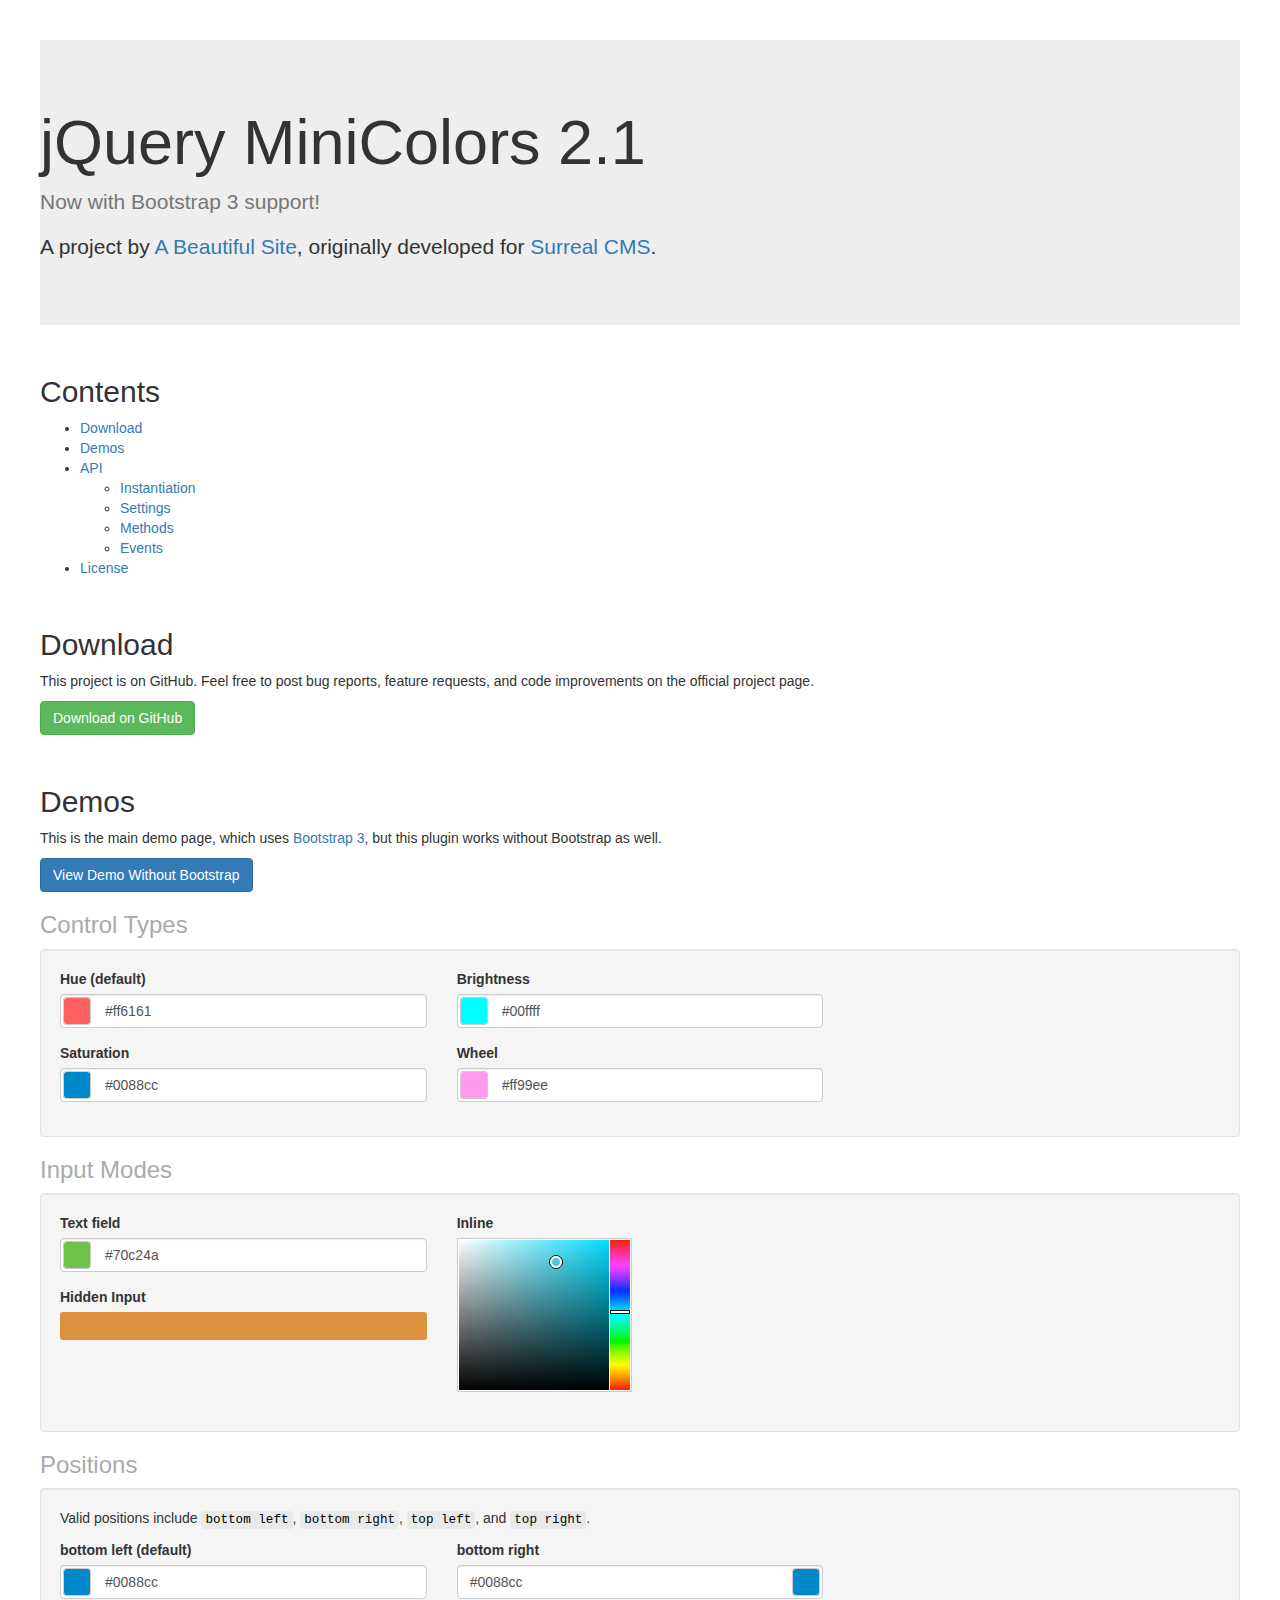
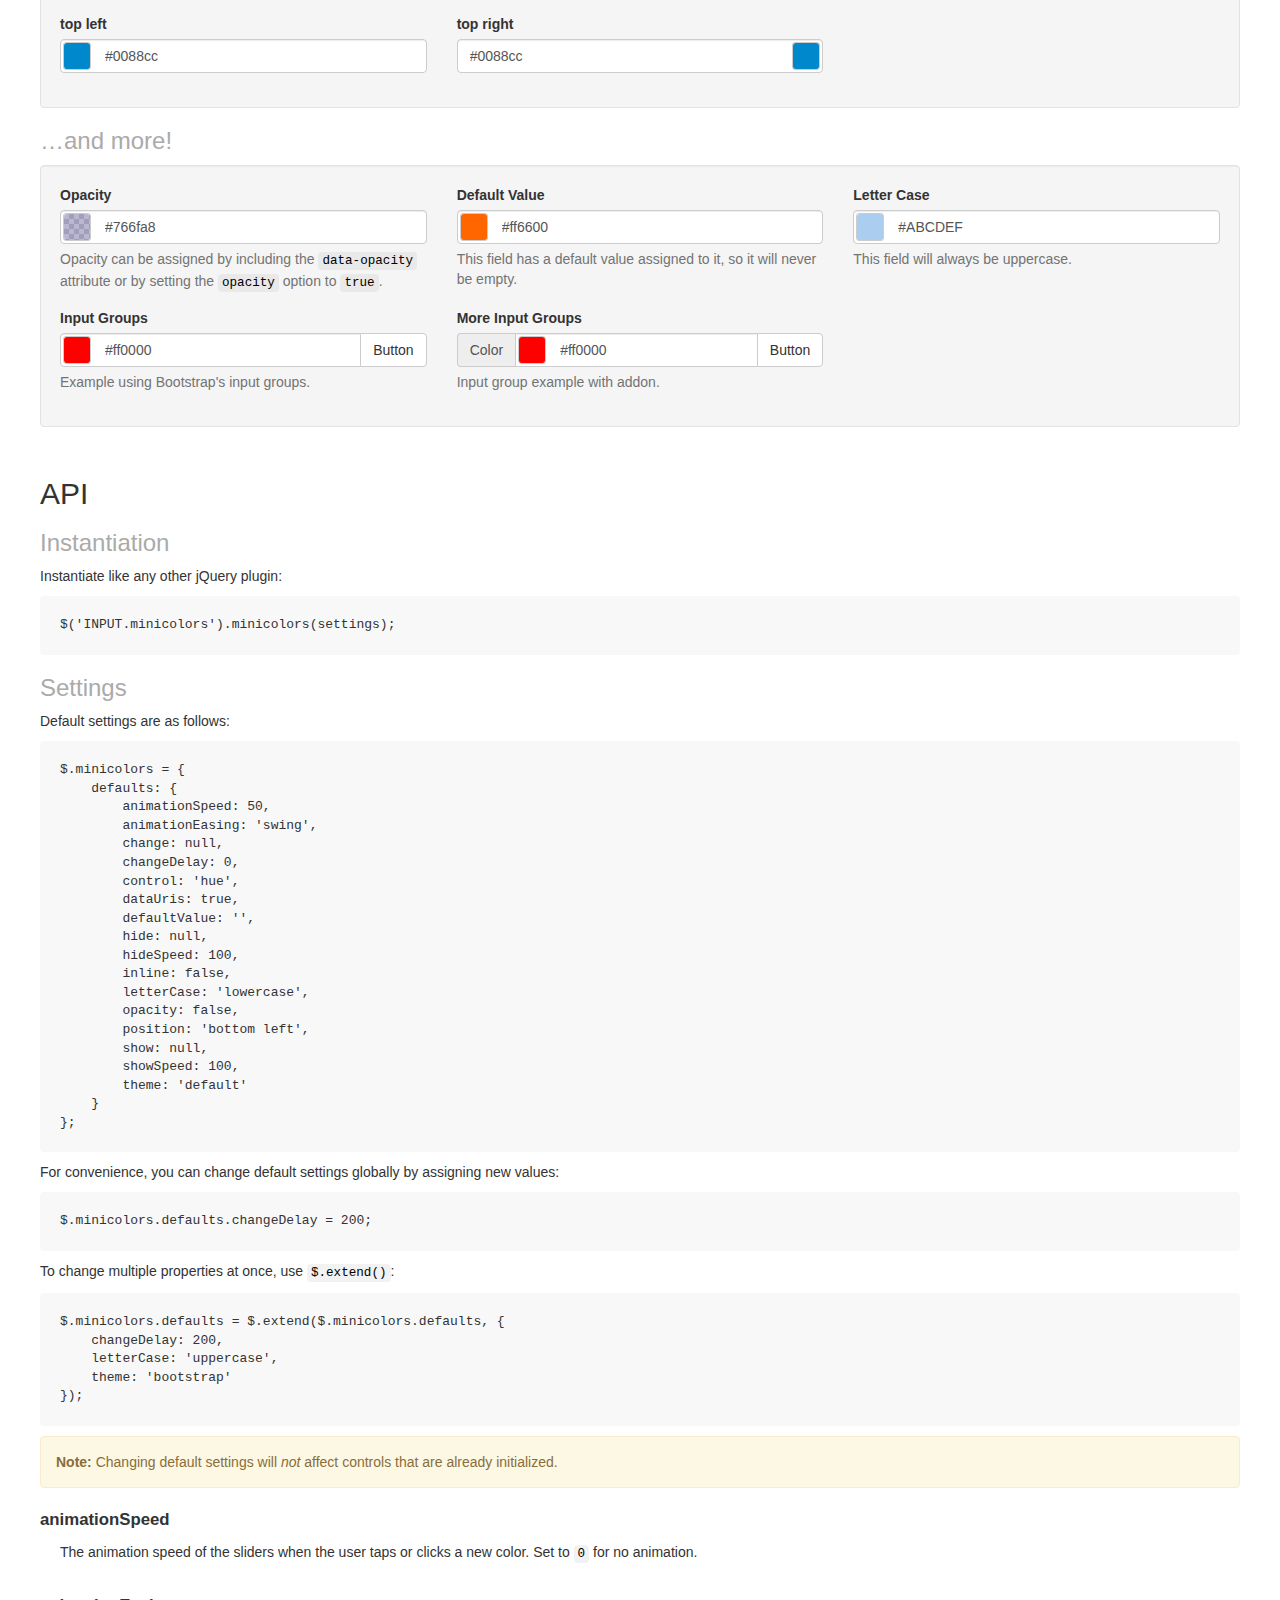
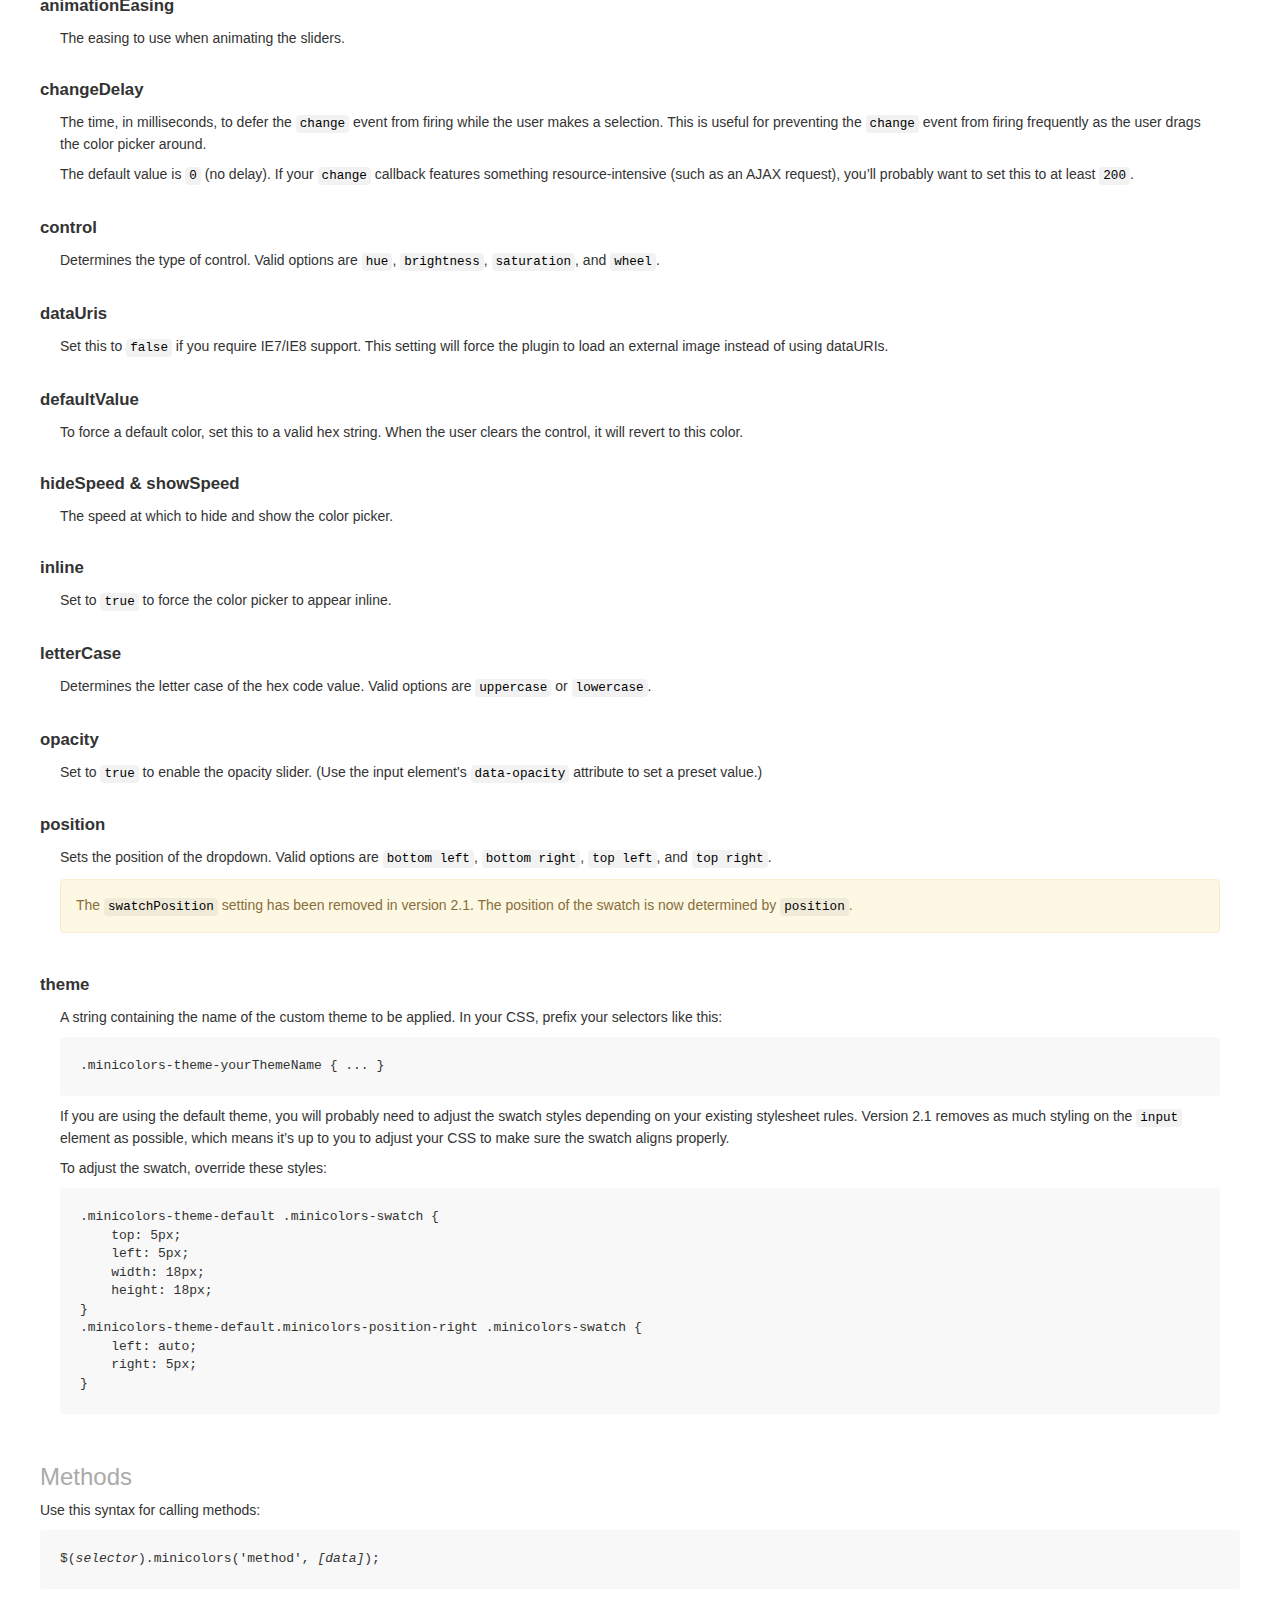
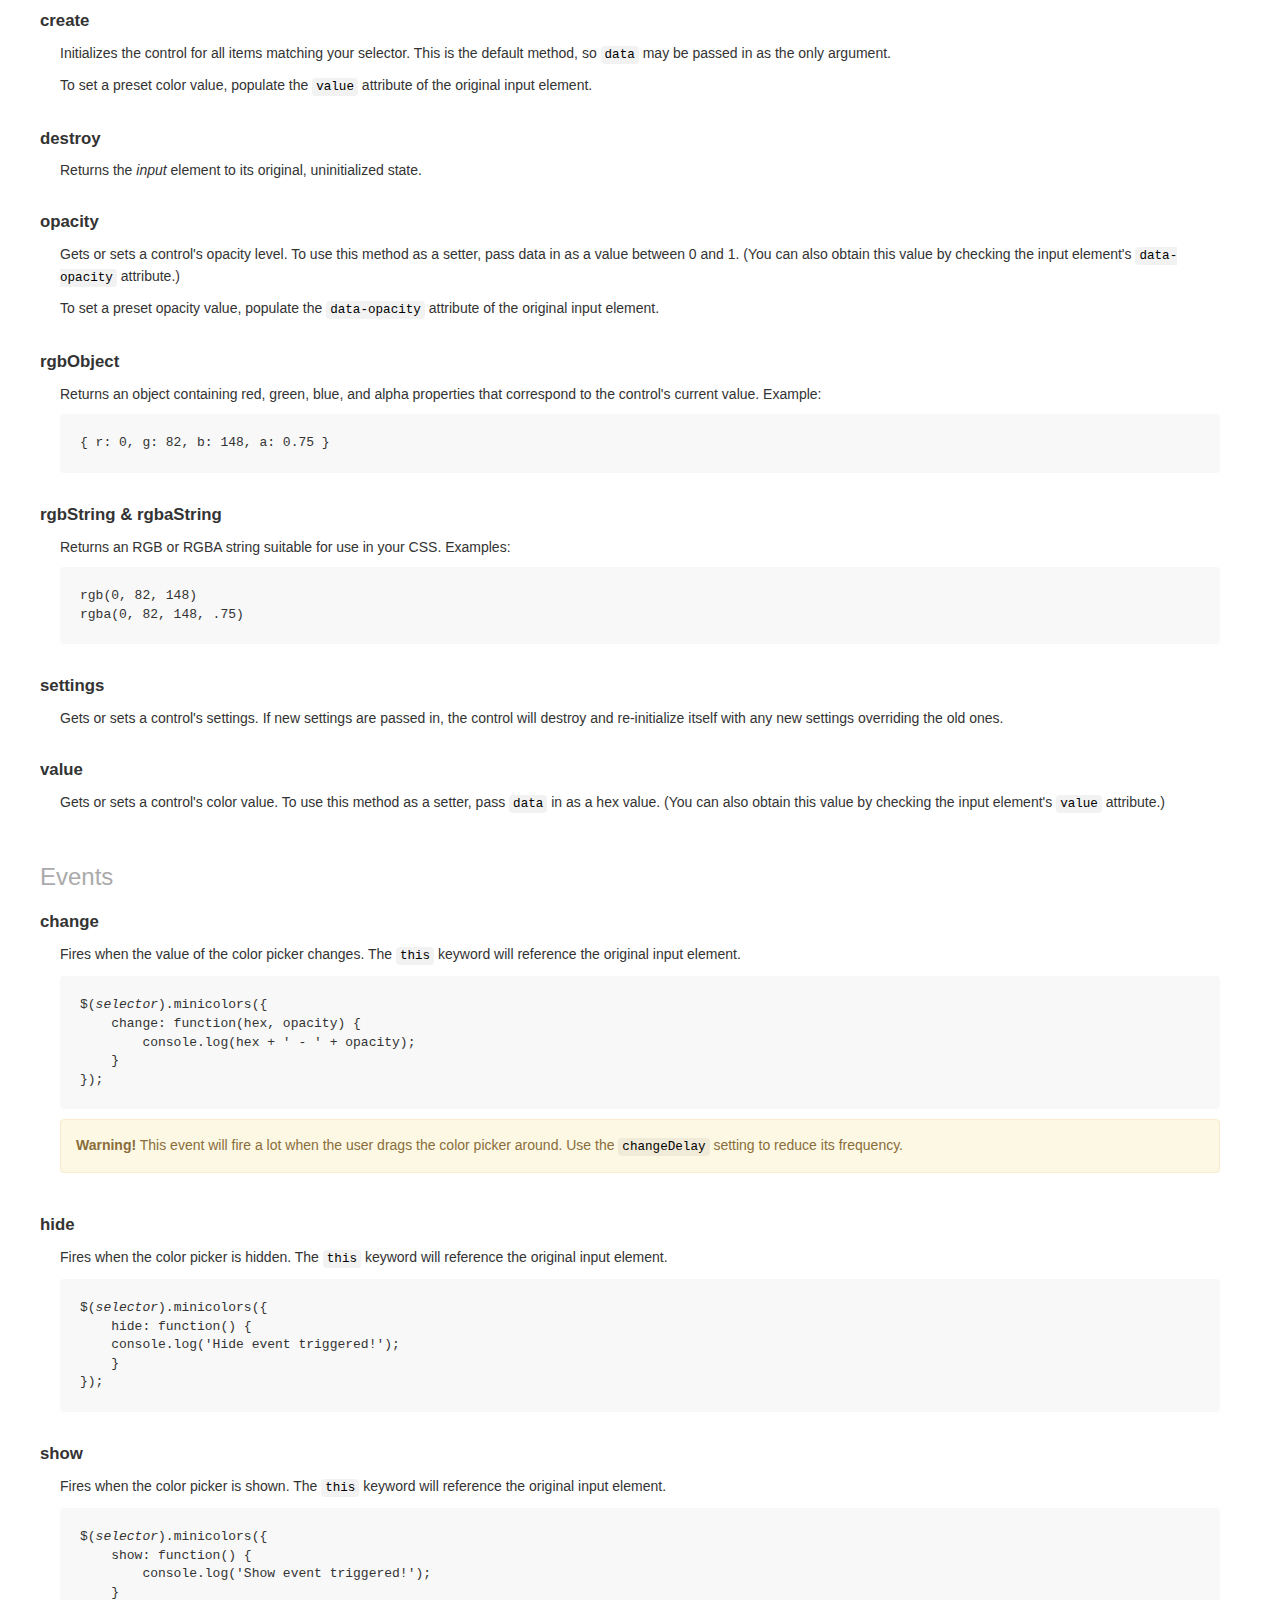
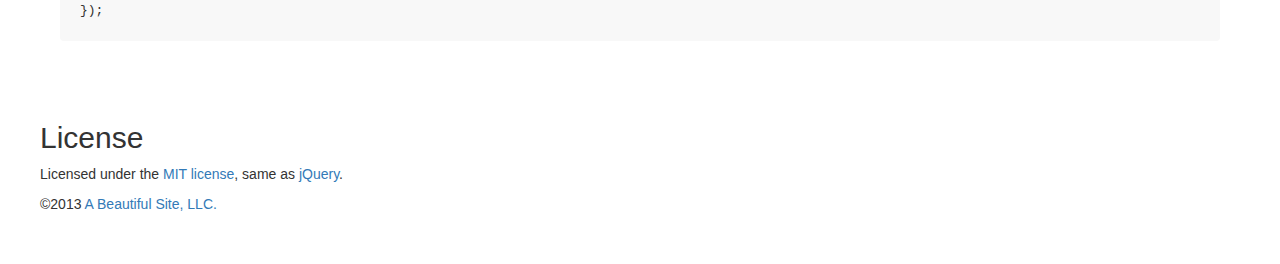
<file: bower_components/minicolors/index.html>
<!DOCTYPE html>
<html>
<head>
    <title>jQuery MiniColors</title>
    <meta charset="utf-8">

    <!-- jQuery -->
    <script src="//ajax.googleapis.com/ajax/libs/jquery/1.10.2/jquery.min.js"></script>

    <!-- Bootstrap 3 -->
    <link rel="stylesheet" href="//netdna.bootstrapcdn.com/bootstrap/3.3.1/css/bootstrap.min.css">
    <script src="//netdna.bootstrapcdn.com/bootstrap/3.3.1/js/bootstrap.min.js"></script>

    <!-- MiniColors -->
    <script src="jquery.minicolors.js"></script>
    <link rel="stylesheet" href="jquery.minicolors.css">

    <style>
        dl {
            margin: 20px 0;
        }
        dt {
            font-size: 120%;
        }
        dd {
            padding: 10px 20px 20px 20px;
        }
        dd:last-child {
            border-bottom: none;
        }
        code {
            color: black;
            border: none;
            background: rgba(128, 128, 128, .1);
        }
        pre {
            background: #f8f8f8;
            border: none;
            color: #333;
            padding: 20px;
        }
        h2 {
            margin-top: 50px;
        }
        h3 {
            color: #aaa;
        }
    </style>

    <script>
        $(document).ready( function() {

            $('.demo').each( function() {
                //
                // Dear reader, it's actually very easy to initialize MiniColors. For example:
                //
                //  $(selector).minicolors();
                //
                // The way I've done it below is just for the demo, so don't get confused
                // by it. Also, data- attributes aren't supported at this time...they're
                // only used for this demo.
                //
                $(this).minicolors({
                    control: $(this).attr('data-control') || 'hue',
                    defaultValue: $(this).attr('data-defaultValue') || '',
                    inline: $(this).attr('data-inline') === 'true',
                    letterCase: $(this).attr('data-letterCase') || 'lowercase',
                    opacity: $(this).attr('data-opacity'),
                    position: $(this).attr('data-position') || 'bottom left',
                    change: function(hex, opacity) {
                        if( !hex ) return;
                        if( opacity ) hex += ', ' + opacity;
                        if( typeof console === 'object' ) {
                            console.log(hex);
                        }
                    },
                    theme: 'bootstrap'
                });

            });

        });
    </script>
</head>
<body>
    <div class="row" style="margin: 40px 40px;">
        <div class="col-12">

            <!-- Intro -->
            <div id="intro" class="jumbotron">
                <h1>jQuery MiniColors 2.1</h1>
                <p class="text-muted">
                    Now with Bootstrap 3 support!
                </p>
                <p>
                    A project by <a href="http://www.abeautifulsite.net/">A Beautiful Site</a>,
                    originally developed for <a href="http://www.surrealcms.com/">Surreal CMS</a>.
                </p>
            </div>

            <!-- Contents -->
            <h2 id="contents">Contents</h2>
            <ul>
                <li><a href="#download">Download</a></li>
                <li><a href="#demos">Demos</a></li>
                <li><a href="#api">API</a>
                    <ul>
                        <li><a href="#instantiation">Instantiation</a></li>
                        <li><a href="#settings">Settings</a></li>
                        <li><a href="#methods">Methods</a></li>
                        <li><a href="#events">Events</a></li>
                    </ul>
                </li>
                <li><a href="#license">License</a></li>
            </ul>

            <!-- Download -->
            <h2 id="download">Download</h2>
            <p>
                This project is on GitHub. Feel free to post bug reports, feature requests, and code
                improvements on the official project page.
            </p>
            <p>
                <a href="https://github.com/claviska/jquery-minicolors" class="btn btn-success">Download on GitHub</a>
            </p>

            <!-- Demos -->
            <h2 id="demos">Demos</h2>
            <p>
                This is the main demo page, which uses <a href="http://getbootstrap.com/">Bootstrap 3</a>,
                but this plugin works without Bootstrap as well.
            </p>
            <p>
                <a href="without-bootstrap.html" class="btn btn-primary">View Demo Without Bootstrap</a>
            </p>

            <!-- Control types -->
            <h3>Control Types</h3>
            <div class="well">
                <div class="row">
                    <div class="col-lg-4 col-sm-4 col-12">

                        <div class="form-group">
                            <label for="hue-demo">Hue (default)</label>
                            <input type="text" id="hue-demo" class="form-control demo" data-control="hue" value="#ff6161">
                        </div>
                        <div class="form-group">
                            <label for="saturation-demo">Saturation</label>
                            <input type="text" id="saturation-demo" class="form-control demo" data-control="saturation" value="#0088cc">
                        </div>
                    </div>

                    <div class="col-lg-4 col-sm-4 col-12">
                        <div class="form-group">
                            <label for="brightness-demo">Brightness</label>
                            <input type="text" id="brightness-demo" class="form-control demo" data-control="brightness" value="#00ffff">
                        </div>
                        <div class="form-group">
                            <label for="wheel-demo">Wheel</label>
                            <input type="text" id="wheel-demo" class="form-control demo" data-control="wheel" value="#ff99ee">
                        </div>
                    </div>
                </div>
            </div>

            <!-- Input modes -->
            <h3>Input Modes</h3>
            <div class="well">
                <div class="row">
                    <div class="col-lg-4 col-sm-4 col-12">
                        <div class="form-group">
                            <label for="text-field">Text field</label>
                            <br>
                            <input type="text" id="text-field" class="form-control demo" value="#70c24a">
                        </div>
                        <div class="form-group">
                            <label for="hidden-input">Hidden Input</label>
                            <br>
                            <input type="hidden" id="hidden-input" class="demo" value="#db913d">
                        </div>
                    </div>
                    <div class="col-lg-4 col-sm-4 col-12">
                        <div class="form-group">
                            <label for="inline">Inline</label>
                            <br>
                            <input type="text" id="inline" class="form-control demo" data-inline="true" value="#4fc8db">
                        </div>
                    </div>
                </div>
            </div>

            <!-- Positions -->
            <h3>Positions</h3>
            <div class="well">
                <p>
                    Valid positions include <code>bottom left</code>, <code>bottom right</code>, <code>top
                    left</code>, and <code>top right</code>.
                </p>
                <div class="row">
                    <div class="col-lg-4 col-sm-4 col-12">
                        <div class="form-group">
                            <label for="position-bottom-left">bottom left (default)</label>
                            <input type="text" id="position-bottom-left" class="form-control demo" data-position="bottom left" value="#0088cc">
                        </div>
                        <div class="form-group">
                            <label for="position-top-left">top left</label>
                            <input type="text" id="position-top-left" class="form-control demo" data-position="top left" value="#0088cc">
                        </div>
                    </div>
                    <div class="col-lg-4 col-sm-4 col-12">
                        <div class="form-group">
                            <label for="position-bottom-right">bottom right</label>
                            <input type="text" id="position-bottom-right" class="form-control demo" data-position="bottom right" value="#0088cc">
                        </div>
                        <div class="form-group">
                            <label for="position-top-right">top right</label>
                            <input type="text" id="position-top-right" class="form-control demo" data-position="top right" value="#0088cc">
                        </div>
                    </div>
                    <div class="col-lg-4 col-sm-4 col-12">
                    </div>
                </div>
            </div>

            <!-- and more -->
            <h3>&hellip;and more!</h3>
            <div class="well">
                <div class="row">
                    <div class="col-lg-4 col-sm-4 col-12">
                        <div class="form-group">
                            <label for="opacity">Opacity</label>
                            <br>
                            <input type="text" id="opacity" class="form-control demo" data-opacity=".5" value="#766fa8">
                            <span class="help-block">
                                Opacity can be assigned by including the <code>data-opacity</code> attribute
                                or by setting the <code>opacity</code> option to <code>true</code>.
                            </span>
                        </div>
                    </div>
                    <div class="col-lg-4 col-sm-4 col-12">
                        <div class="form-group">
                            <label for="default-value">Default Value</label>
                            <br>
                            <input type="text" id="default-value" class="form-control demo" data-defaultValue="#ff6600">
                            <span class="help-block">
                                This field has a default value assigned to it, so it will never be empty.
                            </span>
                        </div>
                    </div>
                    <div class="col-lg-4 col-sm-4 col-12">
                        <div class="form-group">
                            <label for="letter-case">Letter Case</label>
                            <br>
                            <input type="text" id="letter-case" class="form-control demo" data-letterCase="uppercase" value="#abcdef">
                            <span class="help-block">
                                This field will always be uppercase.
                            </span>
                        </div>
                    </div>
                </div>
                <div class="row">
                    <div class="col-lg-4 col-sm-4 col-12">
                        <div class="form-group">
                            <label for="input-group">Input Groups</label>
                            <div class="input-group">
                                <input type="text" id="input-group" class="form-control demo" value="#ff0000"/>
                                <span class="input-group-btn">
                                    <button class="btn btn-default" type="button">Button</button>
                                </span>
                            </div>
                            <span class="help-block">
                                Example using Bootstrap's input groups.
                            </span>
                        </div>
                    </div>
                    <div class="col-lg-4 col-sm-4 col-12">
                        <div class="form-group">
                            <label for="more-input-group">More Input Groups</label>
                            <div class="input-group">
                                <span class="input-group-addon">Color</span>
                                <input type="text" id="more-input-group" class="form-control demo" value="#ff0000"/>
                                <span class="input-group-btn">
                                    <button class="btn btn-default" type="button">Button</button>
                                </span>
                            </div>
                            <span class="help-block">
                                Input group example with addon.
                            </span>
                        </div>
                    </div>
                </div>
            </div>

            <!-- API -->
            <h2 id="api">API</h2>

            <!-- Instantiation -->
            <h3 id="instantiation">Instantiation</h3>
            <p>
                Instantiate like any other jQuery plugin:
            </p>
            <pre>$('INPUT.minicolors').minicolors(settings);</pre>

            <!-- Settings -->
            <h3 id="settings">Settings</h3>

            <p>
                Default settings are as follows:
            </p>
<pre>
$.minicolors = {
    defaults: {
        animationSpeed: 50,
        animationEasing: 'swing',
        change: null,
        changeDelay: 0,
        control: 'hue',
        dataUris: true,
        defaultValue: '',
        hide: null,
        hideSpeed: 100,
        inline: false,
        letterCase: 'lowercase',
        opacity: false,
        position: 'bottom left',
        show: null,
        showSpeed: 100,
        theme: 'default'
    }
};
</pre>
            <p>
                For convenience, you can change default settings globally by assigning new values:
            </p>
<pre>
$.minicolors.defaults.changeDelay = 200;
</pre>
            <p>
                To change multiple properties at once, use <code>$.extend()</code>:
            </p>
<pre>
$.minicolors.defaults = $.extend($.minicolors.defaults, {
    changeDelay: 200,
    letterCase: 'uppercase',
    theme: 'bootstrap'
});
</pre>
            <p class="alert alert-warning">
                <strong>Note:</strong> Changing default settings will <em>not</em> affect controls that
                are already initialized.
            </p>



            <dl>
                <dt>animationSpeed</dt>
                <dd>
                    <p>
                        The animation speed of the sliders when the user taps or clicks a new color. Set to
                        <code>0</code> for no animation.
                    </p>
                </dd>

                <dt>animationEasing</dt>
                <dd>
                    <p>
                        The easing to use when animating the sliders.
                    </p>
                </dd>

                <dt>changeDelay</dt>
                <dd>
                    <p>
                        The time, in milliseconds, to defer the <code>change</code> event from firing while
                        the user makes a selection. This is useful for preventing the <code>change</code> event
                        from firing frequently as the user drags the color picker around.
                    </p>
                    <p>
                        The default value is <code>0</code> (no delay). If your <code>change</code> callback
                        features something resource-intensive (such as an AJAX request), you’ll probably want
                        to set this to at least <code>200</code>.
                    </p>
                </dd>

                <dt>control</dt>
                <dd>
                    <p>
                        Determines the type of control. Valid options are <code>hue</code>, <code>brightness</code>,
                        <code>saturation</code>, and <code>wheel</code>.
                    </p>
                </dd>

                <dt>dataUris</dt>
                <dd>
                    <p>
                        Set this to <code>false</code> if you require IE7/IE8 support. This setting will
                        force the plugin to load an external image instead of using dataURIs.
                    </p>
                </dd>

                <dt>defaultValue</dt>
                <dd>
                    <p>
                        To force a default color, set this to a valid hex string. When the user clears the
                        control, it will revert to this color.
                    </p>
                </dd>

                <dt>hideSpeed &amp; showSpeed</dt>
                <dd>
                    <p>
                        The speed at which to hide and show the color picker.
                    </p>
                </dd>

                <dt>inline</dt>
                <dd>
                    <p>
                        Set to <code>true</code> to force the color picker to appear inline.
                    </p>
                </dd>

                <dt>letterCase</dt>
                <dd>
                    <p>
                        Determines the letter case of the hex code value. Valid options are <code>uppercase</code>
                        or <code>lowercase</code>.
                    </p>
                </dd>

                <dt>opacity</dt>
                <dd>
                    <p>
                        Set to <code>true</code> to enable the opacity slider. (Use the input element's
                        <code>data-opacity</code> attribute to set a preset value.)
                    </p>
                </dd>

                <dt>position</dt>
                <dd>
                    <p>
                        Sets the position of the dropdown. Valid options are <code>bottom left</code>,
                        <code>bottom right</code>, <code>top left</code>, and <code>top right</code>.
                    </p>
                    <p class="alert alert-warning">
                        The <code>swatchPosition</code> setting has been removed in version 2.1. The position
                        of the swatch is now determined by <code>position</code>.
                    </p>
                </dd>

                <dt>theme</dt>
                <dd>
                    <p>
                        A string containing the name of the custom theme to be applied. In your CSS, prefix
                        your selectors like this:
                    </p>
<pre>
.minicolors-theme-yourThemeName { ... }
</pre>
                    <p>
                        If you are using the default theme, you will probably need to adjust the swatch
                        styles depending on your existing stylesheet rules. Version 2.1 removes as much
                        styling on the <code>input</code> element as possible, which means it’s up to
                        you to adjust your CSS to make sure the swatch aligns properly.
                    </p>
                    <p>
                        To adjust the swatch, override these styles:
                    </p>
<pre>
.minicolors-theme-default .minicolors-swatch {
    top: 5px;
    left: 5px;
    width: 18px;
    height: 18px;
}
.minicolors-theme-default.minicolors-position-right .minicolors-swatch {
    left: auto;
    right: 5px;
}
</pre>
                    </div>
                </dd>
            </dl>

            <!-- Methods -->
            <h3 id="methods">Methods</h3>
            <p>Use this syntax for calling methods:</p>
            <pre>$(<em>selector</em>).minicolors('method', <em>[data]</em>);</pre>
            <dl>
                <dt>create</dt>
                <dd>
                    <p>
                        Initializes the control for all items matching your selector. This is the default
                        method, so <code>data</code> may be passed in as the only argument.
                    </p>
                    <p>
                        To set a preset color value, populate the <code>value</code> attribute of the original
                        input element.
                    </p>
                </dd>

                <dt>destroy</dt>
                <dd>
                    <p>
                        Returns the <em>input</em> element to its original, uninitialized state.
                    </p>
                </dd>

                <dt>opacity</dt>
                <dd>
                    <p>
                        Gets or sets a control's opacity level. To use this method as a setter, pass data in
                        as a value between 0 and 1. (You can also obtain this value by checking the input
                        element's <code>data-opacity</code> attribute.)
                    </p>
                    <p>
                        To set a preset opacity value, populate the <code>data-opacity</code> attribute of the
                        original input element.
                    </p>
                </dd>

                <dt>rgbObject</dt>
                <dd>
                    <p>
                        Returns an object containing red, green, blue, and alpha properties that correspond to
                        the control's current value. Example:
                    </p>
                    <pre>{ r: 0, g: 82, b: 148, a: 0.75 }</pre>
                </dd>

                <dt>rgbString &amp; rgbaString</dt>
                <dd>
                    <p>
                        Returns an RGB or RGBA string suitable for use in your CSS. Examples:
                    </p>
<pre>
rgb(0, 82, 148)
rgba(0, 82, 148, .75)
</pre>
                </dd>

                <dt>settings</dt>
                <dd>
                    <p>
                        Gets or sets a control's settings. If new settings are passed in, the control will
                        destroy and re-initialize itself with any new settings overriding the old ones.
                    </p>
                </dd>

                <dt>value</dt>
                <dd>
                    <p>
                        Gets or sets a control's color value. To use this method as a setter, pass
                        <code>data</code> in as a hex value. (You can also obtain this value by checking the
                        input element's <code>value</code> attribute.)
                    </p>
                </dd>
            </dl>

            <!-- Events -->
            <h3 id="events">Events</h3>
            <dl>
                <dt>change</dt>
                <dd>
                    <p>Fires when the value of the color picker changes. The <code>this</code> keyword will reference the original input element.
<pre>
$(<em>selector</em>).minicolors({
    change: function(hex, opacity) {
        console.log(hex + ' - ' + opacity);
    }
});
</pre>
                    <p class="alert alert-warning">
                        <strong>Warning!</strong> This event will fire a lot when the user drags the
                        color picker around. Use the <code>changeDelay</code> setting to reduce its
                        frequency.
                    </p>
                </dd>

                <dt>hide</dt>
                <dd>
                    <p>
                        Fires when the color picker is hidden. The <code>this</code> keyword will reference
                        the original input element.
                    </p>
<pre>
$(<em>selector</em>).minicolors({
    hide: function() {
    console.log('Hide event triggered!');
    }
});
</pre>
                </dd>

                <dt>show</dt>
                <dd>
                    <p>
                        Fires when the color picker is shown. The <code>this</code> keyword will reference
                        the original input element.
                    </p>
<pre>
$(<em>selector</em>).minicolors({
    show: function() {
        console.log('Show event triggered!');
    }
});
</pre>
                </dd>
            </dl>

            <h2 id="license">License</h2>
            <p>
                Licensed under the <a href="http://opensource.org/licenses/MIT">MIT license</a>,
                same as <a href="https://jquery.org/license/">jQuery</a>.
            </p>
            <p>
                &copy;2013 <a href="http://www.abeautifulsite.net/">A Beautiful Site, LLC.</a>
            </p>
        </div>
    </div>
</body>
</html>
</file>
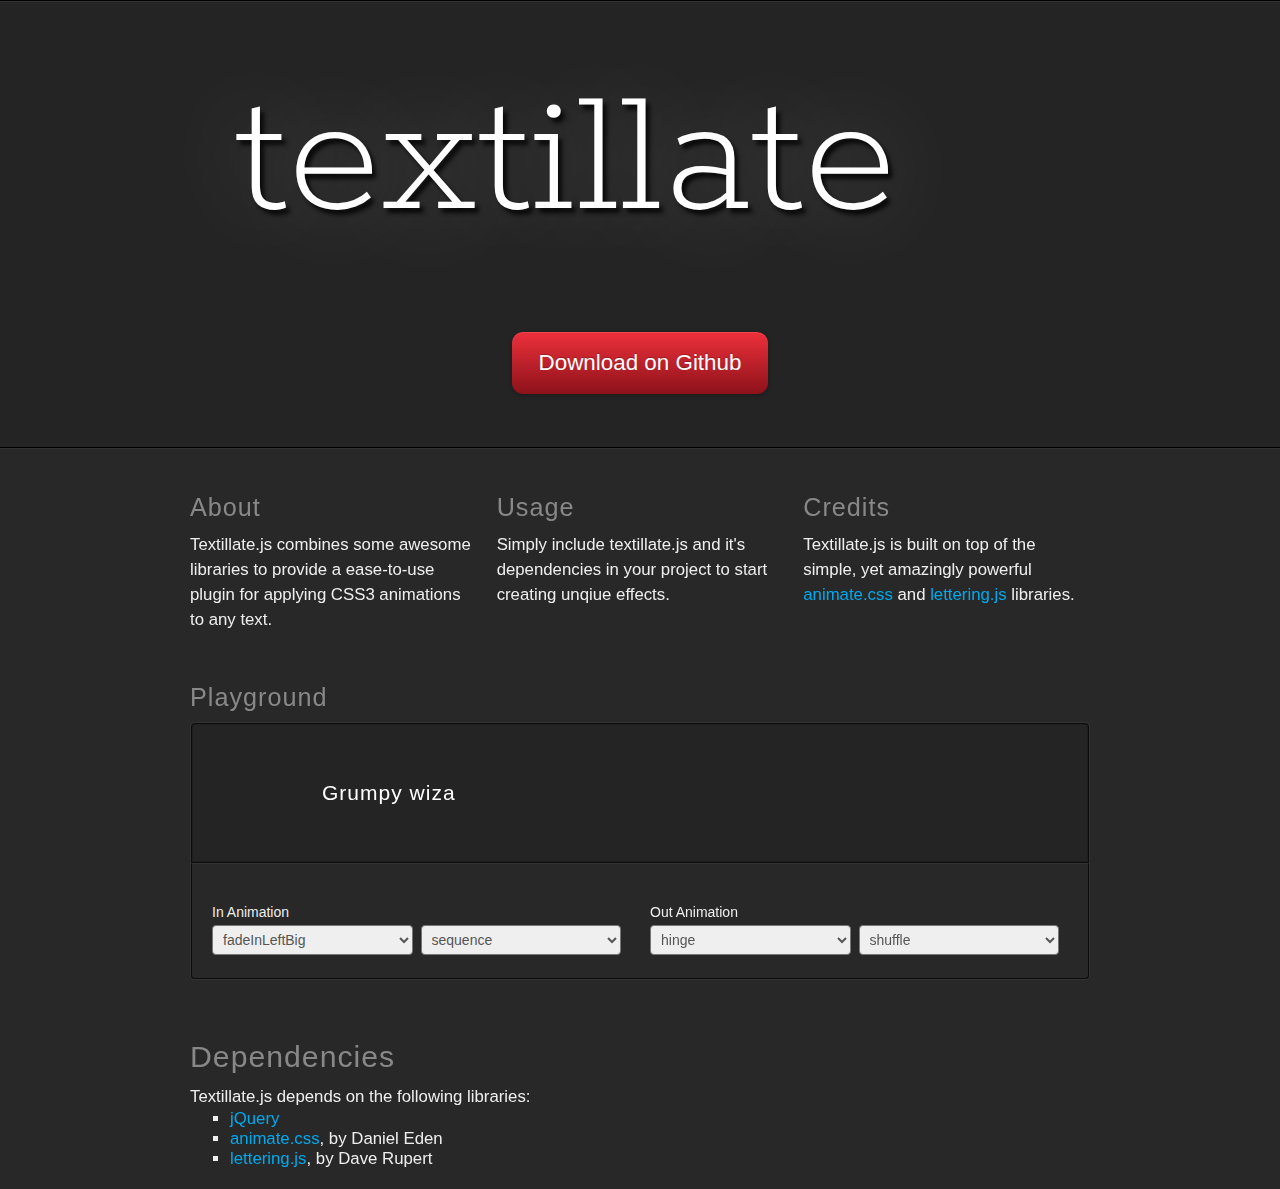
<file: bower_components/textillate/index.html>
<!DOCTYPE HTML>
<html>
  <meta charset="utf-8">
  <meta http-equiv="X-UA-Compatible" content="chrome=1">
  <meta name="viewport" content="width=device-width, initial-scale=1.0">
  <title>Textillate.js</title>
  <link href="assets/animate.css" rel="stylesheet">
  <link href="assets/style.css" rel="stylesheet">
  <link href='http://fonts.googleapis.com/css?family=Rokkitt' rel='stylesheet' type='text/css'>
  <body>
  	<!--<a href="https://github.com/jschr/textillate"><img style="position: absolute; top: 0; right: 0; border: 0;" src="https://s3.amazonaws.com/github/ribbons/forkme_right_darkblue_121621.png" alt="Fork me on GitHub"></a>-->
    <div class="decal"></div>
		<div class="jumbotron">
			<div class="container">
  		  <h1 class="glow in tlt">textillate.js</h1>
  		  <p class="tlt" data-in-effect="bounceInDown">
  		  	A simple plugin for CSS3 text animations.
  		  </p>
        <a href="https://github.com/jschr/textillate" class="btn fade in">Download on Github</a>
  		</div>
  	</div>
    <div class="decal"></div>
  	<div class="container fade in">
      <div class="about">
        <div class="grid grid-pad">
          <section class="col-1-3">
            <h2>About</h2>
            <p>Textillate.js combines some awesome libraries to provide a ease-to-use plugin for applying CSS3 animations to any text.</p>
          </section>
          <section class="col-1-3">
            <h2>Usage</h2>
            <p>Simply include textillate.js and it's dependencies in your project to start creating unqiue effects.</p>
          </section>
          <section class="col-1-3">
            <h2>Credits</h2>
            <p>Textillate.js is built on top of the simple, yet amazingly powerful <a href="http://daneden.me/animate">animate.css</a> and <a href="http://letteringjs.com">lettering.js</a> libraries.</p>
          </section>
        </div>
      </div>
      <!--<div class="grid grid-pad">
        <section class="col-1-1">
          <h2>Examples</h2>
          <pre><code class="xml"><span id="example">Some Text</span></code></pre>
          <pre><code class="javascript">$('#example').textillate()</code></pre>
        </section>
      </div>-->
      <div class="grid grid-pad">
        <section class="col-1-1">
            <h2>Playground</h2>
            <div class="playground grid">
              <div class="col-1-1 viewport">
                  <div class="tlt">
                    <ul class="texts" style="display: none">
                      <li>Grumpy wizards make toxic brew for the evil Queen and Jack.</li>
                      <li>The quick brown fox jumps over the lazy dog.</li>
                    </ul>
                  </div>
              </div>
              <div class="col-1-1 controls" style="padding-right: 0">
                <form class="grid grid-pad">
                  <div class="control col-1-2">
                    <label>In Animation</label>
                    <select data-key="effect" data-type="in"></select>
                    <select data-key="type" data-type="in">
                      <option value="">sequence</option>
                      <option value="reverse">reverse</option>
                      <option value="sync">sync</option>
                      <option value="shuffle">shuffle</option>
                    </select>
                  </div>
                  <div class="control col-1-2">
                    <label>Out Animation</label>
                    <select data-key="effect" data-type="out"></select>
                    <select data-key="type" data-type="out">
                      <option value="">sequence</option>
                      <option value="reverse">reverse</option>
                      <option value="sync">sync</option>
                      <option selected="selected" value="shuffle">shuffle</option>
                    </select>
                  </div>
                </form>
              </div>
            </div>
        </section>
      </div>
      <div class="grid grid-pad">
        <section class="col-1-1 deps">
            <h2>Dependencies</h2>
            <p>Textillate.js depends on the following libraries: </p>
            <div>
              <ul>
                <li><a href="http://jquery.com/">jQuery</a></li>
                <li><a href="http://daneden.me/animate/">animate.css</a>, by Daniel Eden</li>
                <li><a href="http://letteringjs.com/">lettering.js</a>, by Dave Rupert</li>
              </ul>
            </div>
        </section>
      </div>
  	</div>

<script src="http://ajax.googleapis.com/ajax/libs/jquery/1.9.0/jquery.min.js"></script>
<script src="assets/jquery.fittext.js"></script>
<script src="assets/jquery.lettering.js"></script>
<script src="http://yandex.st/highlightjs/7.3/highlight.min.js"></script>
<script src="jquery.textillate.js"></script>
<script>hljs.initHighlightingOnLoad();</script>
<script>
  $(function (){
    var log = function (msg) {
      return function () {
        if (console) console.log(msg);
      }
    }
    $('code').each(function () {
      var $this = $(this);
      $this.text($this.html());
    })

    var animateClasses = 'flash bounce shake tada swing wobble pulse flip flipInX flipOutX flipInY flipOutY fadeIn fadeInUp fadeInDown fadeInLeft fadeInRight fadeInUpBig fadeInDownBig fadeInLeftBig fadeInRightBig fadeOut fadeOutUp fadeOutDown fadeOutLeft fadeOutRight fadeOutUpBig fadeOutDownBig fadeOutLeftBig fadeOutRightBig bounceIn bounceInDown bounceInUp bounceInLeft bounceInRight bounceOut bounceOutDown bounceOutUp bounceOutLeft bounceOutRight rotateIn rotateInDownLeft rotateInDownRight rotateInUpLeft rotateInUpRight rotateOut rotateOutDownLeft rotateOutDownRight rotateOutUpLeft rotateOutUpRight hinge rollIn rollOut';

    var $form = $('.playground form')
      , $viewport = $('.playground .viewport');

    var getFormData = function () {
      var data = { 
        loop: true, 
        in: { callback: log('in callback called.') }, 
        out: { callback: log('out callback called.') }
      };
      
      $form.find('[data-key="effect"]').each(function () {
        var $this = $(this)
          , key = $this.data('key')
          , type = $this.data('type');

          data[type][key] = $this.val();
      });

      $form.find('[data-key="type"]').each(function () {
        var $this = $(this)
          , key = $this.data('key')
          , type = $this.data('type')
          , val = $this.val();

          data[type].shuffle = (val === 'shuffle');
          data[type].reverse = (val === 'reverse');
          data[type].sync = (val === 'sync');
      });

      return data;
    };

    $.each(animateClasses.split(' '), function (i, value) {
      var type = '[data-type]'
        , option = '<option value="' + value + '">' + value + '</option>';

      if (/Out/.test(value) || value === 'hinge') {
        type = '[data-type="out"]';
      } else if (/In/.test(value)) {
        type = '[data-type="in"]';
      } 

      if (type) {
        $form.find('[data-key="effect"]' + type).append(option);        
      }
    });

    $form.find('[data-key="effect"][data-type="in"]').val('fadeInLeftBig');
    $form.find('[data-key="effect"][data-type="out"]').val('hinge');

    $('.jumbotron h1')
      .fitText(0.5)
      .textillate({ in: { effect: 'flipInY' }});
    
    $('.jumbotron p')
      .fitText(3.2, { maxFontSize: 18 })
      .textillate({ initialDelay: 1000, in: { delay: 3, shuffle: true } });

    setTimeout(function () {
        $('.fade').addClass('in');
    }, 250);

    setTimeout(function () {
      $('h1.glow').removeClass('in');
    }, 2000);

    var $tlt = $viewport.find('.tlt')
      .on('start.tlt', log('start.tlt triggered.'))
      .on('inAnimationBegin.tlt', log('inAnimationBegin.tlt triggered.'))
      .on('inAnimationEnd.tlt', log('inAnimationEnd.tlt triggered.'))
      .on('outAnimationBegin.tlt', log('outAnimationBegin.tlt triggered.'))
      .on('outAnimationEnd.tlt', log('outAnimationEnd.tlt triggered.'))
      .on('end.tlt', log('end.tlt'));
    
    $form.on('change', function () {
      var obj = getFormData();
      $tlt.textillate(obj);
    }).trigger('change');

  });

	</script>
  </body>
</html>
</file>
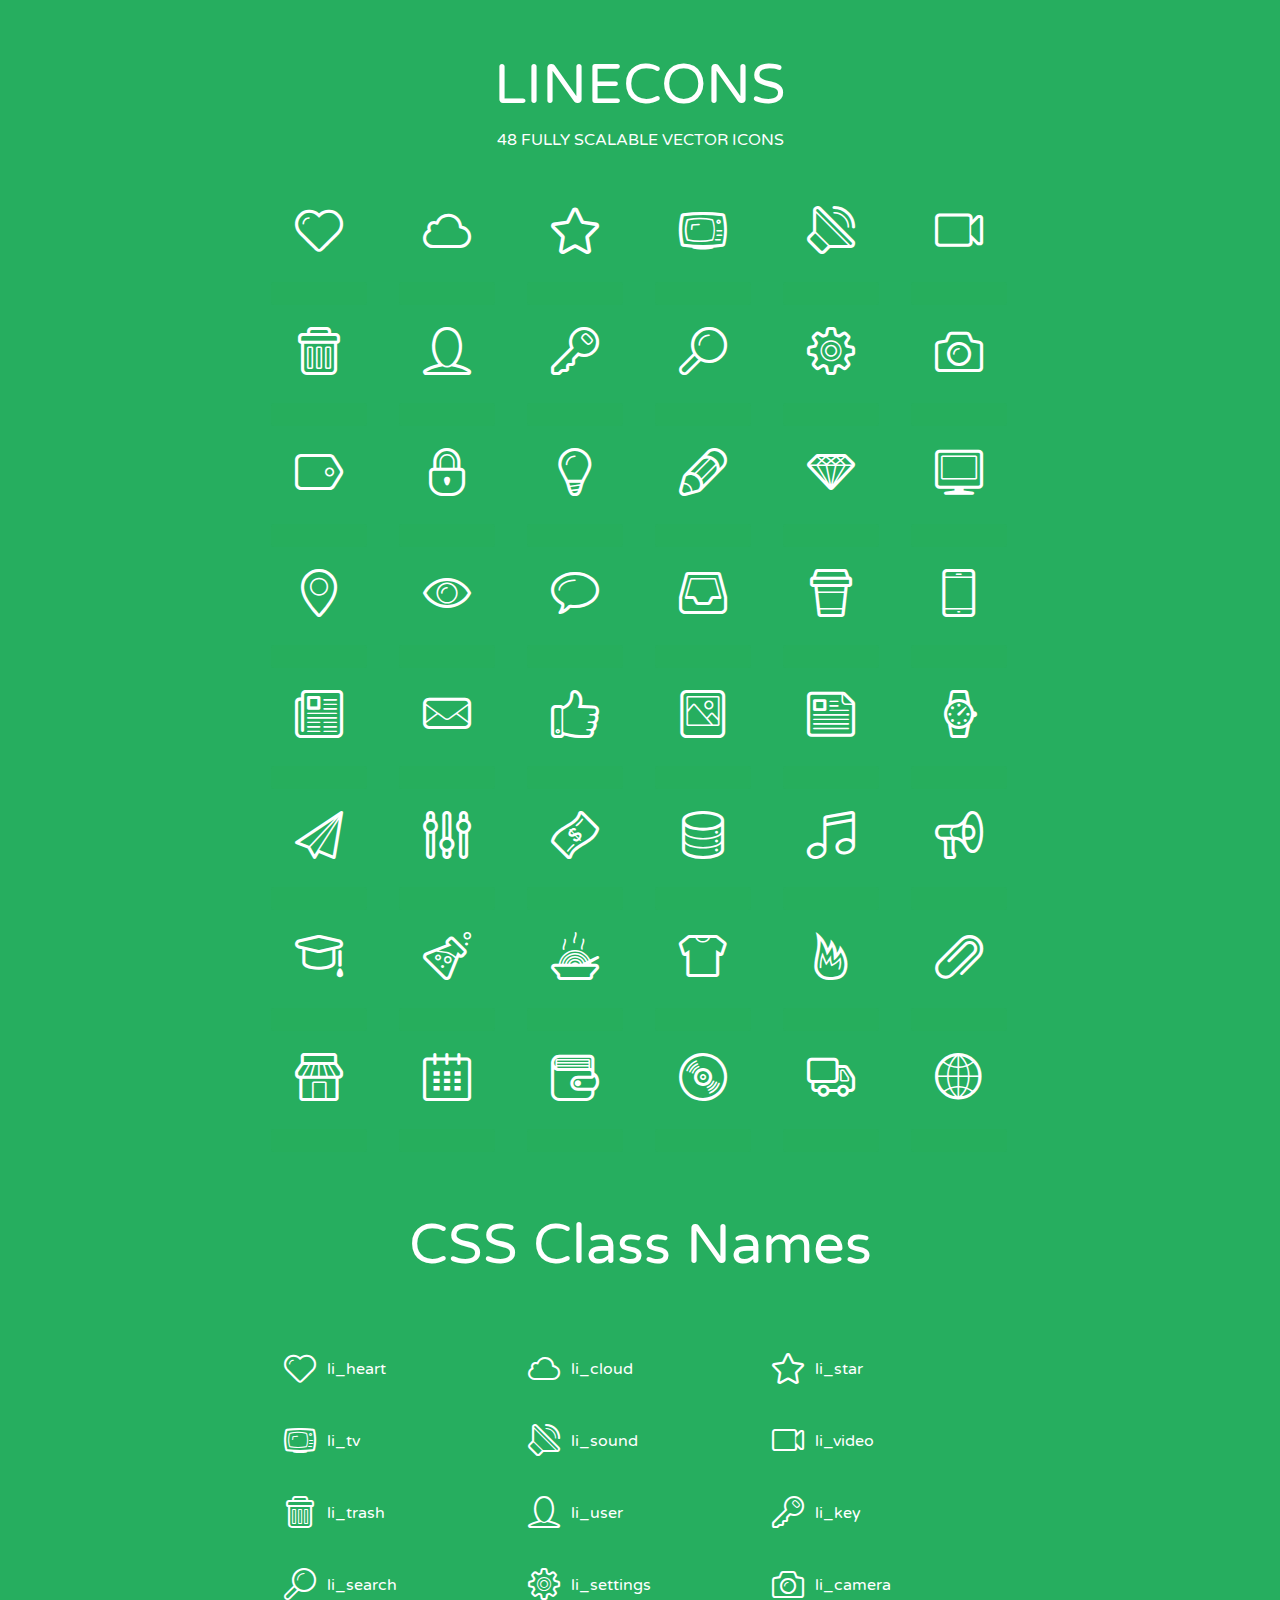
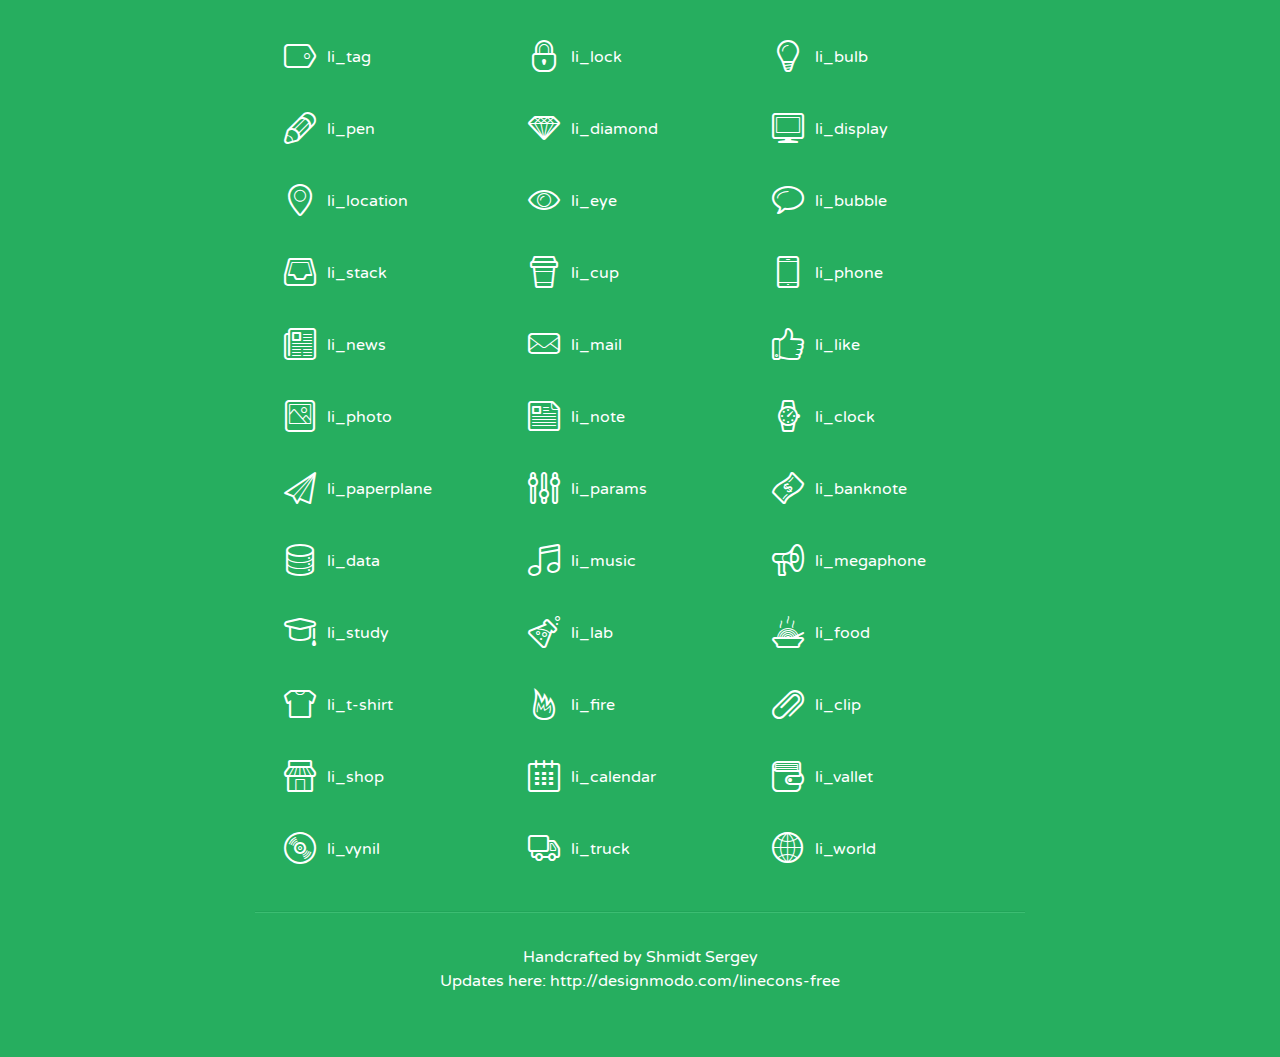
<file: lib/linecons/index.html>
<!doctype html>
<html>
<head>
<title>LINECONS - 48 Fully Scalable Vector Icons</title>
<link rel="stylesheet" href="style.css" />
<link href='http://fonts.googleapis.com/css?family=Varela+Round' rel='stylesheet' type='text/css'>
<!--[if lte IE 7]><script src="lte-ie7.js"></script><![endif]-->

<!-- 

Thanks http://icomoon.io/app/ for amazing service!

-->


<style>
	section, header, footer {display: block;}
	body {
		font-family: 'Varela Round', sans-serif;
		color: #333333;
		line-height: 1.5;
		font-size: 16px;
		background:#26ae5f;
		color:white;
		-moz-text-shadow: 0 1px 1px rgba(0, 0, 0, 0.21);
		-webkit-text-shadow: 0 1px 1px rgba(0, 0, 0, 0.21);
	}
	* {
		-moz-box-sizing: border-box;
		-webkit-box-sizing: border-box;
		box-sizing: border-box;
		margin: 0;
		padding: 0;
	}
	.glyph {
		float: left;
		text-align: center;
		padding: .5em;
		margin: 0 .5em;
		width: 7em;
		border-radius: .375em;
		top:0;
		position:relative;
		-webkit-transition:0.2s ease-in;
		-o-transition:0.2s ease-in;
		-moz-transition:0.2s ease-in;
		-ie-transition:0.2s ease-in;
		transition:0.2s ease-in;
	}
	.glyph input {
		width: 100%;
		text-align: center;
		font-family: consolas, monospace;
		border-radius:3px;
		border:none;
		padding:4px;
		background:#26AE5C;
		color:#26AE5C;
		-webkit-transition:0.2s ease-in;
		-o-transition:0.2s ease-in;
		-moz-transition:0.2s ease-in;
		-ie-transition:0.2s ease-in;
		transition:0.2s ease-in;
	}
	.glyph:hover input {
		background:#26ae5f;
		padding:4px;
		color:#ffffff;
	}
	.glyph:hover {
		-webkit-transition: all 0.5s ease-out;
		background:#222821;
		color:#fff;
		text-shadow: none;
		-moz-text-shadow: none;
		-webkit-text-shadow: none;
		top:-5px;
		position:relative;
	}
	.glyph input, .mtm {
		margin-top: .75em;
	}
	.w-main {
		width: 770px;
		text-align:center;
	}
	.centered {
		margin-left: auto;
		margin-right: auto;
	}
	.fs1 {
		font-size: 3em;
	}
	header {
		margin: 2em 0;
		padding-bottom: .5em;
	}
	header h1 {
		font-size: 3.5em;
		font-weight: normal;
	}
	.clearfix:before, .clearfix:after { content: ""; display: table; }
	.clearfix:after, .clear { clear: both; }
	footer {
		margin: 2em 0;
		padding: 2em 0;
		border-top: 1px solid rgb(60, 189, 114);
		box-shadow: 0 -1px rgb(33, 165, 89);
	}
	a, a:visited {
		color: #ffffff; text-decoration:none;
	}
	a:hover, a:focus {color: #222821; text-decoration:none;}
	.box1 {
		display: inline-block;
		width: 14em;
		padding: .25em .5em;
		margin: .5em 1em .5em 0;
		text-align:left;
		
	}
	.box1 span { 
		font-size:2em;
		position: relative;
		top: 0.25em;
		margin-right: 0.1em;
	}
</style>
</head>
<body>
	<div class="w-main centered">
	<section class="mtm clearfix" id="glyphs">
	<header>
		<h1>LINECONS</h1>
		<p>48 FULLY SCALABLE VECTOR ICONS</p>
	</header>
	<div class="glyph">
		<div class="fs1" aria-hidden="true" data-icon="&#xe000;"></div>
		<input type="text" readonly="readonly" value="&amp;#xe000;" />
	</div>
	<div class="glyph">
		<div class="fs1" aria-hidden="true" data-icon="&#xe001;"></div>
		<input type="text" readonly="readonly" value="&amp;#xe001;" />
	</div>
	<div class="glyph">
		<div class="fs1" aria-hidden="true" data-icon="&#xe002;"></div>
		<input type="text" readonly="readonly" value="&amp;#xe002;" />
	</div>
	<div class="glyph">
		<div class="fs1" aria-hidden="true" data-icon="&#xe003;"></div>
		<input type="text" readonly="readonly" value="&amp;#xe003;" />
	</div>
	<div class="glyph">
		<div class="fs1" aria-hidden="true" data-icon="&#xe004;"></div>
		<input type="text" readonly="readonly" value="&amp;#xe004;" />
	</div>
	<div class="glyph">
		<div class="fs1" aria-hidden="true" data-icon="&#xe005;"></div>
		<input type="text" readonly="readonly" value="&amp;#xe005;" />
	</div>
	<div class="glyph">
		<div class="fs1" aria-hidden="true" data-icon="&#xe006;"></div>
		<input type="text" readonly="readonly" value="&amp;#xe006;" />
	</div>
	<div class="glyph">
		<div class="fs1" aria-hidden="true" data-icon="&#xe007;"></div>
		<input type="text" readonly="readonly" value="&amp;#xe007;" />
	</div>
	<div class="glyph">
		<div class="fs1" aria-hidden="true" data-icon="&#xe008;"></div>
		<input type="text" readonly="readonly" value="&amp;#xe008;" />
	</div>
	<div class="glyph">
		<div class="fs1" aria-hidden="true" data-icon="&#xe009;"></div>
		<input type="text" readonly="readonly" value="&amp;#xe009;" />
	</div>
	<div class="glyph">
		<div class="fs1" aria-hidden="true" data-icon="&#xe00a;"></div>
		<input type="text" readonly="readonly" value="&amp;#xe00a;" />
	</div>
	<div class="glyph">
		<div class="fs1" aria-hidden="true" data-icon="&#xe00b;"></div>
		<input type="text" readonly="readonly" value="&amp;#xe00b;" />
	</div>
	<div class="glyph">
		<div class="fs1" aria-hidden="true" data-icon="&#xe00c;"></div>
		<input type="text" readonly="readonly" value="&amp;#xe00c;" />
	</div>
	<div class="glyph">
		<div class="fs1" aria-hidden="true" data-icon="&#xe00d;"></div>
		<input type="text" readonly="readonly" value="&amp;#xe00d;" />
	</div>
	<div class="glyph">
		<div class="fs1" aria-hidden="true" data-icon="&#xe00e;"></div>
		<input type="text" readonly="readonly" value="&amp;#xe00e;" />
	</div>
	<div class="glyph">
		<div class="fs1" aria-hidden="true" data-icon="&#xe00f;"></div>
		<input type="text" readonly="readonly" value="&amp;#xe00f;" />
	</div>
	<div class="glyph">
		<div class="fs1" aria-hidden="true" data-icon="&#xe010;"></div>
		<input type="text" readonly="readonly" value="&amp;#xe010;" />
	</div>
	<div class="glyph">
		<div class="fs1" aria-hidden="true" data-icon="&#xe011;"></div>
		<input type="text" readonly="readonly" value="&amp;#xe011;" />
	</div>
	<div class="glyph">
		<div class="fs1" aria-hidden="true" data-icon="&#xe012;"></div>
		<input type="text" readonly="readonly" value="&amp;#xe012;" />
	</div>
	<div class="glyph">
		<div class="fs1" aria-hidden="true" data-icon="&#xe013;"></div>
		<input type="text" readonly="readonly" value="&amp;#xe013;" />
	</div>
	<div class="glyph">
		<div class="fs1" aria-hidden="true" data-icon="&#xe014;"></div>
		<input type="text" readonly="readonly" value="&amp;#xe014;" />
	</div>
	<div class="glyph">
		<div class="fs1" aria-hidden="true" data-icon="&#xe015;"></div>
		<input type="text" readonly="readonly" value="&amp;#xe015;" />
	</div>
	<div class="glyph">
		<div class="fs1" aria-hidden="true" data-icon="&#xe016;"></div>
		<input type="text" readonly="readonly" value="&amp;#xe016;" />
	</div>
	<div class="glyph">
		<div class="fs1" aria-hidden="true" data-icon="&#xe017;"></div>
		<input type="text" readonly="readonly" value="&amp;#xe017;" />
	</div>
	<div class="glyph">
		<div class="fs1" aria-hidden="true" data-icon="&#xe018;"></div>
		<input type="text" readonly="readonly" value="&amp;#xe018;" />
	</div>
	<div class="glyph">
		<div class="fs1" aria-hidden="true" data-icon="&#xe019;"></div>
		<input type="text" readonly="readonly" value="&amp;#xe019;" />
	</div>
	<div class="glyph">
		<div class="fs1" aria-hidden="true" data-icon="&#xe01a;"></div>
		<input type="text" readonly="readonly" value="&amp;#xe01a;" />
	</div>
	<div class="glyph">
		<div class="fs1" aria-hidden="true" data-icon="&#xe01b;"></div>
		<input type="text" readonly="readonly" value="&amp;#xe01b;" />
	</div>
	<div class="glyph">
		<div class="fs1" aria-hidden="true" data-icon="&#xe01c;"></div>
		<input type="text" readonly="readonly" value="&amp;#xe01c;" />
	</div>
	<div class="glyph">
		<div class="fs1" aria-hidden="true" data-icon="&#xe01d;"></div>
		<input type="text" readonly="readonly" value="&amp;#xe01d;" />
	</div>
	<div class="glyph">
		<div class="fs1" aria-hidden="true" data-icon="&#xe01e;"></div>
		<input type="text" readonly="readonly" value="&amp;#xe01e;" />
	</div>
	<div class="glyph">
		<div class="fs1" aria-hidden="true" data-icon="&#xe01f;"></div>
		<input type="text" readonly="readonly" value="&amp;#xe01f;" />
	</div>
	<div class="glyph">
		<div class="fs1" aria-hidden="true" data-icon="&#xe020;"></div>
		<input type="text" readonly="readonly" value="&amp;#xe020;" />
	</div>
	<div class="glyph">
		<div class="fs1" aria-hidden="true" data-icon="&#xe021;"></div>
		<input type="text" readonly="readonly" value="&amp;#xe021;" />
	</div>
	<div class="glyph">
		<div class="fs1" aria-hidden="true" data-icon="&#xe022;"></div>
		<input type="text" readonly="readonly" value="&amp;#xe022;" />
	</div>
	<div class="glyph">
		<div class="fs1" aria-hidden="true" data-icon="&#xe023;"></div>
		<input type="text" readonly="readonly" value="&amp;#xe023;" />
	</div>
	<div class="glyph">
		<div class="fs1" aria-hidden="true" data-icon="&#xe024;"></div>
		<input type="text" readonly="readonly" value="&amp;#xe024;" />
	</div>
	<div class="glyph">
		<div class="fs1" aria-hidden="true" data-icon="&#xe025;"></div>
		<input type="text" readonly="readonly" value="&amp;#xe025;" />
	</div>
	<div class="glyph">
		<div class="fs1" aria-hidden="true" data-icon="&#xe026;"></div>
		<input type="text" readonly="readonly" value="&amp;#xe026;" />
	</div>
	<div class="glyph">
		<div class="fs1" aria-hidden="true" data-icon="&#xe027;"></div>
		<input type="text" readonly="readonly" value="&amp;#xe027;" />
	</div>
	<div class="glyph">
		<div class="fs1" aria-hidden="true" data-icon="&#xe028;"></div>
		<input type="text" readonly="readonly" value="&amp;#xe028;" />
	</div>
	<div class="glyph">
		<div class="fs1" aria-hidden="true" data-icon="&#xe029;"></div>
		<input type="text" readonly="readonly" value="&amp;#xe029;" />
	</div>
	<div class="glyph">
		<div class="fs1" aria-hidden="true" data-icon="&#xe02a;"></div>
		<input type="text" readonly="readonly" value="&amp;#xe02a;" />
	</div>
	<div class="glyph">
		<div class="fs1" aria-hidden="true" data-icon="&#xe02b;"></div>
		<input type="text" readonly="readonly" value="&amp;#xe02b;" />
	</div>
	<div class="glyph">
		<div class="fs1" aria-hidden="true" data-icon="&#xe02c;"></div>
		<input type="text" readonly="readonly" value="&amp;#xe02c;" />
	</div>
	<div class="glyph">
		<div class="fs1" aria-hidden="true" data-icon="&#xe02d;"></div>
		<input type="text" readonly="readonly" value="&amp;#xe02d;" />
	</div>
	<div class="glyph">
		<div class="fs1" aria-hidden="true" data-icon="&#xe02e;"></div>
		<input type="text" readonly="readonly" value="&amp;#xe02e;" />
	</div>
	<div class="glyph">
		<div class="fs1" aria-hidden="true" data-icon="&#xe02f;"></div>
		<input type="text" readonly="readonly" value="&amp;#xe02f;" />
	</div>
	</section>
	<div class="clear"></div>
	<section class="mtm clearfix" id="glyphs">
	<header>
		<h1>CSS Class Names</h1>
	</header>
	<span class="box1">
		<span aria-hidden="true" class="li_heart"></span>
		&nbsp;li_heart
	</span>
	<span class="box1">
		<span aria-hidden="true" class="li_cloud"></span>
		&nbsp;li_cloud
	</span>
	<span class="box1">
		<span aria-hidden="true" class="li_star"></span>
		&nbsp;li_star
	</span>
	<span class="box1">
		<span aria-hidden="true" class="li_tv"></span>
		&nbsp;li_tv
	</span>
	<span class="box1">
		<span aria-hidden="true" class="li_sound"></span>
		&nbsp;li_sound
	</span>
	<span class="box1">
		<span aria-hidden="true" class="li_video"></span>
		&nbsp;li_video
	</span>
	<span class="box1">
		<span aria-hidden="true" class="li_trash"></span>
		&nbsp;li_trash
	</span>
	<span class="box1">
		<span aria-hidden="true" class="li_user"></span>
		&nbsp;li_user
	</span>
	<span class="box1">
		<span aria-hidden="true" class="li_key"></span>
		&nbsp;li_key
	</span>
	<span class="box1">
		<span aria-hidden="true" class="li_search"></span>
		&nbsp;li_search
	</span>
	<span class="box1">
		<span aria-hidden="true" class="li_settings"></span>
		&nbsp;li_settings
	</span>
	<span class="box1">
		<span aria-hidden="true" class="li_camera"></span>
		&nbsp;li_camera
	</span>
	<span class="box1">
		<span aria-hidden="true" class="li_tag"></span>
		&nbsp;li_tag
	</span>
	<span class="box1">
		<span aria-hidden="true" class="li_lock"></span>
		&nbsp;li_lock
	</span>
	<span class="box1">
		<span aria-hidden="true" class="li_bulb"></span>
		&nbsp;li_bulb
	</span>
	<span class="box1">
		<span aria-hidden="true" class="li_pen"></span>
		&nbsp;li_pen
	</span>
	<span class="box1">
		<span aria-hidden="true" class="li_diamond"></span>
		&nbsp;li_diamond
	</span>
	<span class="box1">
		<span aria-hidden="true" class="li_display"></span>
		&nbsp;li_display
	</span>
	<span class="box1">
		<span aria-hidden="true" class="li_location"></span>
		&nbsp;li_location
	</span>
	<span class="box1">
		<span aria-hidden="true" class="li_eye"></span>
		&nbsp;li_eye
	</span>
	<span class="box1">
		<span aria-hidden="true" class="li_bubble"></span>
		&nbsp;li_bubble
	</span>
	<span class="box1">
		<span aria-hidden="true" class="li_stack"></span>
		&nbsp;li_stack
	</span>
	<span class="box1">
		<span aria-hidden="true" class="li_cup"></span>
		&nbsp;li_cup
	</span>
	<span class="box1">
		<span aria-hidden="true" class="li_phone"></span>
		&nbsp;li_phone
	</span>
	<span class="box1">
		<span aria-hidden="true" class="li_news"></span>
		&nbsp;li_news
	</span>
	<span class="box1">
		<span aria-hidden="true" class="li_mail"></span>
		&nbsp;li_mail
	</span>
	<span class="box1">
		<span aria-hidden="true" class="li_like"></span>
		&nbsp;li_like
	</span>
	<span class="box1">
		<span aria-hidden="true" class="li_photo"></span>
		&nbsp;li_photo
	</span>
	<span class="box1">
		<span aria-hidden="true" class="li_note"></span>
		&nbsp;li_note
	</span>
	<span class="box1">
		<span aria-hidden="true" class="li_clock"></span>
		&nbsp;li_clock
	</span>
	<span class="box1">
		<span aria-hidden="true" class="li_paperplane"></span>
		&nbsp;li_paperplane
	</span>
	<span class="box1">
		<span aria-hidden="true" class="li_params"></span>
		&nbsp;li_params
	</span>
	<span class="box1">
		<span aria-hidden="true" class="li_banknote"></span>
		&nbsp;li_banknote
	</span>
	<span class="box1">
		<span aria-hidden="true" class="li_data"></span>
		&nbsp;li_data
	</span>
	<span class="box1">
		<span aria-hidden="true" class="li_music"></span>
		&nbsp;li_music
	</span>
	<span class="box1">
		<span aria-hidden="true" class="li_megaphone"></span>
		&nbsp;li_megaphone
	</span>
	<span class="box1">
		<span aria-hidden="true" class="li_study"></span>
		&nbsp;li_study
	</span>
	<span class="box1">
		<span aria-hidden="true" class="li_lab"></span>
		&nbsp;li_lab
	</span>
	<span class="box1">
		<span aria-hidden="true" class="li_food"></span>
		&nbsp;li_food
	</span>
	<span class="box1">
		<span aria-hidden="true" class="li_t-shirt"></span>
		&nbsp;li_t-shirt
	</span>
	<span class="box1">
		<span aria-hidden="true" class="li_fire"></span>
		&nbsp;li_fire
	</span>
	<span class="box1">
		<span aria-hidden="true" class="li_clip"></span>
		&nbsp;li_clip
	</span>
	<span class="box1">
		<span aria-hidden="true" class="li_shop"></span>
		&nbsp;li_shop
	</span>
	<span class="box1">
		<span aria-hidden="true" class="li_calendar"></span>
		&nbsp;li_calendar
	</span>
	<span class="box1">
		<span aria-hidden="true" class="li_vallet"></span>
		&nbsp;li_vallet
	</span>
	<span class="box1">
		<span aria-hidden="true" class="li_vynil"></span>
		&nbsp;li_vynil
	</span>
	<span class="box1">
		<span aria-hidden="true" class="li_truck"></span>
		&nbsp;li_truck
	</span>
	<span class="box1">
		<span aria-hidden="true" class="li_world"></span>
		&nbsp;li_world
	</span>
	</section>
	<footer>
		<p>Handcrafted by <a href="http://shmidt.in">Shmidt Sergey</a></p>
		<p>Updates here: <a href="http://designmodo.com/linecons-free">http://designmodo.com/linecons-free</a></p>
	</footer>
	</div>
	<script>
	document.getElementById("glyphs").addEventListener("click", function(e) {
		var target = e.target;
		if (target.tagName === "INPUT") {
			target.select();
		}
	});
	</script>
</body>
</html>
</file>
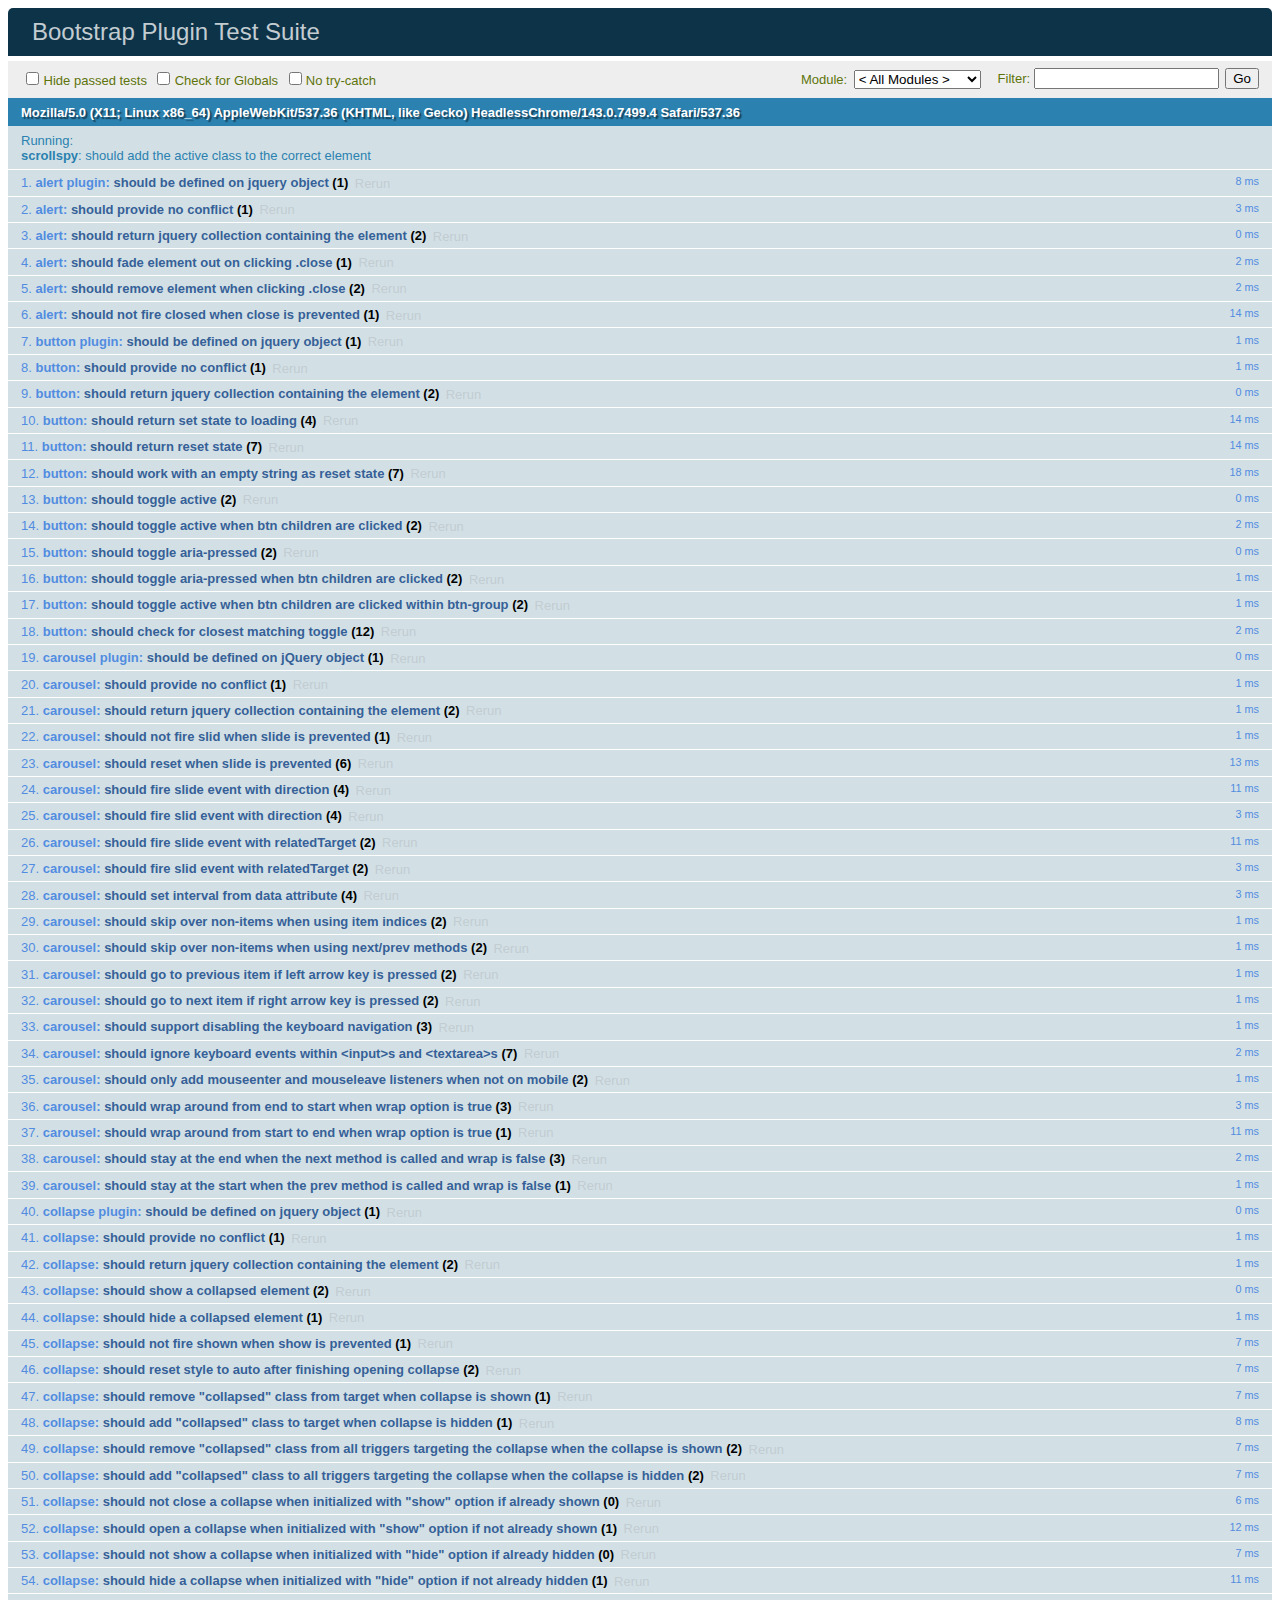
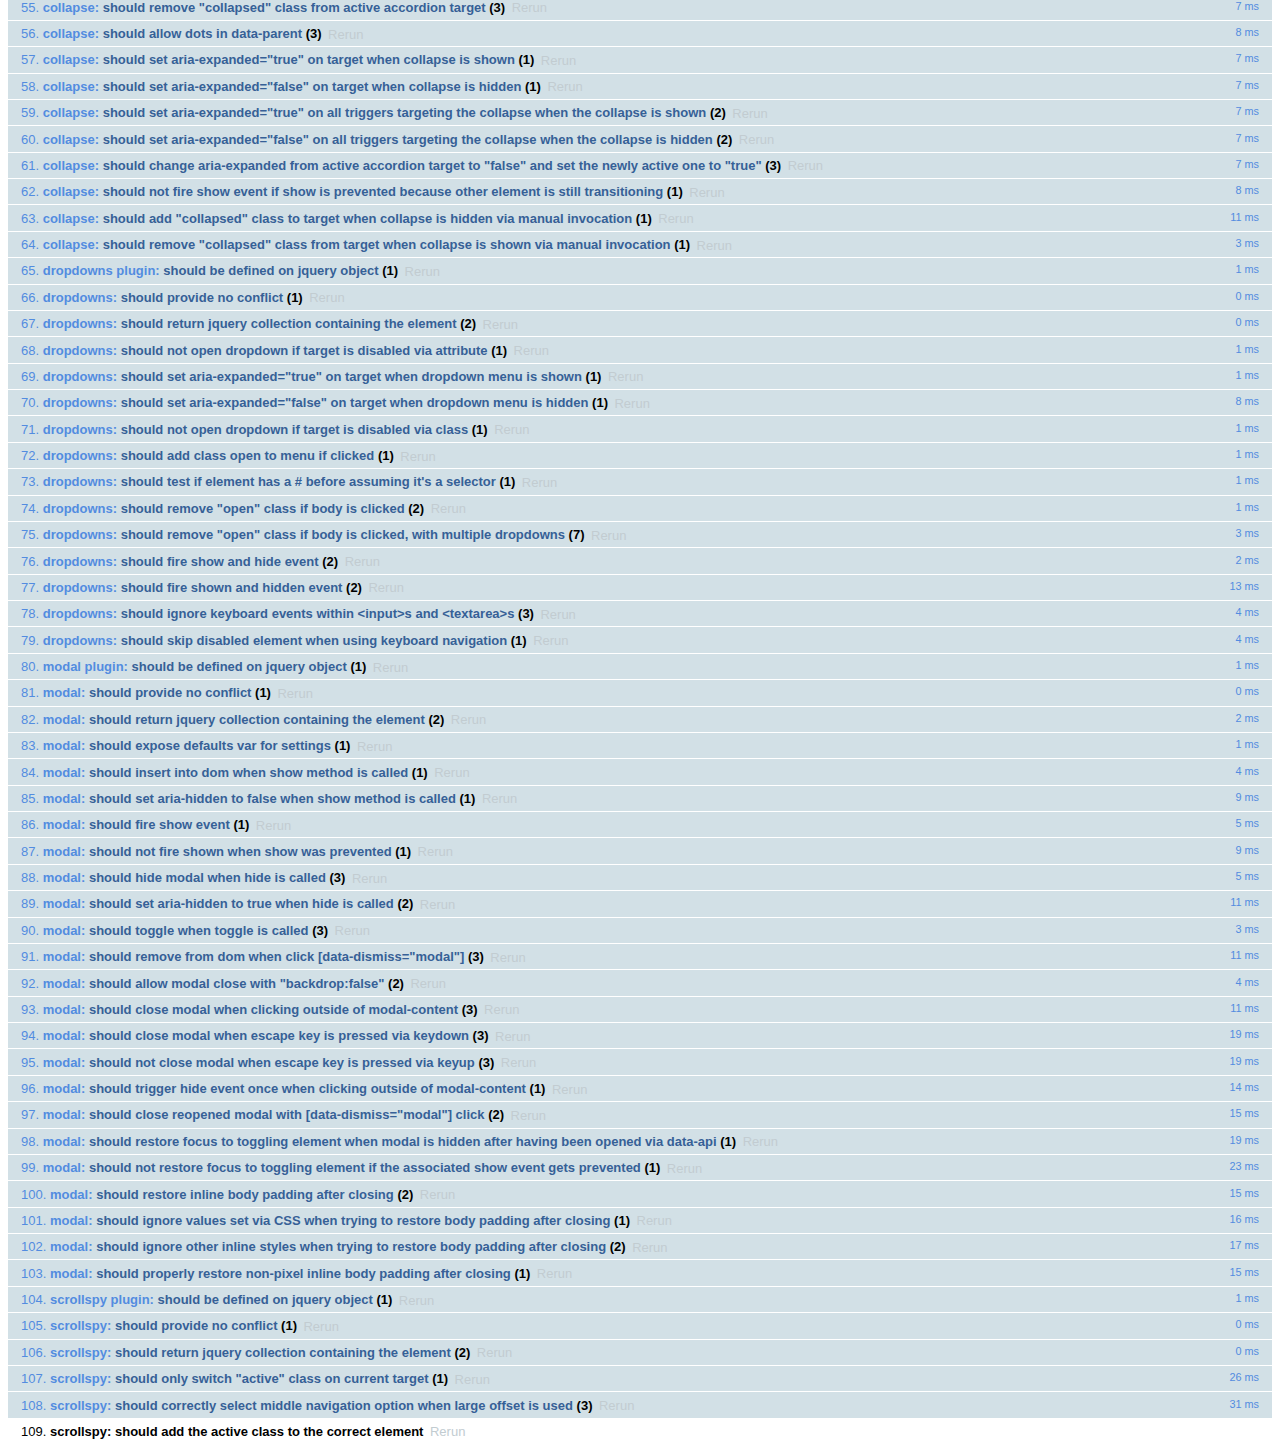
<file: bootstrap/js/tests/index.html>
<!DOCTYPE html>
<html>
  <head>
    <meta charset="utf-8">
    <title>Bootstrap Plugin Test Suite</title>
    <meta name="viewport" content="width=device-width, initial-scale=1">

    <!-- jQuery -->
    <script src="vendor/jquery.min.js"></script>
    <script>
      // Disable jQuery event aliases to ensure we don't accidentally use any of them
      (function () {
        var eventAliases = [
          'blur',
          'focus',
          'focusin',
          'focusout',
          'load',
          'resize',
          'scroll',
          'unload',
          'click',
          'dblclick',
          'mousedown',
          'mouseup',
          'mousemove',
          'mouseover',
          'mouseout',
          'mouseenter',
          'mouseleave',
          'change',
          'select',
          'submit',
          'keydown',
          'keypress',
          'keyup',
          'error',
          'contextmenu',
          'hover',
          'bind',
          'unbind',
          'delegate',
          'undelegate'
        ]
        for (var i = 0; i < eventAliases.length; i++) {
          $.fn[eventAliases[i]] = undefined
        }
      })()
    </script>

    <!-- QUnit -->
    <link rel="stylesheet" href="vendor/qunit.css" media="screen">
    <script src="vendor/qunit.js"></script>
    <script>
      // See https://github.com/axemclion/grunt-saucelabs#test-result-details-with-qunit
      var log = []
      // Require assert.expect in each test.
      QUnit.config.requireExpects = true
      QUnit.done(function (testResults) {
        var tests = []
        for (var i = 0, len = log.length; i < len; i++) {
          var details = log[i]
          tests.push({
            name: details.name,
            result: details.result,
            expected: details.expected,
            actual: details.actual,
            source: details.source
          })
        }
        testResults.tests = tests

        window.global_test_results = testResults
      })

      QUnit.testStart(function (testDetails) {
        $(window).scrollTop(0)
        QUnit.log(function (details) {
          if (!details.result) {
            details.name = testDetails.name
            log.push(details)
          }
        })
      })

      // Cleanup
      QUnit.testDone(function () {
        $('#qunit-fixture').empty()
        $('#modal-test, .modal-backdrop').remove()
      })

      // Display fixture on-screen on iOS to avoid false positives
      if (/iPhone|iPad|iPod/.test(navigator.userAgent)) {
        QUnit.begin(function() {
          $('#qunit-fixture').css({ top: 0, left: 0 })
        })

        QUnit.done(function () {
          $('#qunit-fixture').css({ top: '', left: '' })
        })
      }

      // Disable deprecated global QUnit method aliases in preparation for QUnit v2
      (function () {
        var methodNames = [
          'async',
          'asyncTest',
          'deepEqual',
          'equal',
          'expect',
          'module',
          'notDeepEqual',
          'notEqual',
          'notPropEqual',
          'notStrictEqual',
          'ok',
          'propEqual',
          'push',
          'start',
          'stop',
          'strictEqual',
          'test',
          'throws'
        ];
        for (var i = 0; i < methodNames.length; i++) {
          var methodName = methodNames[i];
          window[methodName] = undefined;
        }
      })();
    </script>

    <!-- Plugin sources -->
    <script>$.support.transition = false</script>
    <script src="../../js/alert.js"></script>
    <script src="../../js/button.js"></script>
    <script src="../../js/carousel.js"></script>
    <script src="../../js/collapse.js"></script>
    <script src="../../js/dropdown.js"></script>
    <script src="../../js/modal.js"></script>
    <script src="../../js/scrollspy.js"></script>
    <script src="../../js/tab.js"></script>
    <script src="../../js/tooltip.js"></script>
    <script src="../../js/popover.js"></script>
    <script src="../../js/affix.js"></script>

    <!-- Unit tests -->
    <script src="unit/alert.js"></script>
    <script src="unit/button.js"></script>
    <script src="unit/carousel.js"></script>
    <script src="unit/collapse.js"></script>
    <script src="unit/dropdown.js"></script>
    <script src="unit/modal.js"></script>
    <script src="unit/scrollspy.js"></script>
    <script src="unit/tab.js"></script>
    <script src="unit/tooltip.js"></script>
    <script src="unit/popover.js"></script>
    <script src="unit/affix.js"></script>

  </head>
  <body>
    <div id="qunit-container">
      <div id="qunit"></div>
      <div id="qunit-fixture"></div>
    </div>
  </body>
</html>
</file>
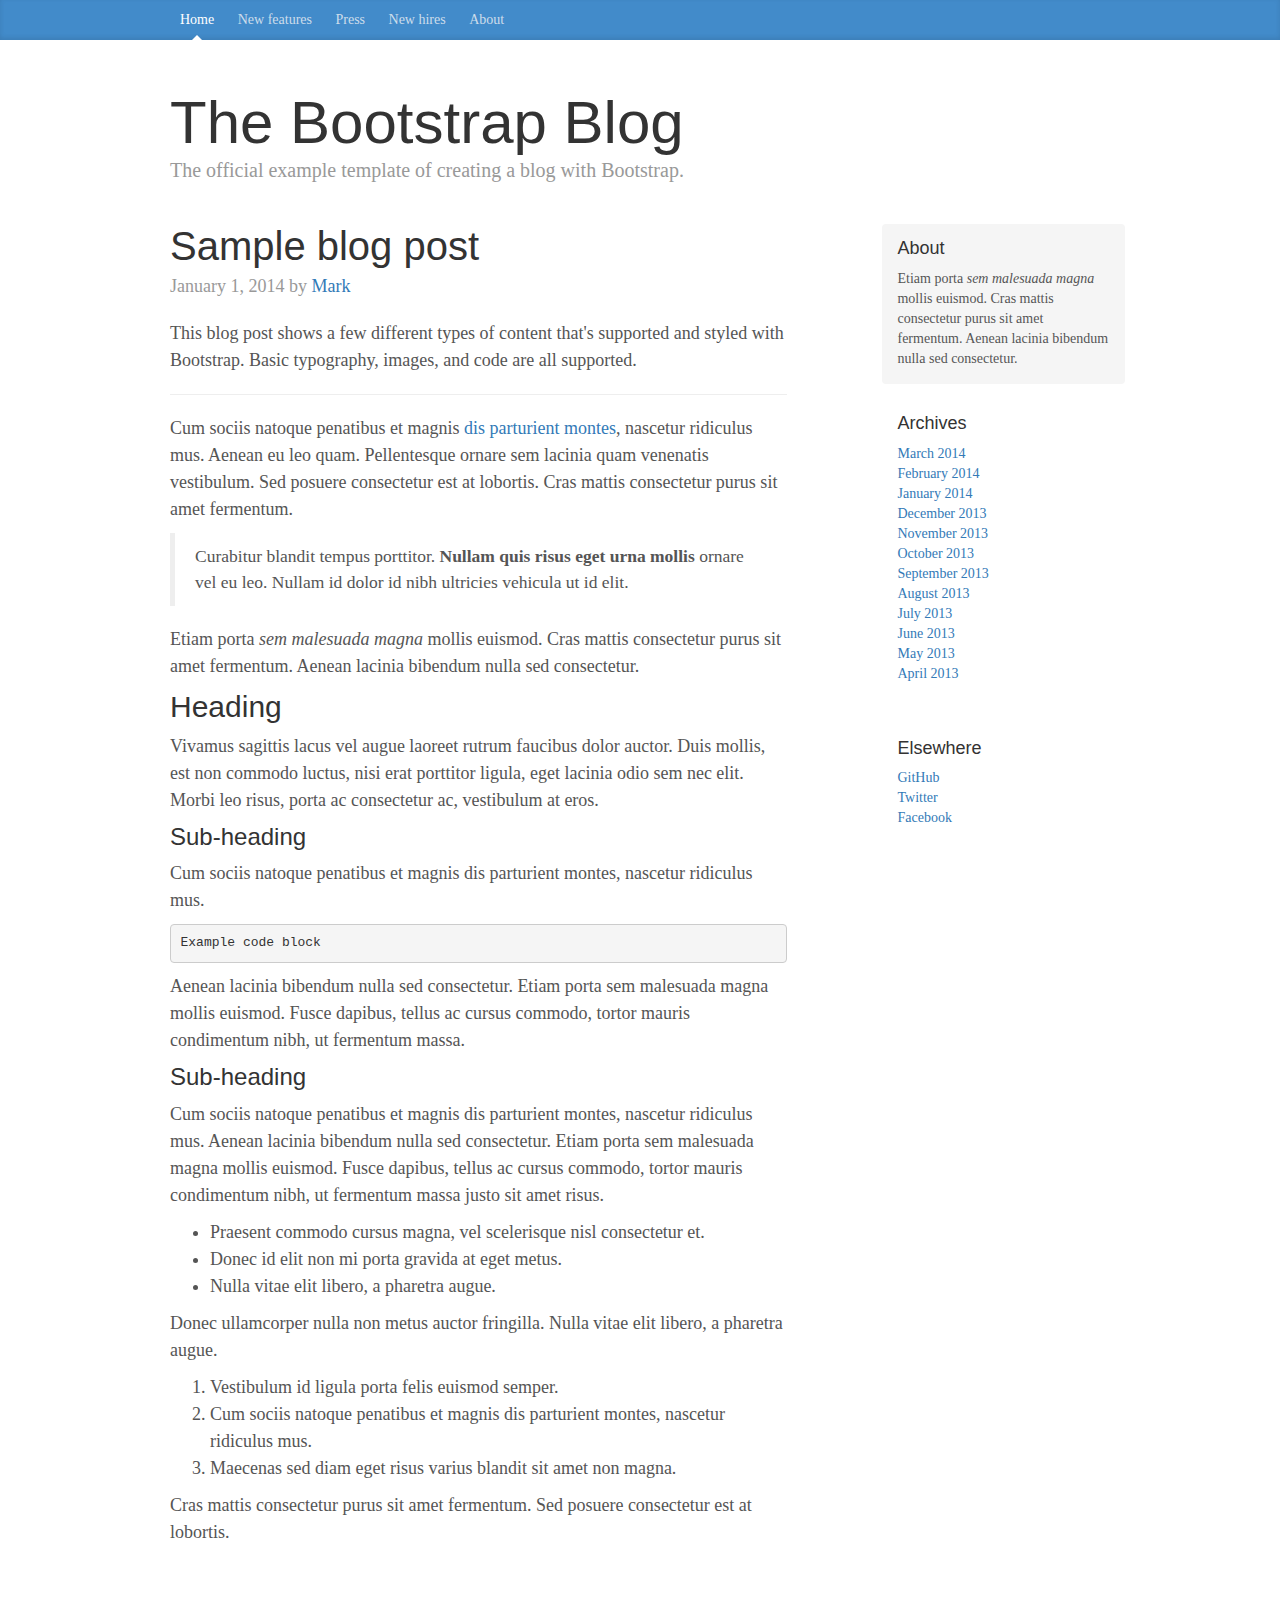
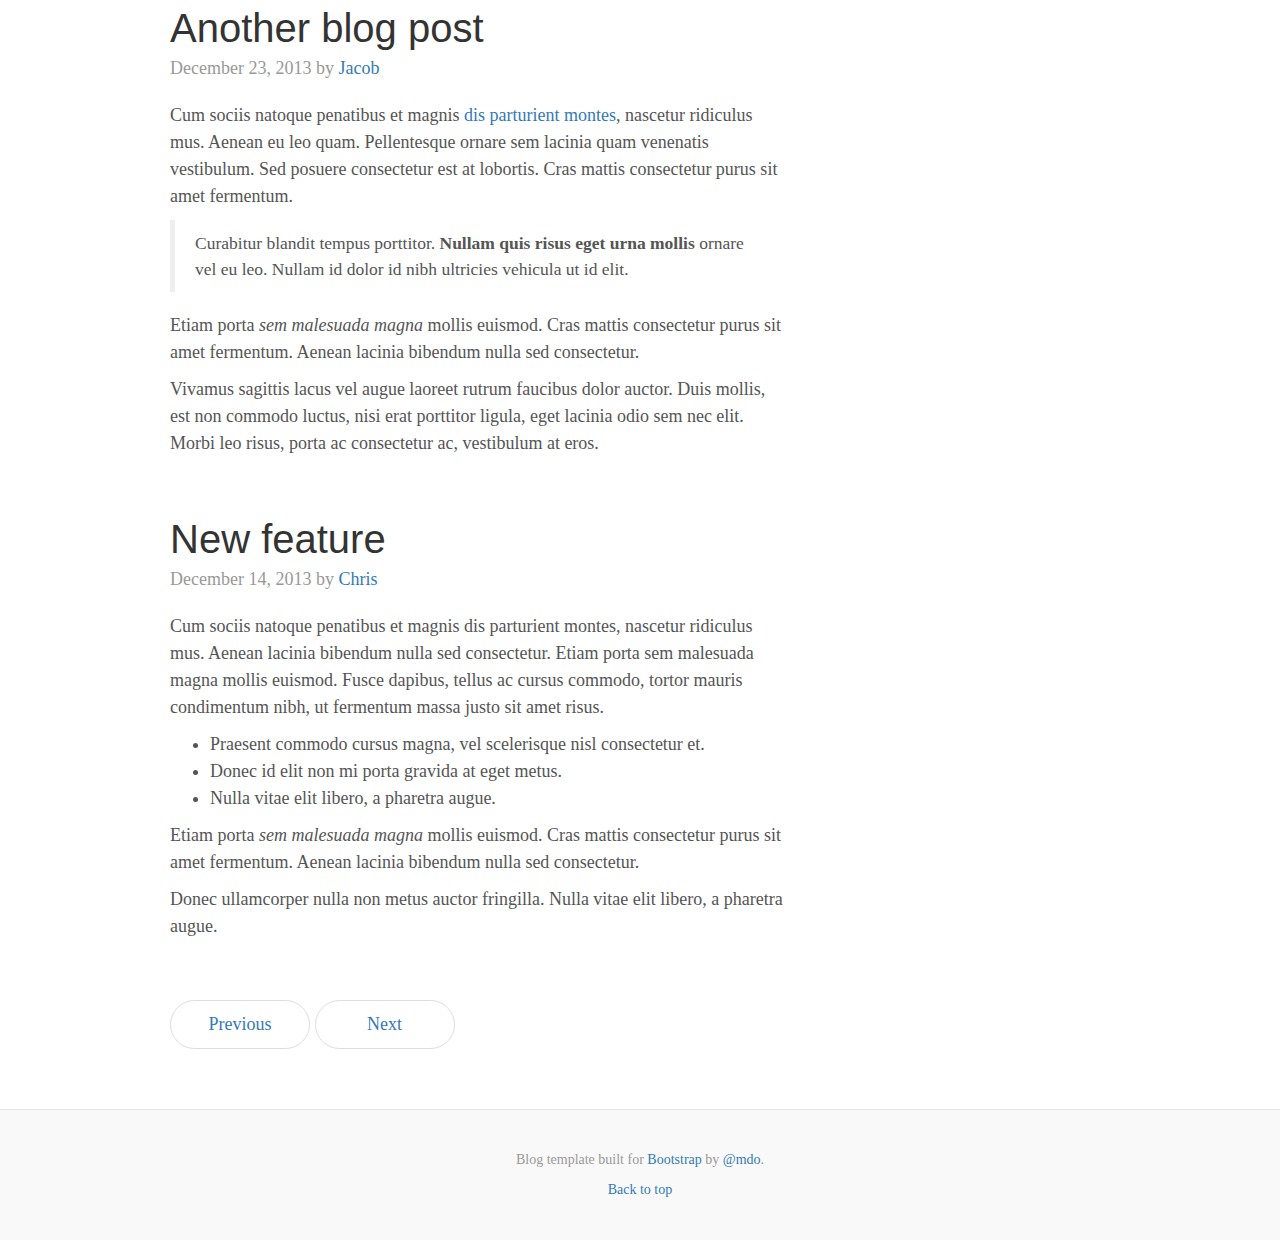
<file: bootstrap/_docs/examples/blog/index.html>
<!DOCTYPE html>
<html lang="en">
  <head>
    <meta charset="utf-8">
    <meta http-equiv="X-UA-Compatible" content="IE=edge">
    <meta name="viewport" content="width=device-width, initial-scale=1">
    <!-- The above 3 meta tags *must* come first in the head; any other head content must come *after* these tags -->
    <meta name="description" content="">
    <meta name="author" content="">
    <link rel="icon" href="../../favicon.ico">

    <title>Blog Template for Bootstrap</title>

    <!-- Bootstrap core CSS -->
    <link href="../../dist/css/bootstrap.min.css" rel="stylesheet">

    <!-- Custom styles for this template -->
    <link href="blog.css" rel="stylesheet">

    <!-- Just for debugging purposes. Don't actually copy these 2 lines! -->
    <!--[if lt IE 9]><script src="../../assets/js/ie8-responsive-file-warning.js"></script><![endif]-->
    <script src="../../assets/js/ie-emulation-modes-warning.js"></script>

    <!-- HTML5 shim and Respond.js for IE8 support of HTML5 elements and media queries -->
    <!--[if lt IE 9]>
      <script src="https://oss.maxcdn.com/html5shiv/3.7.2/html5shiv.min.js"></script>
      <script src="https://oss.maxcdn.com/respond/1.4.2/respond.min.js"></script>
    <![endif]-->
  </head>

  <body>

    <div class="blog-masthead">
      <div class="container">
        <nav class="blog-nav">
          <a class="blog-nav-item active" href="#">Home</a>
          <a class="blog-nav-item" href="#">New features</a>
          <a class="blog-nav-item" href="#">Press</a>
          <a class="blog-nav-item" href="#">New hires</a>
          <a class="blog-nav-item" href="#">About</a>
        </nav>
      </div>
    </div>

    <div class="container">

      <div class="blog-header">
        <h1 class="blog-title">The Bootstrap Blog</h1>
        <p class="lead blog-description">The official example template of creating a blog with Bootstrap.</p>
      </div>

      <div class="row">

        <div class="col-sm-8 blog-main">

          <div class="blog-post">
            <h2 class="blog-post-title">Sample blog post</h2>
            <p class="blog-post-meta">January 1, 2014 by <a href="#">Mark</a></p>

            <p>This blog post shows a few different types of content that's supported and styled with Bootstrap. Basic typography, images, and code are all supported.</p>
            <hr>
            <p>Cum sociis natoque penatibus et magnis <a href="#">dis parturient montes</a>, nascetur ridiculus mus. Aenean eu leo quam. Pellentesque ornare sem lacinia quam venenatis vestibulum. Sed posuere consectetur est at lobortis. Cras mattis consectetur purus sit amet fermentum.</p>
            <blockquote>
              <p>Curabitur blandit tempus porttitor. <strong>Nullam quis risus eget urna mollis</strong> ornare vel eu leo. Nullam id dolor id nibh ultricies vehicula ut id elit.</p>
            </blockquote>
            <p>Etiam porta <em>sem malesuada magna</em> mollis euismod. Cras mattis consectetur purus sit amet fermentum. Aenean lacinia bibendum nulla sed consectetur.</p>
            <h2>Heading</h2>
            <p>Vivamus sagittis lacus vel augue laoreet rutrum faucibus dolor auctor. Duis mollis, est non commodo luctus, nisi erat porttitor ligula, eget lacinia odio sem nec elit. Morbi leo risus, porta ac consectetur ac, vestibulum at eros.</p>
            <h3>Sub-heading</h3>
            <p>Cum sociis natoque penatibus et magnis dis parturient montes, nascetur ridiculus mus.</p>
            <pre><code>Example code block</code></pre>
            <p>Aenean lacinia bibendum nulla sed consectetur. Etiam porta sem malesuada magna mollis euismod. Fusce dapibus, tellus ac cursus commodo, tortor mauris condimentum nibh, ut fermentum massa.</p>
            <h3>Sub-heading</h3>
            <p>Cum sociis natoque penatibus et magnis dis parturient montes, nascetur ridiculus mus. Aenean lacinia bibendum nulla sed consectetur. Etiam porta sem malesuada magna mollis euismod. Fusce dapibus, tellus ac cursus commodo, tortor mauris condimentum nibh, ut fermentum massa justo sit amet risus.</p>
            <ul>
              <li>Praesent commodo cursus magna, vel scelerisque nisl consectetur et.</li>
              <li>Donec id elit non mi porta gravida at eget metus.</li>
              <li>Nulla vitae elit libero, a pharetra augue.</li>
            </ul>
            <p>Donec ullamcorper nulla non metus auctor fringilla. Nulla vitae elit libero, a pharetra augue.</p>
            <ol>
              <li>Vestibulum id ligula porta felis euismod semper.</li>
              <li>Cum sociis natoque penatibus et magnis dis parturient montes, nascetur ridiculus mus.</li>
              <li>Maecenas sed diam eget risus varius blandit sit amet non magna.</li>
            </ol>
            <p>Cras mattis consectetur purus sit amet fermentum. Sed posuere consectetur est at lobortis.</p>
          </div><!-- /.blog-post -->

          <div class="blog-post">
            <h2 class="blog-post-title">Another blog post</h2>
            <p class="blog-post-meta">December 23, 2013 by <a href="#">Jacob</a></p>

            <p>Cum sociis natoque penatibus et magnis <a href="#">dis parturient montes</a>, nascetur ridiculus mus. Aenean eu leo quam. Pellentesque ornare sem lacinia quam venenatis vestibulum. Sed posuere consectetur est at lobortis. Cras mattis consectetur purus sit amet fermentum.</p>
            <blockquote>
              <p>Curabitur blandit tempus porttitor. <strong>Nullam quis risus eget urna mollis</strong> ornare vel eu leo. Nullam id dolor id nibh ultricies vehicula ut id elit.</p>
            </blockquote>
            <p>Etiam porta <em>sem malesuada magna</em> mollis euismod. Cras mattis consectetur purus sit amet fermentum. Aenean lacinia bibendum nulla sed consectetur.</p>
            <p>Vivamus sagittis lacus vel augue laoreet rutrum faucibus dolor auctor. Duis mollis, est non commodo luctus, nisi erat porttitor ligula, eget lacinia odio sem nec elit. Morbi leo risus, porta ac consectetur ac, vestibulum at eros.</p>
          </div><!-- /.blog-post -->

          <div class="blog-post">
            <h2 class="blog-post-title">New feature</h2>
            <p class="blog-post-meta">December 14, 2013 by <a href="#">Chris</a></p>

            <p>Cum sociis natoque penatibus et magnis dis parturient montes, nascetur ridiculus mus. Aenean lacinia bibendum nulla sed consectetur. Etiam porta sem malesuada magna mollis euismod. Fusce dapibus, tellus ac cursus commodo, tortor mauris condimentum nibh, ut fermentum massa justo sit amet risus.</p>
            <ul>
              <li>Praesent commodo cursus magna, vel scelerisque nisl consectetur et.</li>
              <li>Donec id elit non mi porta gravida at eget metus.</li>
              <li>Nulla vitae elit libero, a pharetra augue.</li>
            </ul>
            <p>Etiam porta <em>sem malesuada magna</em> mollis euismod. Cras mattis consectetur purus sit amet fermentum. Aenean lacinia bibendum nulla sed consectetur.</p>
            <p>Donec ullamcorper nulla non metus auctor fringilla. Nulla vitae elit libero, a pharetra augue.</p>
          </div><!-- /.blog-post -->

          <nav>
            <ul class="pager">
              <li><a href="#">Previous</a></li>
              <li><a href="#">Next</a></li>
            </ul>
          </nav>

        </div><!-- /.blog-main -->

        <div class="col-sm-3 col-sm-offset-1 blog-sidebar">
          <div class="sidebar-module sidebar-module-inset">
            <h4>About</h4>
            <p>Etiam porta <em>sem malesuada magna</em> mollis euismod. Cras mattis consectetur purus sit amet fermentum. Aenean lacinia bibendum nulla sed consectetur.</p>
          </div>
          <div class="sidebar-module">
            <h4>Archives</h4>
            <ol class="list-unstyled">
              <li><a href="#">March 2014</a></li>
              <li><a href="#">February 2014</a></li>
              <li><a href="#">January 2014</a></li>
              <li><a href="#">December 2013</a></li>
              <li><a href="#">November 2013</a></li>
              <li><a href="#">October 2013</a></li>
              <li><a href="#">September 2013</a></li>
              <li><a href="#">August 2013</a></li>
              <li><a href="#">July 2013</a></li>
              <li><a href="#">June 2013</a></li>
              <li><a href="#">May 2013</a></li>
              <li><a href="#">April 2013</a></li>
            </ol>
          </div>
          <div class="sidebar-module">
            <h4>Elsewhere</h4>
            <ol class="list-unstyled">
              <li><a href="#">GitHub</a></li>
              <li><a href="#">Twitter</a></li>
              <li><a href="#">Facebook</a></li>
            </ol>
          </div>
        </div><!-- /.blog-sidebar -->

      </div><!-- /.row -->

    </div><!-- /.container -->

    <footer class="blog-footer">
      <p>Blog template built for <a href="http://getbootstrap.com">Bootstrap</a> by <a href="https://twitter.com/mdo">@mdo</a>.</p>
      <p>
        <a href="#">Back to top</a>
      </p>
    </footer>


    <!-- Bootstrap core JavaScript
    ================================================== -->
    <!-- Placed at the end of the document so the pages load faster -->
    <script src="https://ajax.googleapis.com/ajax/libs/jquery/1.11.2/jquery.min.js"></script>
    <script src="../../dist/js/bootstrap.min.js"></script>
    <!-- IE10 viewport hack for Surface/desktop Windows 8 bug -->
    <script src="../../assets/js/ie10-viewport-bug-workaround.js"></script>
  </body>
</html>
</file>
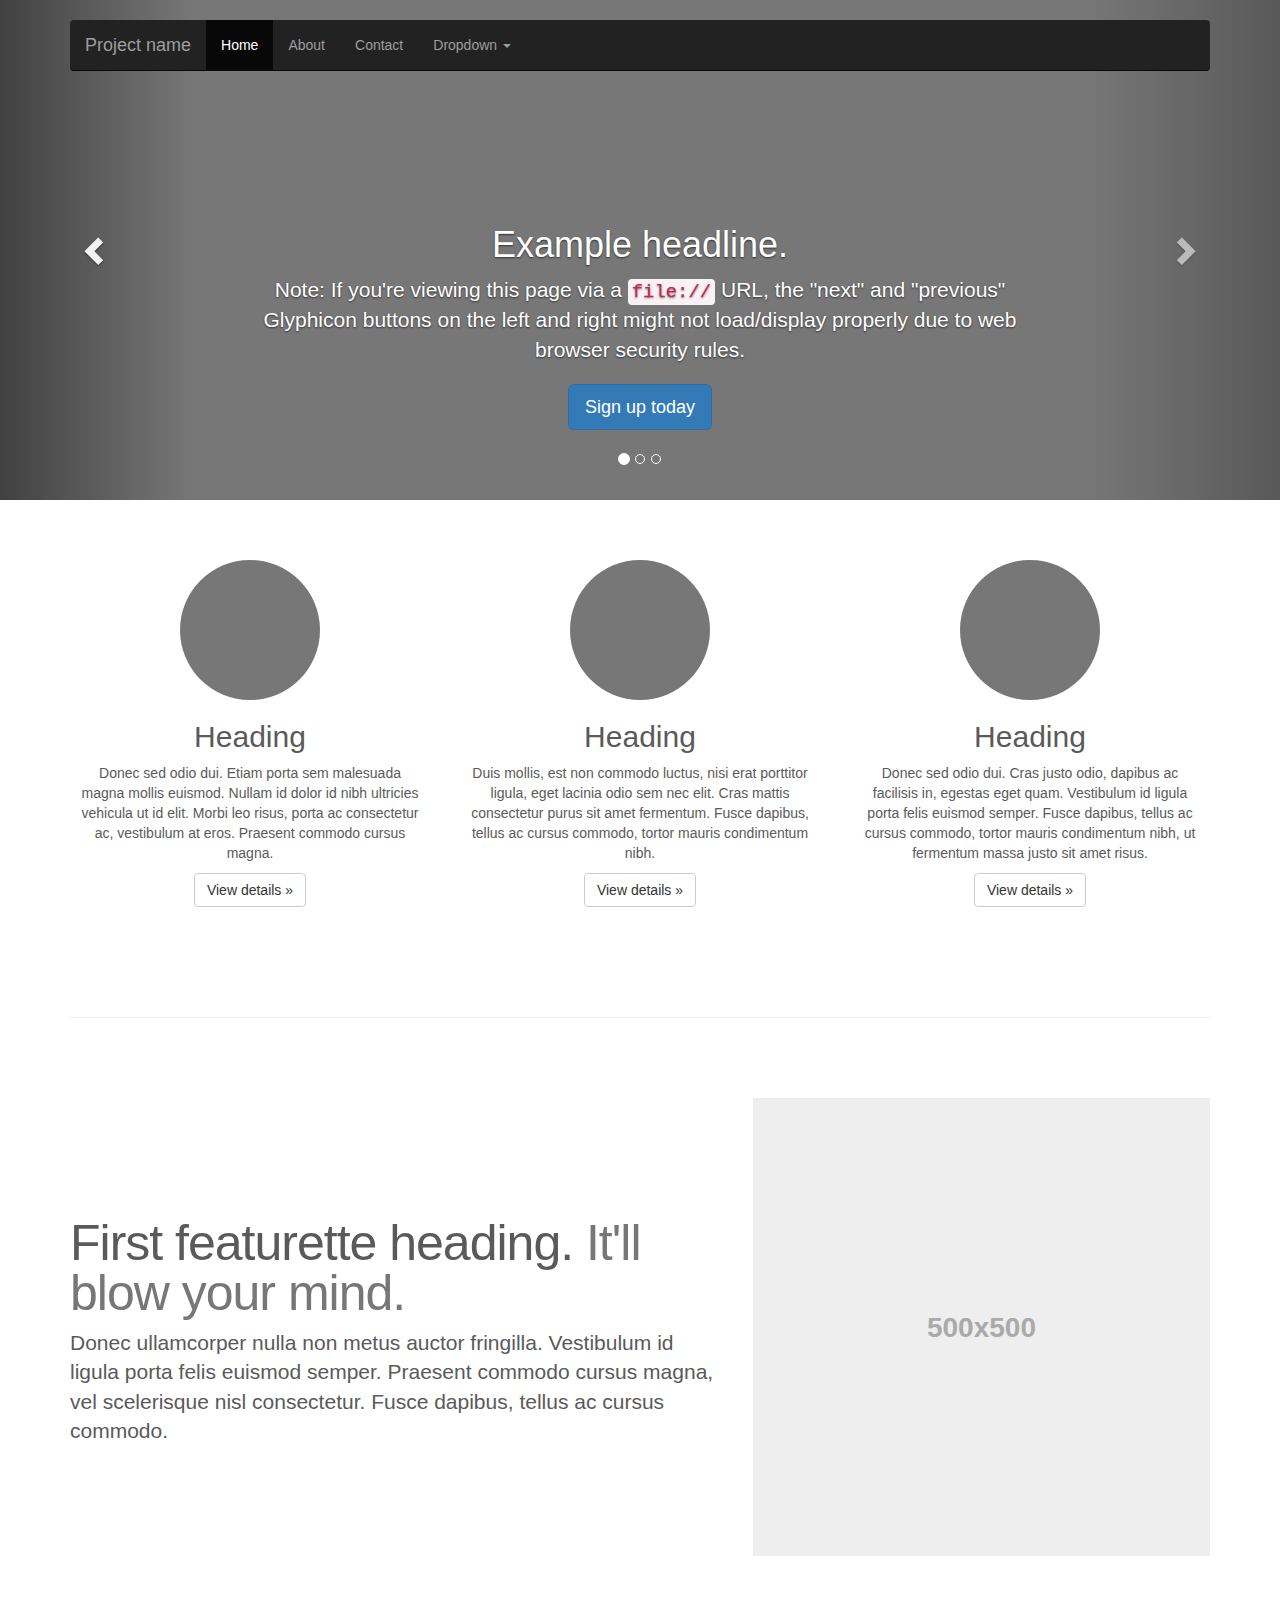
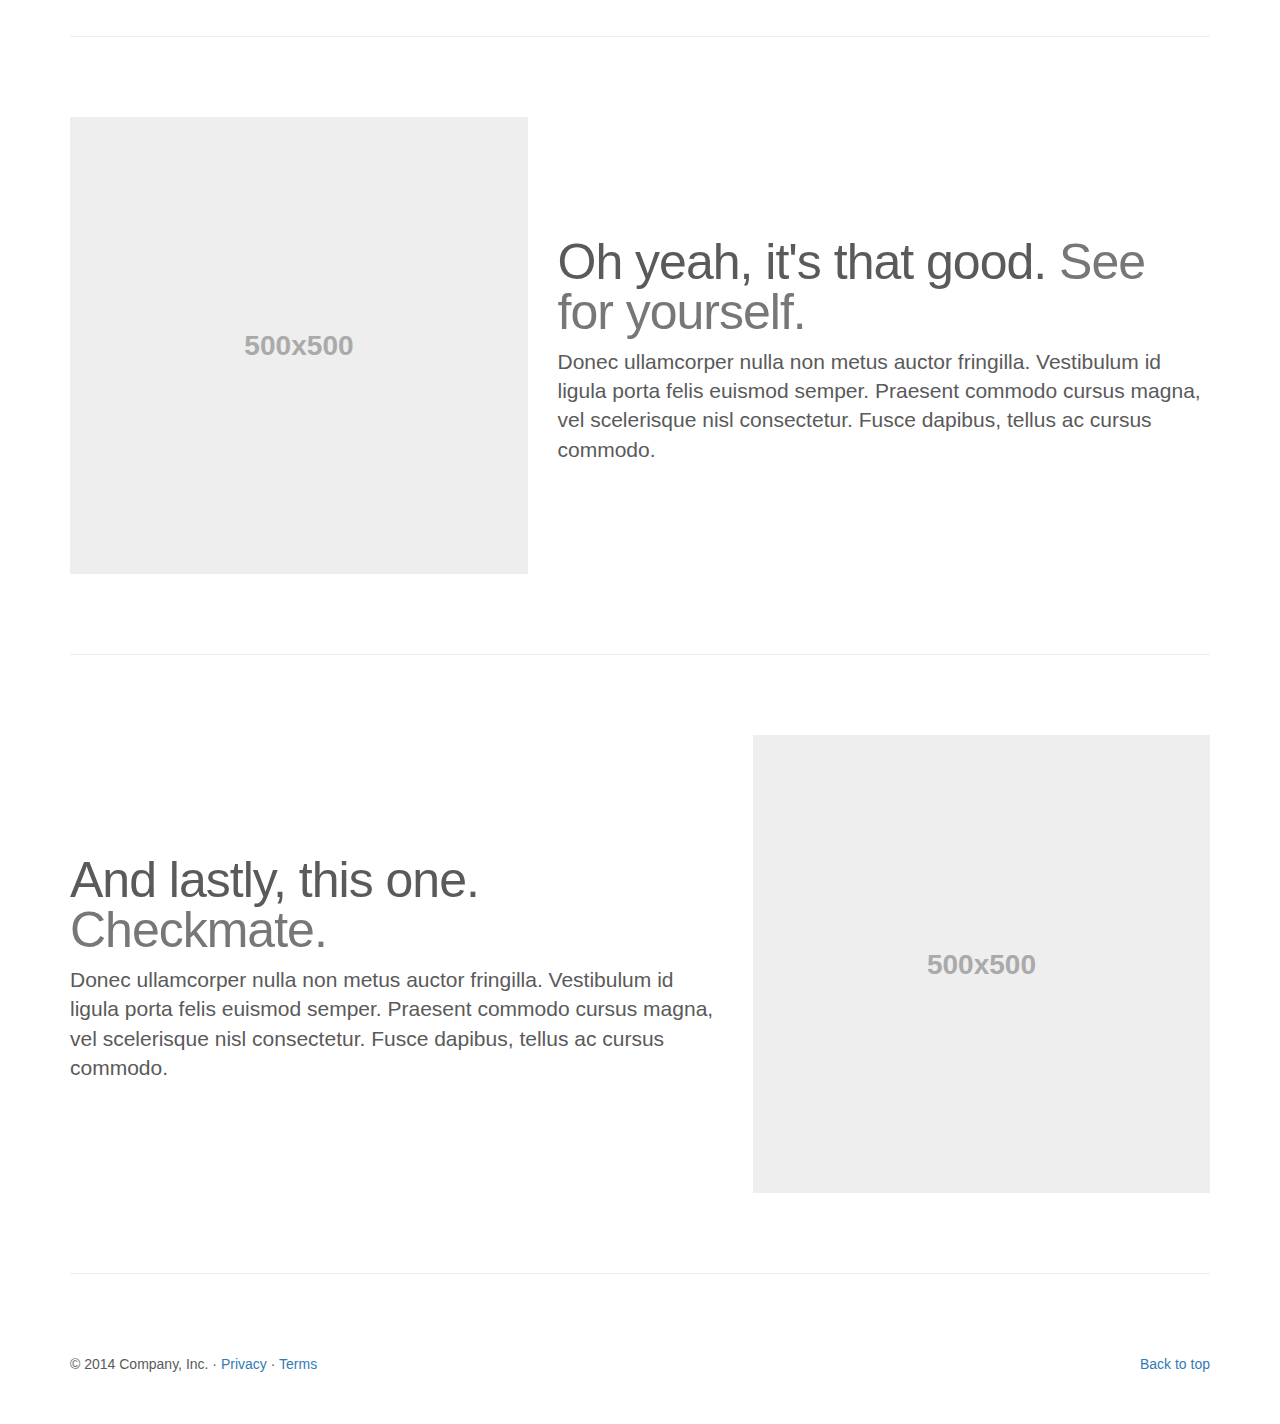
<file: bootstrap/_docs/examples/carousel/index.html>
<!DOCTYPE html>
<html lang="en">
  <head>
    <meta charset="utf-8">
    <meta http-equiv="X-UA-Compatible" content="IE=edge">
    <meta name="viewport" content="width=device-width, initial-scale=1">
    <!-- The above 3 meta tags *must* come first in the head; any other head content must come *after* these tags -->
    <meta name="description" content="">
    <meta name="author" content="">
    <link rel="icon" href="../../favicon.ico">

    <title>Carousel Template for Bootstrap</title>

    <!-- Bootstrap core CSS -->
    <link href="../../dist/css/bootstrap.min.css" rel="stylesheet">

    <!-- Just for debugging purposes. Don't actually copy these 2 lines! -->
    <!--[if lt IE 9]><script src="../../assets/js/ie8-responsive-file-warning.js"></script><![endif]-->
    <script src="../../assets/js/ie-emulation-modes-warning.js"></script>

    <!-- HTML5 shim and Respond.js for IE8 support of HTML5 elements and media queries -->
    <!--[if lt IE 9]>
      <script src="https://oss.maxcdn.com/html5shiv/3.7.2/html5shiv.min.js"></script>
      <script src="https://oss.maxcdn.com/respond/1.4.2/respond.min.js"></script>
    <![endif]-->

    <!-- Custom styles for this template -->
    <link href="carousel.css" rel="stylesheet">
  </head>
<!-- NAVBAR
================================================== -->
  <body>
    <div class="navbar-wrapper">
      <div class="container">

        <nav class="navbar navbar-inverse navbar-static-top">
          <div class="container">
            <div class="navbar-header">
              <button type="button" class="navbar-toggle collapsed" data-toggle="collapse" data-target="#navbar" aria-expanded="false" aria-controls="navbar">
                <span class="sr-only">Toggle navigation</span>
                <span class="icon-bar"></span>
                <span class="icon-bar"></span>
                <span class="icon-bar"></span>
              </button>
              <a class="navbar-brand" href="#">Project name</a>
            </div>
            <div id="navbar" class="navbar-collapse collapse">
              <ul class="nav navbar-nav">
                <li class="active"><a href="#">Home</a></li>
                <li><a href="#about">About</a></li>
                <li><a href="#contact">Contact</a></li>
                <li class="dropdown">
                  <a href="#" class="dropdown-toggle" data-toggle="dropdown" role="button" aria-expanded="false">Dropdown <span class="caret"></span></a>
                  <ul class="dropdown-menu" role="menu">
                    <li><a href="#">Action</a></li>
                    <li><a href="#">Another action</a></li>
                    <li><a href="#">Something else here</a></li>
                    <li class="divider"></li>
                    <li class="dropdown-header">Nav header</li>
                    <li><a href="#">Separated link</a></li>
                    <li><a href="#">One more separated link</a></li>
                  </ul>
                </li>
              </ul>
            </div>
          </div>
        </nav>

      </div>
    </div>


    <!-- Carousel
    ================================================== -->
    <div id="myCarousel" class="carousel slide" data-ride="carousel">
      <!-- Indicators -->
      <ol class="carousel-indicators">
        <li data-target="#myCarousel" data-slide-to="0" class="active"></li>
        <li data-target="#myCarousel" data-slide-to="1"></li>
        <li data-target="#myCarousel" data-slide-to="2"></li>
      </ol>
      <div class="carousel-inner" role="listbox">
        <div class="item active">
          <img class="first-slide" src="[data-uri]" alt="First slide">
          <div class="container">
            <div class="carousel-caption">
              <h1>Example headline.</h1>
              <p>Note: If you're viewing this page via a <code>file://</code> URL, the "next" and "previous" Glyphicon buttons on the left and right might not load/display properly due to web browser security rules.</p>
              <p><a class="btn btn-lg btn-primary" href="#" role="button">Sign up today</a></p>
            </div>
          </div>
        </div>
        <div class="item">
          <img class="second-slide" src="[data-uri]" alt="Second slide">
          <div class="container">
            <div class="carousel-caption">
              <h1>Another example headline.</h1>
              <p>Cras justo odio, dapibus ac facilisis in, egestas eget quam. Donec id elit non mi porta gravida at eget metus. Nullam id dolor id nibh ultricies vehicula ut id elit.</p>
              <p><a class="btn btn-lg btn-primary" href="#" role="button">Learn more</a></p>
            </div>
          </div>
        </div>
        <div class="item">
          <img class="third-slide" src="[data-uri]" alt="Third slide">
          <div class="container">
            <div class="carousel-caption">
              <h1>One more for good measure.</h1>
              <p>Cras justo odio, dapibus ac facilisis in, egestas eget quam. Donec id elit non mi porta gravida at eget metus. Nullam id dolor id nibh ultricies vehicula ut id elit.</p>
              <p><a class="btn btn-lg btn-primary" href="#" role="button">Browse gallery</a></p>
            </div>
          </div>
        </div>
      </div>
      <a class="left carousel-control" href="#myCarousel" role="button" data-slide="prev">
        <span class="glyphicon glyphicon-chevron-left" aria-hidden="true"></span>
        <span class="sr-only">Previous</span>
      </a>
      <a class="right carousel-control" href="#myCarousel" role="button" data-slide="next">
        <span class="glyphicon glyphicon-chevron-right" aria-hidden="true"></span>
        <span class="sr-only">Next</span>
      </a>
    </div><!-- /.carousel -->


    <!-- Marketing messaging and featurettes
    ================================================== -->
    <!-- Wrap the rest of the page in another container to center all the content. -->

    <div class="container marketing">

      <!-- Three columns of text below the carousel -->
      <div class="row">
        <div class="col-lg-4">
          <img class="img-circle" src="[data-uri]" alt="Generic placeholder image" width="140" height="140">
          <h2>Heading</h2>
          <p>Donec sed odio dui. Etiam porta sem malesuada magna mollis euismod. Nullam id dolor id nibh ultricies vehicula ut id elit. Morbi leo risus, porta ac consectetur ac, vestibulum at eros. Praesent commodo cursus magna.</p>
          <p><a class="btn btn-default" href="#" role="button">View details &raquo;</a></p>
        </div><!-- /.col-lg-4 -->
        <div class="col-lg-4">
          <img class="img-circle" src="[data-uri]" alt="Generic placeholder image" width="140" height="140">
          <h2>Heading</h2>
          <p>Duis mollis, est non commodo luctus, nisi erat porttitor ligula, eget lacinia odio sem nec elit. Cras mattis consectetur purus sit amet fermentum. Fusce dapibus, tellus ac cursus commodo, tortor mauris condimentum nibh.</p>
          <p><a class="btn btn-default" href="#" role="button">View details &raquo;</a></p>
        </div><!-- /.col-lg-4 -->
        <div class="col-lg-4">
          <img class="img-circle" src="[data-uri]" alt="Generic placeholder image" width="140" height="140">
          <h2>Heading</h2>
          <p>Donec sed odio dui. Cras justo odio, dapibus ac facilisis in, egestas eget quam. Vestibulum id ligula porta felis euismod semper. Fusce dapibus, tellus ac cursus commodo, tortor mauris condimentum nibh, ut fermentum massa justo sit amet risus.</p>
          <p><a class="btn btn-default" href="#" role="button">View details &raquo;</a></p>
        </div><!-- /.col-lg-4 -->
      </div><!-- /.row -->


      <!-- START THE FEATURETTES -->

      <hr class="featurette-divider">

      <div class="row featurette">
        <div class="col-md-7">
          <h2 class="featurette-heading">First featurette heading. <span class="text-muted">It'll blow your mind.</span></h2>
          <p class="lead">Donec ullamcorper nulla non metus auctor fringilla. Vestibulum id ligula porta felis euismod semper. Praesent commodo cursus magna, vel scelerisque nisl consectetur. Fusce dapibus, tellus ac cursus commodo.</p>
        </div>
        <div class="col-md-5">
          <img class="featurette-image img-responsive center-block" data-src="holder.js/500x500/auto" alt="Generic placeholder image">
        </div>
      </div>

      <hr class="featurette-divider">

      <div class="row featurette">
        <div class="col-md-7 col-md-push-5">
          <h2 class="featurette-heading">Oh yeah, it's that good. <span class="text-muted">See for yourself.</span></h2>
          <p class="lead">Donec ullamcorper nulla non metus auctor fringilla. Vestibulum id ligula porta felis euismod semper. Praesent commodo cursus magna, vel scelerisque nisl consectetur. Fusce dapibus, tellus ac cursus commodo.</p>
        </div>
        <div class="col-md-5 col-md-pull-7">
          <img class="featurette-image img-responsive center-block" data-src="holder.js/500x500/auto" alt="Generic placeholder image">
        </div>
      </div>

      <hr class="featurette-divider">

      <div class="row featurette">
        <div class="col-md-7">
          <h2 class="featurette-heading">And lastly, this one. <span class="text-muted">Checkmate.</span></h2>
          <p class="lead">Donec ullamcorper nulla non metus auctor fringilla. Vestibulum id ligula porta felis euismod semper. Praesent commodo cursus magna, vel scelerisque nisl consectetur. Fusce dapibus, tellus ac cursus commodo.</p>
        </div>
        <div class="col-md-5">
          <img class="featurette-image img-responsive center-block" data-src="holder.js/500x500/auto" alt="Generic placeholder image">
        </div>
      </div>

      <hr class="featurette-divider">

      <!-- /END THE FEATURETTES -->


      <!-- FOOTER -->
      <footer>
        <p class="pull-right"><a href="#">Back to top</a></p>
        <p>&copy; 2014 Company, Inc. &middot; <a href="#">Privacy</a> &middot; <a href="#">Terms</a></p>
      </footer>

    </div><!-- /.container -->


    <!-- Bootstrap core JavaScript
    ================================================== -->
    <!-- Placed at the end of the document so the pages load faster -->
    <script src="https://ajax.googleapis.com/ajax/libs/jquery/1.11.2/jquery.min.js"></script>
    <script src="../../dist/js/bootstrap.min.js"></script>
    <!-- Just to make our placeholder images work. Don't actually copy the next line! -->
    <script src="../../assets/js/vendor/holder.js"></script>
    <!-- IE10 viewport hack for Surface/desktop Windows 8 bug -->
    <script src="../../assets/js/ie10-viewport-bug-workaround.js"></script>
  </body>
</html>
</file>
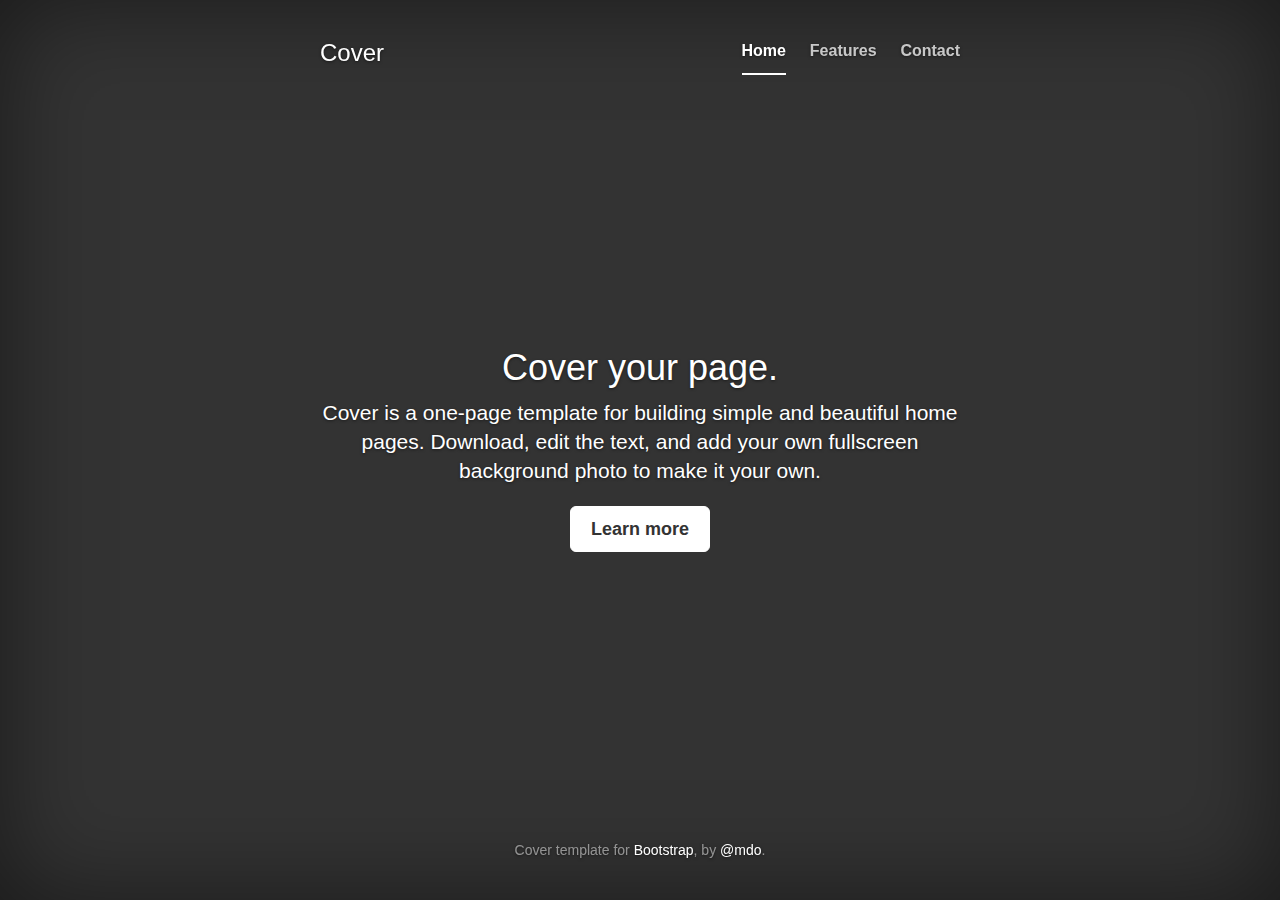
<file: bootstrap/_docs/examples/cover/index.html>
<!DOCTYPE html>
<html lang="en">
  <head>
    <meta charset="utf-8">
    <meta http-equiv="X-UA-Compatible" content="IE=edge">
    <meta name="viewport" content="width=device-width, initial-scale=1">
    <!-- The above 3 meta tags *must* come first in the head; any other head content must come *after* these tags -->
    <meta name="description" content="">
    <meta name="author" content="">
    <link rel="icon" href="../../favicon.ico">

    <title>Cover Template for Bootstrap</title>

    <!-- Bootstrap core CSS -->
    <link href="../../dist/css/bootstrap.min.css" rel="stylesheet">

    <!-- Custom styles for this template -->
    <link href="cover.css" rel="stylesheet">

    <!-- Just for debugging purposes. Don't actually copy these 2 lines! -->
    <!--[if lt IE 9]><script src="../../assets/js/ie8-responsive-file-warning.js"></script><![endif]-->
    <script src="../../assets/js/ie-emulation-modes-warning.js"></script>

    <!-- HTML5 shim and Respond.js for IE8 support of HTML5 elements and media queries -->
    <!--[if lt IE 9]>
      <script src="https://oss.maxcdn.com/html5shiv/3.7.2/html5shiv.min.js"></script>
      <script src="https://oss.maxcdn.com/respond/1.4.2/respond.min.js"></script>
    <![endif]-->
  </head>

  <body>

    <div class="site-wrapper">

      <div class="site-wrapper-inner">

        <div class="cover-container">

          <div class="masthead clearfix">
            <div class="inner">
              <h3 class="masthead-brand">Cover</h3>
              <nav>
                <ul class="nav masthead-nav">
                  <li class="active"><a href="#">Home</a></li>
                  <li><a href="#">Features</a></li>
                  <li><a href="#">Contact</a></li>
                </ul>
              </nav>
            </div>
          </div>

          <div class="inner cover">
            <h1 class="cover-heading">Cover your page.</h1>
            <p class="lead">Cover is a one-page template for building simple and beautiful home pages. Download, edit the text, and add your own fullscreen background photo to make it your own.</p>
            <p class="lead">
              <a href="#" class="btn btn-lg btn-default">Learn more</a>
            </p>
          </div>

          <div class="mastfoot">
            <div class="inner">
              <p>Cover template for <a href="http://getbootstrap.com">Bootstrap</a>, by <a href="https://twitter.com/mdo">@mdo</a>.</p>
            </div>
          </div>

        </div>

      </div>

    </div>

    <!-- Bootstrap core JavaScript
    ================================================== -->
    <!-- Placed at the end of the document so the pages load faster -->
    <script src="https://ajax.googleapis.com/ajax/libs/jquery/1.11.2/jquery.min.js"></script>
    <script src="../../dist/js/bootstrap.min.js"></script>
    <!-- IE10 viewport hack for Surface/desktop Windows 8 bug -->
    <script src="../../assets/js/ie10-viewport-bug-workaround.js"></script>
  </body>
</html>
</file>
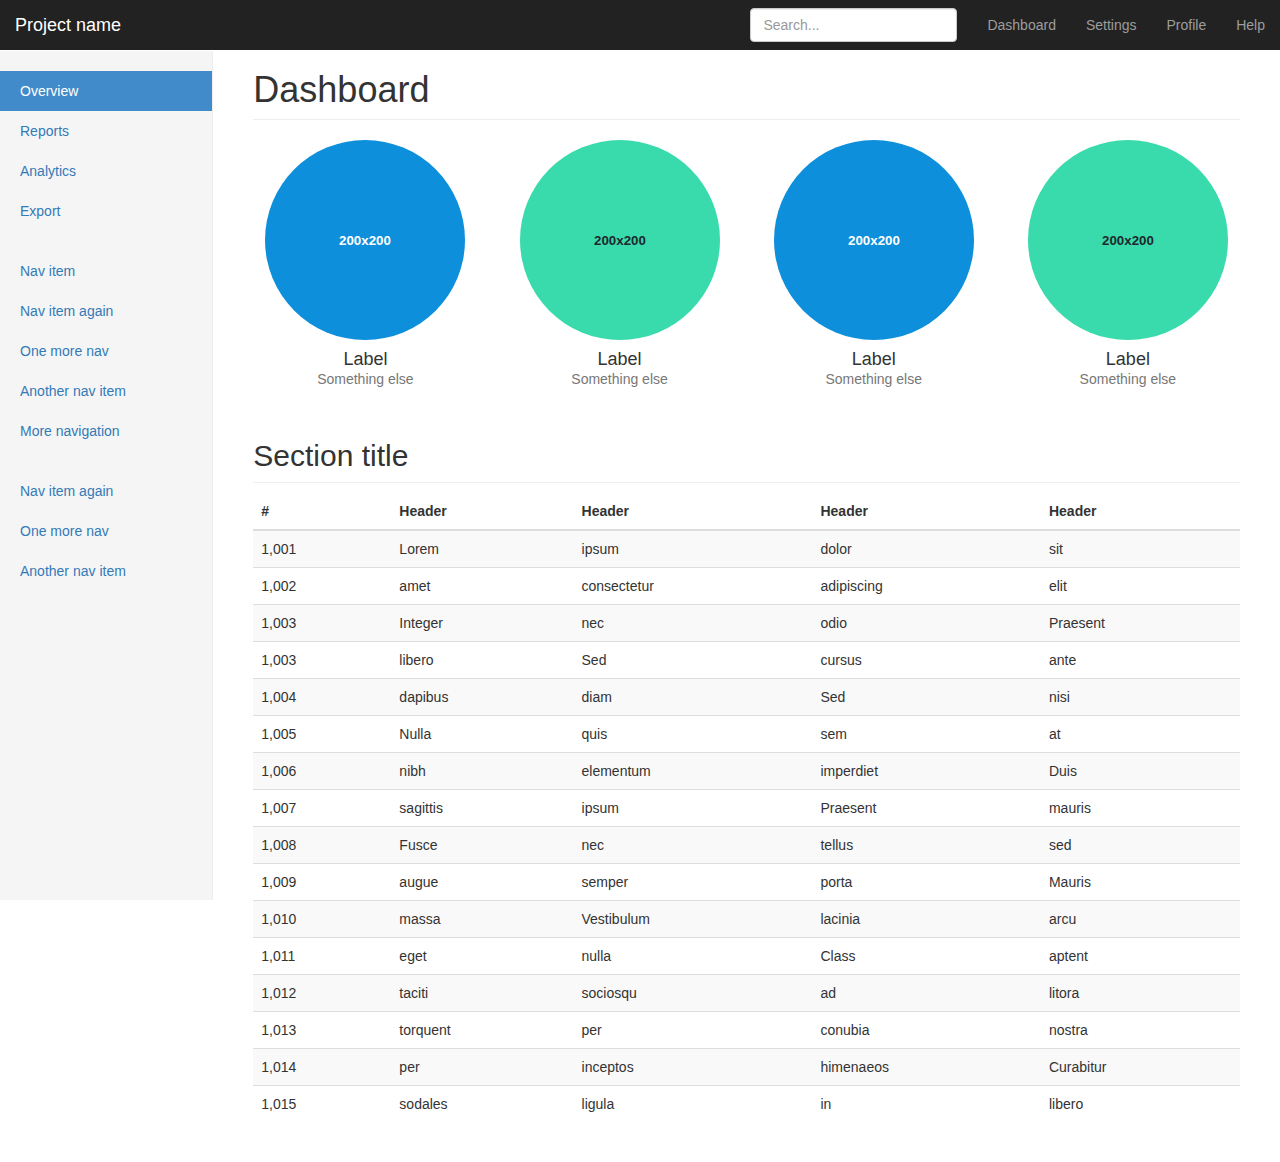
<file: bootstrap/_docs/examples/dashboard/index.html>
<!DOCTYPE html>
<html lang="en">
  <head>
    <meta charset="utf-8">
    <meta http-equiv="X-UA-Compatible" content="IE=edge">
    <meta name="viewport" content="width=device-width, initial-scale=1">
    <!-- The above 3 meta tags *must* come first in the head; any other head content must come *after* these tags -->
    <meta name="description" content="">
    <meta name="author" content="">
    <link rel="icon" href="../../favicon.ico">

    <title>Dashboard Template for Bootstrap</title>

    <!-- Bootstrap core CSS -->
    <link href="../../dist/css/bootstrap.min.css" rel="stylesheet">

    <!-- Custom styles for this template -->
    <link href="dashboard.css" rel="stylesheet">

    <!-- Just for debugging purposes. Don't actually copy these 2 lines! -->
    <!--[if lt IE 9]><script src="../../assets/js/ie8-responsive-file-warning.js"></script><![endif]-->
    <script src="../../assets/js/ie-emulation-modes-warning.js"></script>

    <!-- HTML5 shim and Respond.js for IE8 support of HTML5 elements and media queries -->
    <!--[if lt IE 9]>
      <script src="https://oss.maxcdn.com/html5shiv/3.7.2/html5shiv.min.js"></script>
      <script src="https://oss.maxcdn.com/respond/1.4.2/respond.min.js"></script>
    <![endif]-->
  </head>

  <body>

    <nav class="navbar navbar-inverse navbar-fixed-top">
      <div class="container-fluid">
        <div class="navbar-header">
          <button type="button" class="navbar-toggle collapsed" data-toggle="collapse" data-target="#navbar" aria-expanded="false" aria-controls="navbar">
            <span class="sr-only">Toggle navigation</span>
            <span class="icon-bar"></span>
            <span class="icon-bar"></span>
            <span class="icon-bar"></span>
          </button>
          <a class="navbar-brand" href="#">Project name</a>
        </div>
        <div id="navbar" class="navbar-collapse collapse">
          <ul class="nav navbar-nav navbar-right">
            <li><a href="#">Dashboard</a></li>
            <li><a href="#">Settings</a></li>
            <li><a href="#">Profile</a></li>
            <li><a href="#">Help</a></li>
          </ul>
          <form class="navbar-form navbar-right">
            <input type="text" class="form-control" placeholder="Search...">
          </form>
        </div>
      </div>
    </nav>

    <div class="container-fluid">
      <div class="row">
        <div class="col-sm-3 col-md-2 sidebar">
          <ul class="nav nav-sidebar">
            <li class="active"><a href="#">Overview <span class="sr-only">(current)</span></a></li>
            <li><a href="#">Reports</a></li>
            <li><a href="#">Analytics</a></li>
            <li><a href="#">Export</a></li>
          </ul>
          <ul class="nav nav-sidebar">
            <li><a href="">Nav item</a></li>
            <li><a href="">Nav item again</a></li>
            <li><a href="">One more nav</a></li>
            <li><a href="">Another nav item</a></li>
            <li><a href="">More navigation</a></li>
          </ul>
          <ul class="nav nav-sidebar">
            <li><a href="">Nav item again</a></li>
            <li><a href="">One more nav</a></li>
            <li><a href="">Another nav item</a></li>
          </ul>
        </div>
        <div class="col-sm-9 col-sm-offset-3 col-md-10 col-md-offset-2 main">
          <h1 class="page-header">Dashboard</h1>

          <div class="row placeholders">
            <div class="col-xs-6 col-sm-3 placeholder">
              <img data-src="holder.js/200x200/auto/sky" class="img-responsive" alt="Generic placeholder thumbnail">
              <h4>Label</h4>
              <span class="text-muted">Something else</span>
            </div>
            <div class="col-xs-6 col-sm-3 placeholder">
              <img data-src="holder.js/200x200/auto/vine" class="img-responsive" alt="Generic placeholder thumbnail">
              <h4>Label</h4>
              <span class="text-muted">Something else</span>
            </div>
            <div class="col-xs-6 col-sm-3 placeholder">
              <img data-src="holder.js/200x200/auto/sky" class="img-responsive" alt="Generic placeholder thumbnail">
              <h4>Label</h4>
              <span class="text-muted">Something else</span>
            </div>
            <div class="col-xs-6 col-sm-3 placeholder">
              <img data-src="holder.js/200x200/auto/vine" class="img-responsive" alt="Generic placeholder thumbnail">
              <h4>Label</h4>
              <span class="text-muted">Something else</span>
            </div>
          </div>

          <h2 class="sub-header">Section title</h2>
          <div class="table-responsive">
            <table class="table table-striped">
              <thead>
                <tr>
                  <th>#</th>
                  <th>Header</th>
                  <th>Header</th>
                  <th>Header</th>
                  <th>Header</th>
                </tr>
              </thead>
              <tbody>
                <tr>
                  <td>1,001</td>
                  <td>Lorem</td>
                  <td>ipsum</td>
                  <td>dolor</td>
                  <td>sit</td>
                </tr>
                <tr>
                  <td>1,002</td>
                  <td>amet</td>
                  <td>consectetur</td>
                  <td>adipiscing</td>
                  <td>elit</td>
                </tr>
                <tr>
                  <td>1,003</td>
                  <td>Integer</td>
                  <td>nec</td>
                  <td>odio</td>
                  <td>Praesent</td>
                </tr>
                <tr>
                  <td>1,003</td>
                  <td>libero</td>
                  <td>Sed</td>
                  <td>cursus</td>
                  <td>ante</td>
                </tr>
                <tr>
                  <td>1,004</td>
                  <td>dapibus</td>
                  <td>diam</td>
                  <td>Sed</td>
                  <td>nisi</td>
                </tr>
                <tr>
                  <td>1,005</td>
                  <td>Nulla</td>
                  <td>quis</td>
                  <td>sem</td>
                  <td>at</td>
                </tr>
                <tr>
                  <td>1,006</td>
                  <td>nibh</td>
                  <td>elementum</td>
                  <td>imperdiet</td>
                  <td>Duis</td>
                </tr>
                <tr>
                  <td>1,007</td>
                  <td>sagittis</td>
                  <td>ipsum</td>
                  <td>Praesent</td>
                  <td>mauris</td>
                </tr>
                <tr>
                  <td>1,008</td>
                  <td>Fusce</td>
                  <td>nec</td>
                  <td>tellus</td>
                  <td>sed</td>
                </tr>
                <tr>
                  <td>1,009</td>
                  <td>augue</td>
                  <td>semper</td>
                  <td>porta</td>
                  <td>Mauris</td>
                </tr>
                <tr>
                  <td>1,010</td>
                  <td>massa</td>
                  <td>Vestibulum</td>
                  <td>lacinia</td>
                  <td>arcu</td>
                </tr>
                <tr>
                  <td>1,011</td>
                  <td>eget</td>
                  <td>nulla</td>
                  <td>Class</td>
                  <td>aptent</td>
                </tr>
                <tr>
                  <td>1,012</td>
                  <td>taciti</td>
                  <td>sociosqu</td>
                  <td>ad</td>
                  <td>litora</td>
                </tr>
                <tr>
                  <td>1,013</td>
                  <td>torquent</td>
                  <td>per</td>
                  <td>conubia</td>
                  <td>nostra</td>
                </tr>
                <tr>
                  <td>1,014</td>
                  <td>per</td>
                  <td>inceptos</td>
                  <td>himenaeos</td>
                  <td>Curabitur</td>
                </tr>
                <tr>
                  <td>1,015</td>
                  <td>sodales</td>
                  <td>ligula</td>
                  <td>in</td>
                  <td>libero</td>
                </tr>
              </tbody>
            </table>
          </div>
        </div>
      </div>
    </div>

    <!-- Bootstrap core JavaScript
    ================================================== -->
    <!-- Placed at the end of the document so the pages load faster -->
    <script src="https://ajax.googleapis.com/ajax/libs/jquery/1.11.2/jquery.min.js"></script>
    <script src="../../dist/js/bootstrap.min.js"></script>
    <!-- Just to make our placeholder images work. Don't actually copy the next line! -->
    <script src="../../assets/js/vendor/holder.js"></script>
    <!-- IE10 viewport hack for Surface/desktop Windows 8 bug -->
    <script src="../../assets/js/ie10-viewport-bug-workaround.js"></script>
  </body>
</html>
</file>
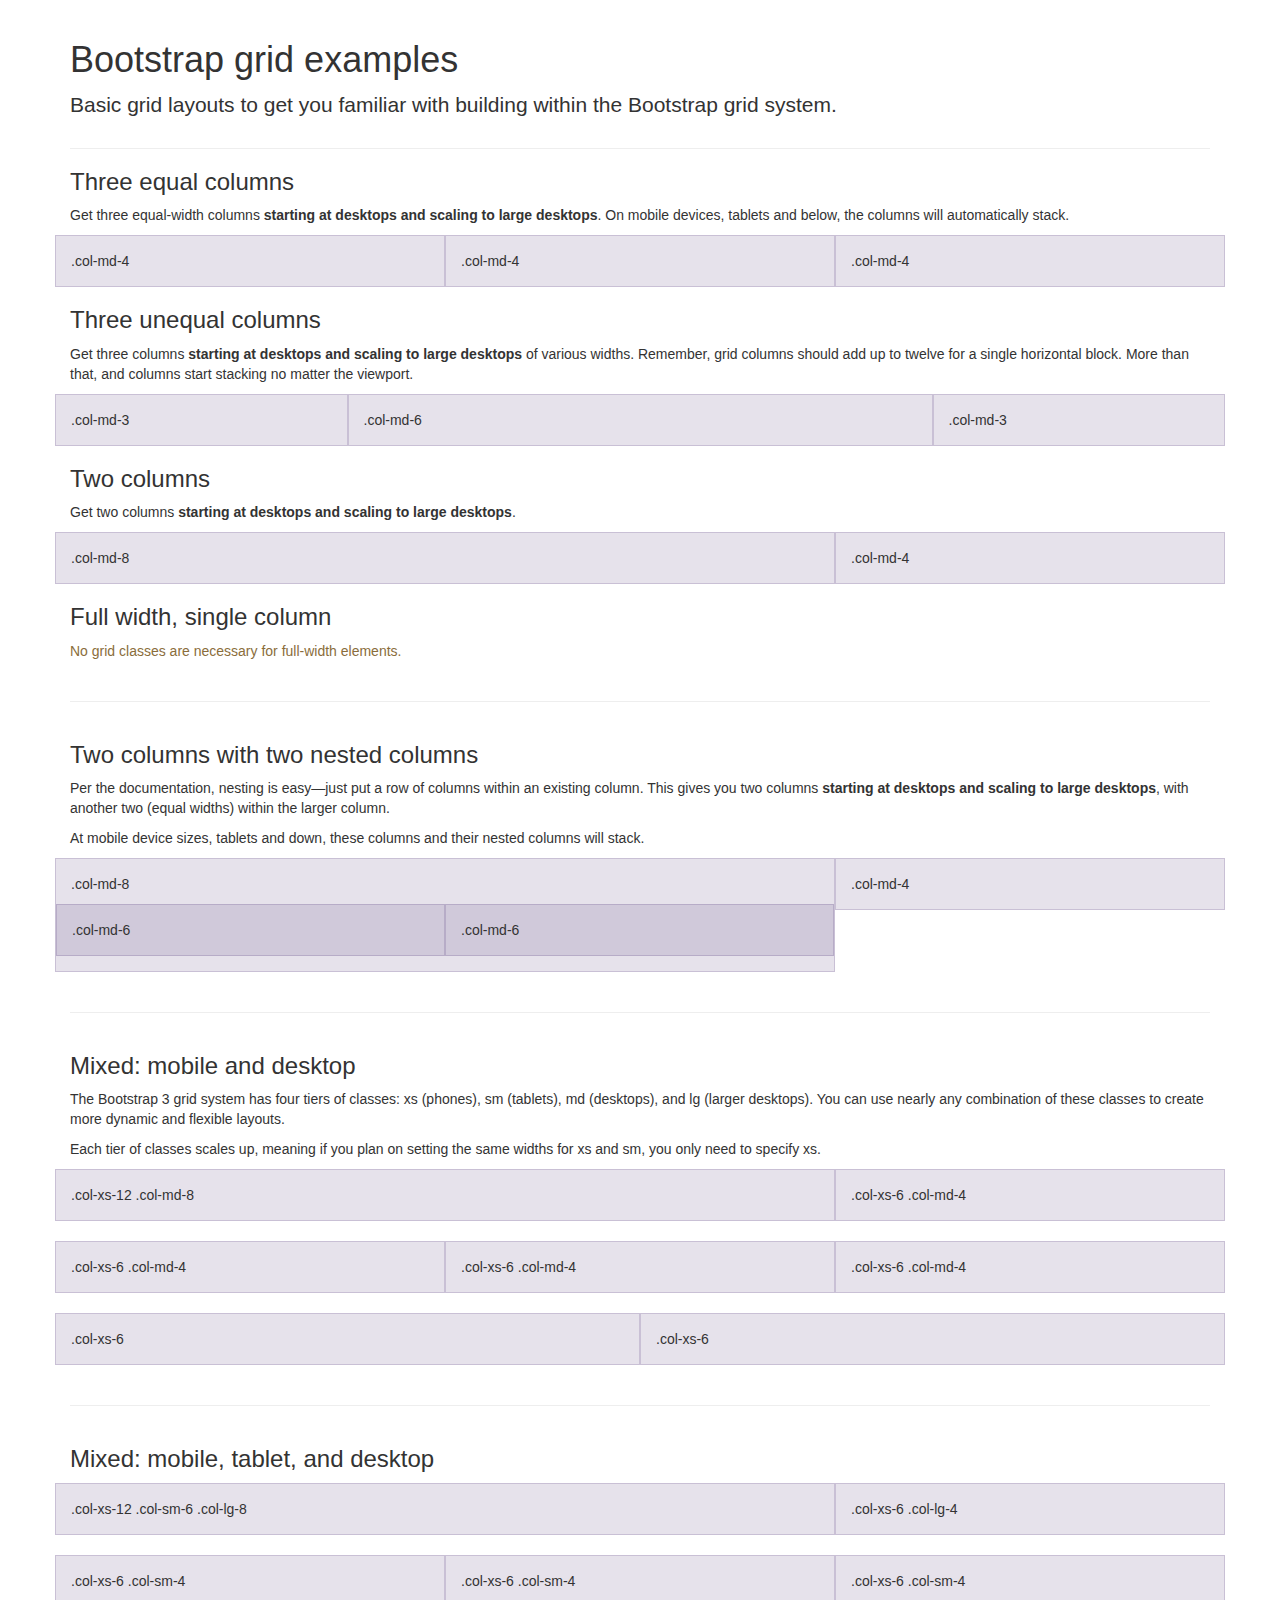
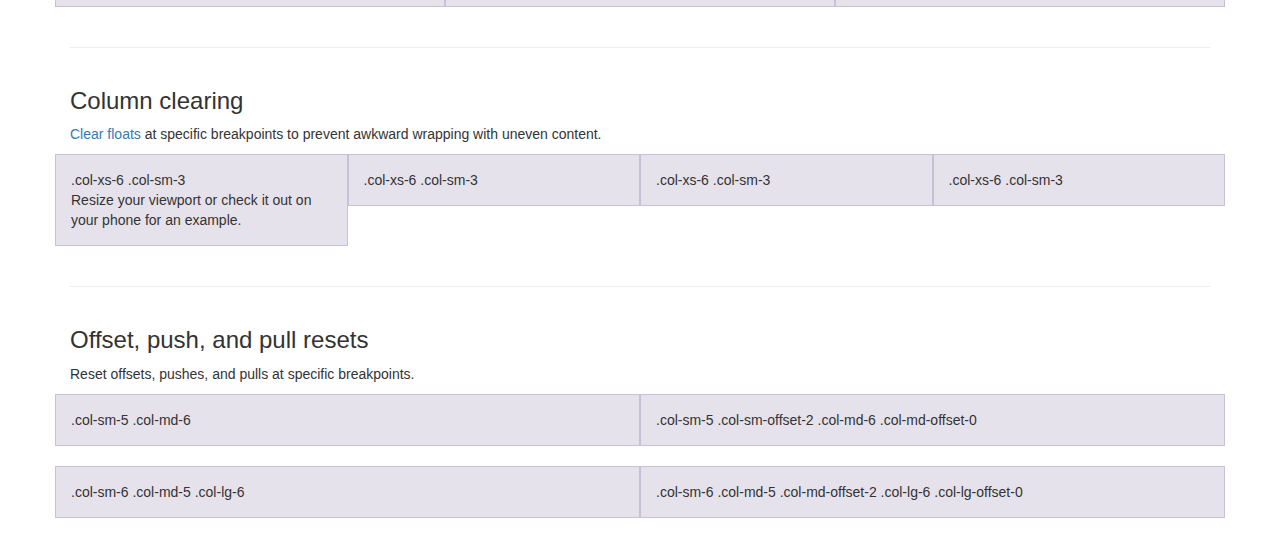
<file: bootstrap/_docs/examples/grid/index.html>
<!DOCTYPE html>
<html lang="en">
  <head>
    <meta charset="utf-8">
    <meta http-equiv="X-UA-Compatible" content="IE=edge">
    <meta name="viewport" content="width=device-width, initial-scale=1">
    <!-- The above 3 meta tags *must* come first in the head; any other head content must come *after* these tags -->
    <meta name="description" content="">
    <meta name="author" content="">
    <link rel="icon" href="../../favicon.ico">

    <title>Grid Template for Bootstrap</title>

    <!-- Bootstrap core CSS -->
    <link href="../../dist/css/bootstrap.min.css" rel="stylesheet">

    <!-- Custom styles for this template -->
    <link href="grid.css" rel="stylesheet">

    <!-- Just for debugging purposes. Don't actually copy these 2 lines! -->
    <!--[if lt IE 9]><script src="../../assets/js/ie8-responsive-file-warning.js"></script><![endif]-->
    <script src="../../assets/js/ie-emulation-modes-warning.js"></script>

    <!-- HTML5 shim and Respond.js for IE8 support of HTML5 elements and media queries -->
    <!--[if lt IE 9]>
      <script src="https://oss.maxcdn.com/html5shiv/3.7.2/html5shiv.min.js"></script>
      <script src="https://oss.maxcdn.com/respond/1.4.2/respond.min.js"></script>
    <![endif]-->
  </head>

  <body>
    <div class="container">

      <div class="page-header">
        <h1>Bootstrap grid examples</h1>
        <p class="lead">Basic grid layouts to get you familiar with building within the Bootstrap grid system.</p>
      </div>

      <h3>Three equal columns</h3>
      <p>Get three equal-width columns <strong>starting at desktops and scaling to large desktops</strong>. On mobile devices, tablets and below, the columns will automatically stack.</p>
      <div class="row">
        <div class="col-md-4">.col-md-4</div>
        <div class="col-md-4">.col-md-4</div>
        <div class="col-md-4">.col-md-4</div>
      </div>

      <h3>Three unequal columns</h3>
      <p>Get three columns <strong>starting at desktops and scaling to large desktops</strong> of various widths. Remember, grid columns should add up to twelve for a single horizontal block. More than that, and columns start stacking no matter the viewport.</p>
      <div class="row">
        <div class="col-md-3">.col-md-3</div>
        <div class="col-md-6">.col-md-6</div>
        <div class="col-md-3">.col-md-3</div>
      </div>

      <h3>Two columns</h3>
      <p>Get two columns <strong>starting at desktops and scaling to large desktops</strong>.</p>
      <div class="row">
        <div class="col-md-8">.col-md-8</div>
        <div class="col-md-4">.col-md-4</div>
      </div>

      <h3>Full width, single column</h3>
      <p class="text-warning">No grid classes are necessary for full-width elements.</p>

      <hr>

      <h3>Two columns with two nested columns</h3>
      <p>Per the documentation, nesting is easy—just put a row of columns within an existing column. This gives you two columns <strong>starting at desktops and scaling to large desktops</strong>, with another two (equal widths) within the larger column.</p>
      <p>At mobile device sizes, tablets and down, these columns and their nested columns will stack.</p>
      <div class="row">
        <div class="col-md-8">
          .col-md-8
          <div class="row">
            <div class="col-md-6">.col-md-6</div>
            <div class="col-md-6">.col-md-6</div>
          </div>
        </div>
        <div class="col-md-4">.col-md-4</div>
      </div>

      <hr>

      <h3>Mixed: mobile and desktop</h3>
      <p>The Bootstrap 3 grid system has four tiers of classes: xs (phones), sm (tablets), md (desktops), and lg (larger desktops). You can use nearly any combination of these classes to create more dynamic and flexible layouts.</p>
      <p>Each tier of classes scales up, meaning if you plan on setting the same widths for xs and sm, you only need to specify xs.</p>
      <div class="row">
        <div class="col-xs-12 col-md-8">.col-xs-12 .col-md-8</div>
        <div class="col-xs-6 col-md-4">.col-xs-6 .col-md-4</div>
      </div>
      <div class="row">
        <div class="col-xs-6 col-md-4">.col-xs-6 .col-md-4</div>
        <div class="col-xs-6 col-md-4">.col-xs-6 .col-md-4</div>
        <div class="col-xs-6 col-md-4">.col-xs-6 .col-md-4</div>
      </div>
      <div class="row">
        <div class="col-xs-6">.col-xs-6</div>
        <div class="col-xs-6">.col-xs-6</div>
      </div>

      <hr>

      <h3>Mixed: mobile, tablet, and desktop</h3>
      <p></p>
      <div class="row">
        <div class="col-xs-12 col-sm-6 col-lg-8">.col-xs-12 .col-sm-6 .col-lg-8</div>
        <div class="col-xs-6 col-lg-4">.col-xs-6 .col-lg-4</div>
      </div>
      <div class="row">
        <div class="col-xs-6 col-sm-4">.col-xs-6 .col-sm-4</div>
        <div class="col-xs-6 col-sm-4">.col-xs-6 .col-sm-4</div>
        <div class="col-xs-6 col-sm-4">.col-xs-6 .col-sm-4</div>
      </div>

      <hr>

      <h3>Column clearing</h3>
      <p><a href="http://getbootstrap.com/css/#grid-responsive-resets">Clear floats</a> at specific breakpoints to prevent awkward wrapping with uneven content.</p>
      <div class="row">
        <div class="col-xs-6 col-sm-3">
          .col-xs-6 .col-sm-3
          <br>
          Resize your viewport or check it out on your phone for an example.
        </div>
        <div class="col-xs-6 col-sm-3">.col-xs-6 .col-sm-3</div>

        <!-- Add the extra clearfix for only the required viewport -->
        <div class="clearfix visible-xs"></div>

        <div class="col-xs-6 col-sm-3">.col-xs-6 .col-sm-3</div>
        <div class="col-xs-6 col-sm-3">.col-xs-6 .col-sm-3</div>
      </div>

      <hr>

      <h3>Offset, push, and pull resets</h3>
      <p>Reset offsets, pushes, and pulls at specific breakpoints.</p>
      <div class="row">
        <div class="col-sm-5 col-md-6">.col-sm-5 .col-md-6</div>
        <div class="col-sm-5 col-sm-offset-2 col-md-6 col-md-offset-0">.col-sm-5 .col-sm-offset-2 .col-md-6 .col-md-offset-0</div>
      </div>
      <div class="row">
        <div class="col-sm-6 col-md-5 col-lg-6">.col-sm-6 .col-md-5 .col-lg-6</div>
        <div class="col-sm-6 col-md-5 col-md-offset-2 col-lg-6 col-lg-offset-0">.col-sm-6 .col-md-5 .col-md-offset-2 .col-lg-6 .col-lg-offset-0</div>
      </div>


    </div> <!-- /container -->


    <!-- IE10 viewport hack for Surface/desktop Windows 8 bug -->
    <script src="../../assets/js/ie10-viewport-bug-workaround.js"></script>
  </body>
</html>
</file>
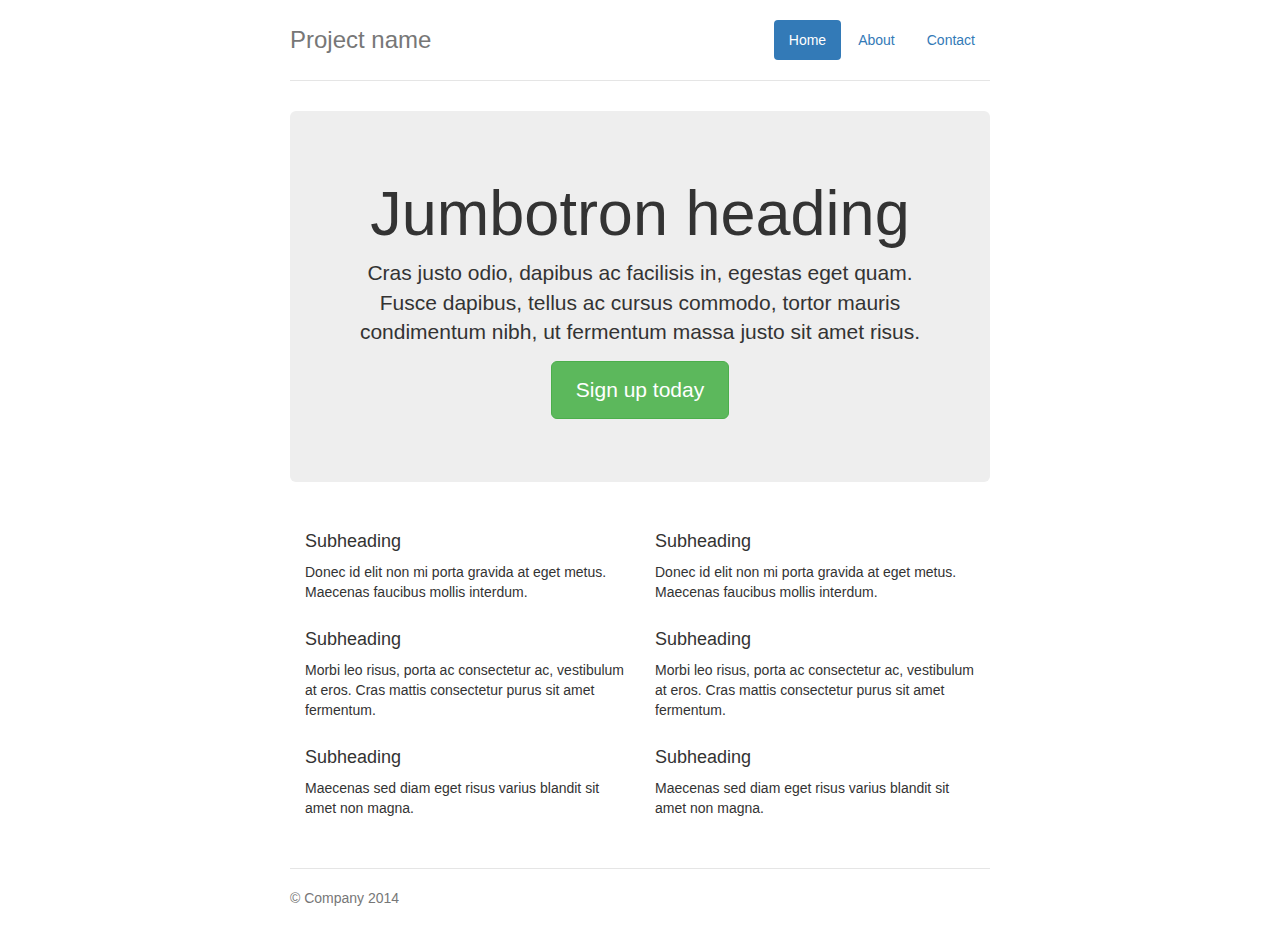
<file: bootstrap/_docs/examples/jumbotron-narrow/index.html>
<!DOCTYPE html>
<html lang="en">
  <head>
    <meta charset="utf-8">
    <meta http-equiv="X-UA-Compatible" content="IE=edge">
    <meta name="viewport" content="width=device-width, initial-scale=1">
    <!-- The above 3 meta tags *must* come first in the head; any other head content must come *after* these tags -->
    <meta name="description" content="">
    <meta name="author" content="">
    <link rel="icon" href="../../favicon.ico">

    <title>Narrow Jumbotron Template for Bootstrap</title>

    <!-- Bootstrap core CSS -->
    <link href="../../dist/css/bootstrap.min.css" rel="stylesheet">

    <!-- Custom styles for this template -->
    <link href="jumbotron-narrow.css" rel="stylesheet">

    <!-- Just for debugging purposes. Don't actually copy these 2 lines! -->
    <!--[if lt IE 9]><script src="../../assets/js/ie8-responsive-file-warning.js"></script><![endif]-->
    <script src="../../assets/js/ie-emulation-modes-warning.js"></script>

    <!-- HTML5 shim and Respond.js for IE8 support of HTML5 elements and media queries -->
    <!--[if lt IE 9]>
      <script src="https://oss.maxcdn.com/html5shiv/3.7.2/html5shiv.min.js"></script>
      <script src="https://oss.maxcdn.com/respond/1.4.2/respond.min.js"></script>
    <![endif]-->
  </head>

  <body>

    <div class="container">
      <div class="header clearfix">
        <nav>
          <ul class="nav nav-pills pull-right">
            <li role="presentation" class="active"><a href="#">Home</a></li>
            <li role="presentation"><a href="#">About</a></li>
            <li role="presentation"><a href="#">Contact</a></li>
          </ul>
        </nav>
        <h3 class="text-muted">Project name</h3>
      </div>

      <div class="jumbotron">
        <h1>Jumbotron heading</h1>
        <p class="lead">Cras justo odio, dapibus ac facilisis in, egestas eget quam. Fusce dapibus, tellus ac cursus commodo, tortor mauris condimentum nibh, ut fermentum massa justo sit amet risus.</p>
        <p><a class="btn btn-lg btn-success" href="#" role="button">Sign up today</a></p>
      </div>

      <div class="row marketing">
        <div class="col-lg-6">
          <h4>Subheading</h4>
          <p>Donec id elit non mi porta gravida at eget metus. Maecenas faucibus mollis interdum.</p>

          <h4>Subheading</h4>
          <p>Morbi leo risus, porta ac consectetur ac, vestibulum at eros. Cras mattis consectetur purus sit amet fermentum.</p>

          <h4>Subheading</h4>
          <p>Maecenas sed diam eget risus varius blandit sit amet non magna.</p>
        </div>

        <div class="col-lg-6">
          <h4>Subheading</h4>
          <p>Donec id elit non mi porta gravida at eget metus. Maecenas faucibus mollis interdum.</p>

          <h4>Subheading</h4>
          <p>Morbi leo risus, porta ac consectetur ac, vestibulum at eros. Cras mattis consectetur purus sit amet fermentum.</p>

          <h4>Subheading</h4>
          <p>Maecenas sed diam eget risus varius blandit sit amet non magna.</p>
        </div>
      </div>

      <footer class="footer">
        <p>&copy; Company 2014</p>
      </footer>

    </div> <!-- /container -->


    <!-- IE10 viewport hack for Surface/desktop Windows 8 bug -->
    <script src="../../assets/js/ie10-viewport-bug-workaround.js"></script>
  </body>
</html>
</file>
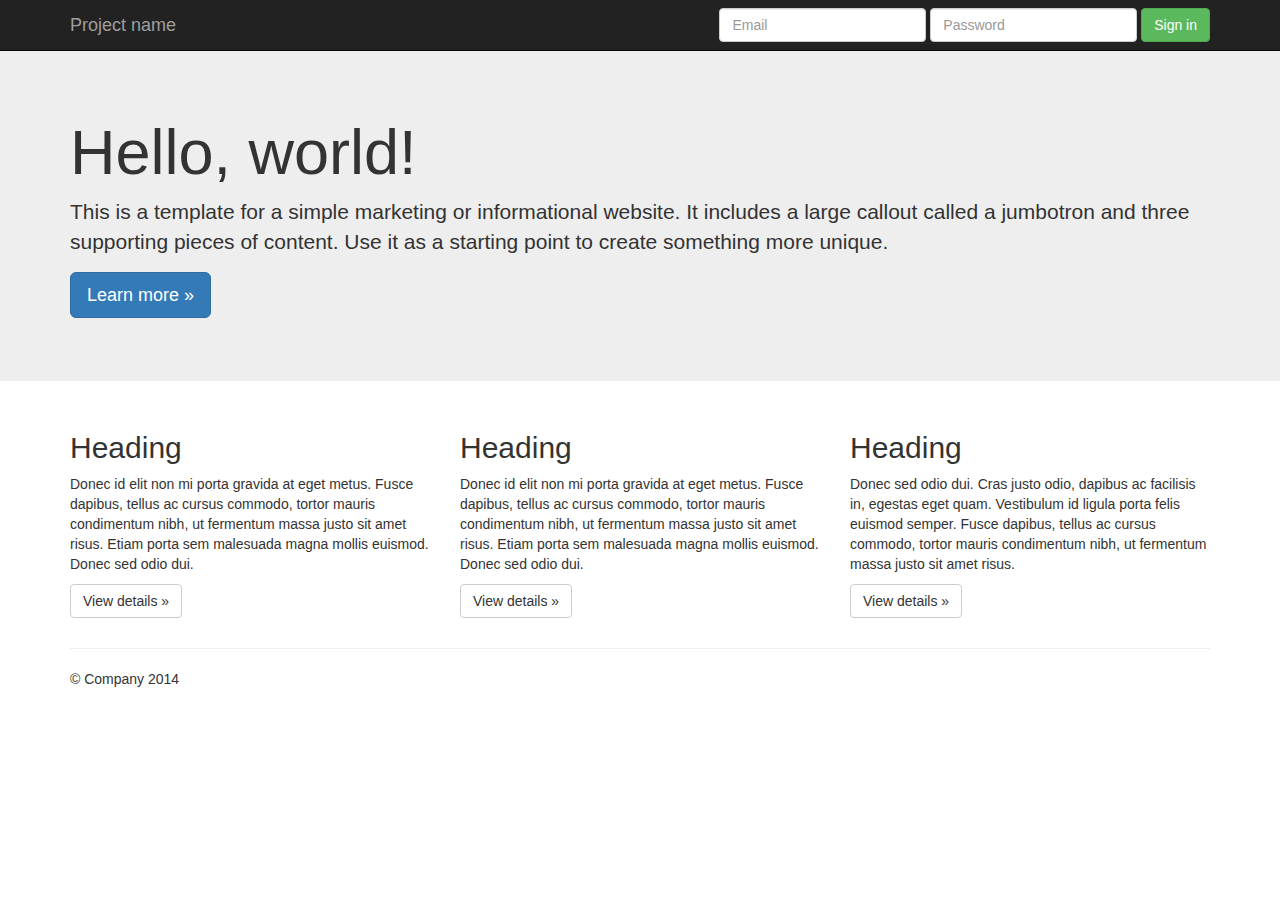
<file: bootstrap/_docs/examples/jumbotron/index.html>
<!DOCTYPE html>
<html lang="en">
  <head>
    <meta charset="utf-8">
    <meta http-equiv="X-UA-Compatible" content="IE=edge">
    <meta name="viewport" content="width=device-width, initial-scale=1">
    <!-- The above 3 meta tags *must* come first in the head; any other head content must come *after* these tags -->
    <meta name="description" content="">
    <meta name="author" content="">
    <link rel="icon" href="../../favicon.ico">

    <title>Jumbotron Template for Bootstrap</title>

    <!-- Bootstrap core CSS -->
    <link href="../../dist/css/bootstrap.min.css" rel="stylesheet">

    <!-- Custom styles for this template -->
    <link href="jumbotron.css" rel="stylesheet">

    <!-- Just for debugging purposes. Don't actually copy these 2 lines! -->
    <!--[if lt IE 9]><script src="../../assets/js/ie8-responsive-file-warning.js"></script><![endif]-->
    <script src="../../assets/js/ie-emulation-modes-warning.js"></script>

    <!-- HTML5 shim and Respond.js for IE8 support of HTML5 elements and media queries -->
    <!--[if lt IE 9]>
      <script src="https://oss.maxcdn.com/html5shiv/3.7.2/html5shiv.min.js"></script>
      <script src="https://oss.maxcdn.com/respond/1.4.2/respond.min.js"></script>
    <![endif]-->
  </head>

  <body>

    <nav class="navbar navbar-inverse navbar-fixed-top">
      <div class="container">
        <div class="navbar-header">
          <button type="button" class="navbar-toggle collapsed" data-toggle="collapse" data-target="#navbar" aria-expanded="false" aria-controls="navbar">
            <span class="sr-only">Toggle navigation</span>
            <span class="icon-bar"></span>
            <span class="icon-bar"></span>
            <span class="icon-bar"></span>
          </button>
          <a class="navbar-brand" href="#">Project name</a>
        </div>
        <div id="navbar" class="navbar-collapse collapse">
          <form class="navbar-form navbar-right">
            <div class="form-group">
              <input type="text" placeholder="Email" class="form-control">
            </div>
            <div class="form-group">
              <input type="password" placeholder="Password" class="form-control">
            </div>
            <button type="submit" class="btn btn-success">Sign in</button>
          </form>
        </div><!--/.navbar-collapse -->
      </div>
    </nav>

    <!-- Main jumbotron for a primary marketing message or call to action -->
    <div class="jumbotron">
      <div class="container">
        <h1>Hello, world!</h1>
        <p>This is a template for a simple marketing or informational website. It includes a large callout called a jumbotron and three supporting pieces of content. Use it as a starting point to create something more unique.</p>
        <p><a class="btn btn-primary btn-lg" href="#" role="button">Learn more &raquo;</a></p>
      </div>
    </div>

    <div class="container">
      <!-- Example row of columns -->
      <div class="row">
        <div class="col-md-4">
          <h2>Heading</h2>
          <p>Donec id elit non mi porta gravida at eget metus. Fusce dapibus, tellus ac cursus commodo, tortor mauris condimentum nibh, ut fermentum massa justo sit amet risus. Etiam porta sem malesuada magna mollis euismod. Donec sed odio dui. </p>
          <p><a class="btn btn-default" href="#" role="button">View details &raquo;</a></p>
        </div>
        <div class="col-md-4">
          <h2>Heading</h2>
          <p>Donec id elit non mi porta gravida at eget metus. Fusce dapibus, tellus ac cursus commodo, tortor mauris condimentum nibh, ut fermentum massa justo sit amet risus. Etiam porta sem malesuada magna mollis euismod. Donec sed odio dui. </p>
          <p><a class="btn btn-default" href="#" role="button">View details &raquo;</a></p>
       </div>
        <div class="col-md-4">
          <h2>Heading</h2>
          <p>Donec sed odio dui. Cras justo odio, dapibus ac facilisis in, egestas eget quam. Vestibulum id ligula porta felis euismod semper. Fusce dapibus, tellus ac cursus commodo, tortor mauris condimentum nibh, ut fermentum massa justo sit amet risus.</p>
          <p><a class="btn btn-default" href="#" role="button">View details &raquo;</a></p>
        </div>
      </div>

      <hr>

      <footer>
        <p>&copy; Company 2014</p>
      </footer>
    </div> <!-- /container -->


    <!-- Bootstrap core JavaScript
    ================================================== -->
    <!-- Placed at the end of the document so the pages load faster -->
    <script src="https://ajax.googleapis.com/ajax/libs/jquery/1.11.2/jquery.min.js"></script>
    <script src="../../dist/js/bootstrap.min.js"></script>
    <!-- IE10 viewport hack for Surface/desktop Windows 8 bug -->
    <script src="../../assets/js/ie10-viewport-bug-workaround.js"></script>
  </body>
</html>
</file>
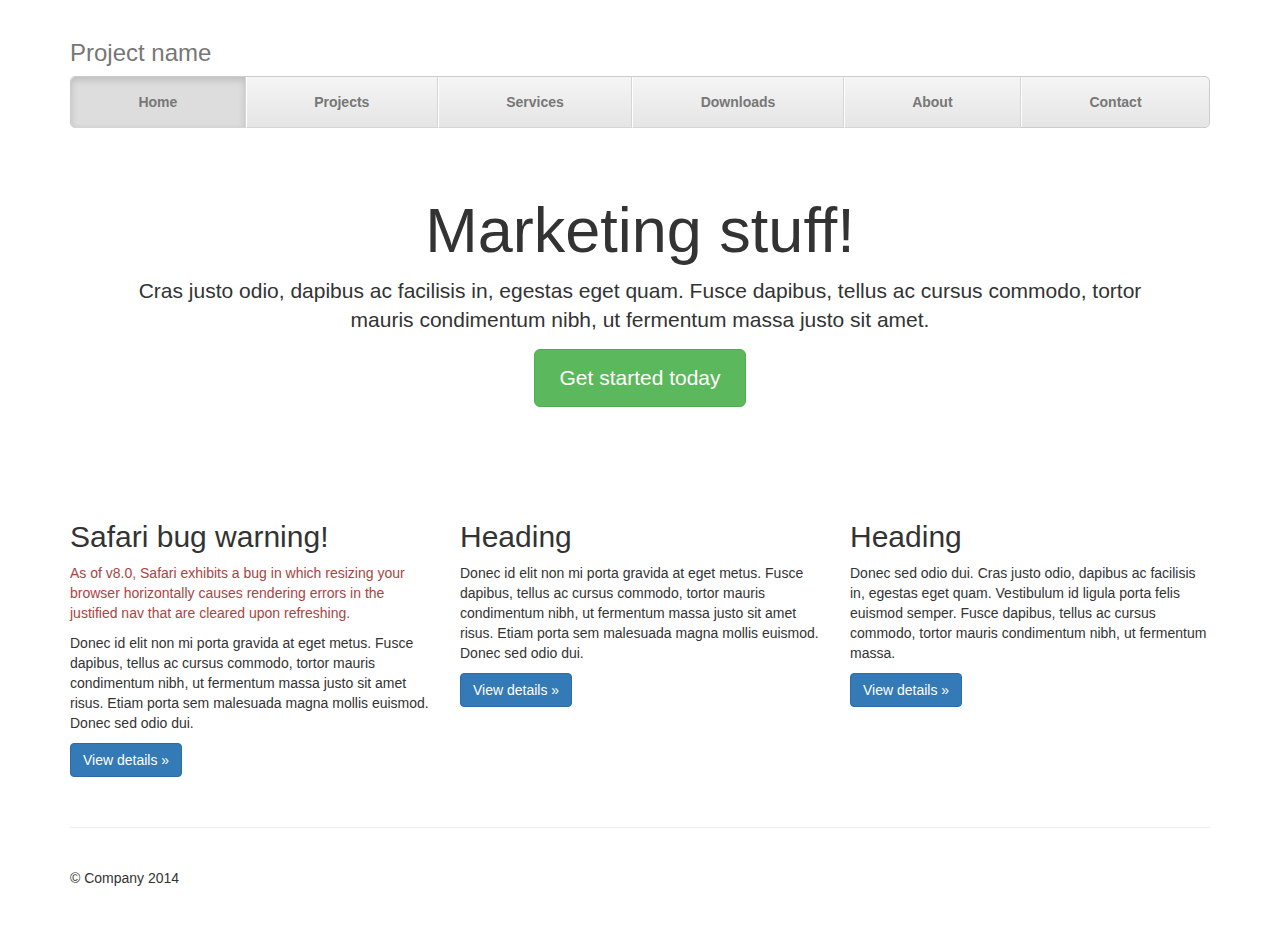
<file: bootstrap/_docs/examples/justified-nav/index.html>
<!DOCTYPE html>
<html lang="en">
  <head>
    <meta charset="utf-8">
    <meta http-equiv="X-UA-Compatible" content="IE=edge">
    <meta name="viewport" content="width=device-width, initial-scale=1">
    <!-- The above 3 meta tags *must* come first in the head; any other head content must come *after* these tags -->
    <meta name="description" content="">
    <meta name="author" content="">
    <link rel="icon" href="../../favicon.ico">

    <title>Justified Nav Template for Bootstrap</title>

    <!-- Bootstrap core CSS -->
    <link href="../../dist/css/bootstrap.min.css" rel="stylesheet">

    <!-- Custom styles for this template -->
    <link href="justified-nav.css" rel="stylesheet">

    <!-- Just for debugging purposes. Don't actually copy these 2 lines! -->
    <!--[if lt IE 9]><script src="../../assets/js/ie8-responsive-file-warning.js"></script><![endif]-->
    <script src="../../assets/js/ie-emulation-modes-warning.js"></script>

    <!-- HTML5 shim and Respond.js for IE8 support of HTML5 elements and media queries -->
    <!--[if lt IE 9]>
      <script src="https://oss.maxcdn.com/html5shiv/3.7.2/html5shiv.min.js"></script>
      <script src="https://oss.maxcdn.com/respond/1.4.2/respond.min.js"></script>
    <![endif]-->
  </head>

  <body>

    <div class="container">

      <!-- The justified navigation menu is meant for single line per list item.
           Multiple lines will require custom code not provided by Bootstrap. -->
      <div class="masthead">
        <h3 class="text-muted">Project name</h3>
        <nav>
          <ul class="nav nav-justified">
            <li class="active"><a href="#">Home</a></li>
            <li><a href="#">Projects</a></li>
            <li><a href="#">Services</a></li>
            <li><a href="#">Downloads</a></li>
            <li><a href="#">About</a></li>
            <li><a href="#">Contact</a></li>
          </ul>
        </nav>
      </div>

      <!-- Jumbotron -->
      <div class="jumbotron">
        <h1>Marketing stuff!</h1>
        <p class="lead">Cras justo odio, dapibus ac facilisis in, egestas eget quam. Fusce dapibus, tellus ac cursus commodo, tortor mauris condimentum nibh, ut fermentum massa justo sit amet.</p>
        <p><a class="btn btn-lg btn-success" href="#" role="button">Get started today</a></p>
      </div>

      <!-- Example row of columns -->
      <div class="row">
        <div class="col-lg-4">
          <h2>Safari bug warning!</h2>
          <p class="text-danger">As of v8.0, Safari exhibits a bug in which resizing your browser horizontally causes rendering errors in the justified nav that are cleared upon refreshing.</p>
          <p>Donec id elit non mi porta gravida at eget metus. Fusce dapibus, tellus ac cursus commodo, tortor mauris condimentum nibh, ut fermentum massa justo sit amet risus. Etiam porta sem malesuada magna mollis euismod. Donec sed odio dui. </p>
          <p><a class="btn btn-primary" href="#" role="button">View details &raquo;</a></p>
        </div>
        <div class="col-lg-4">
          <h2>Heading</h2>
          <p>Donec id elit non mi porta gravida at eget metus. Fusce dapibus, tellus ac cursus commodo, tortor mauris condimentum nibh, ut fermentum massa justo sit amet risus. Etiam porta sem malesuada magna mollis euismod. Donec sed odio dui. </p>
          <p><a class="btn btn-primary" href="#" role="button">View details &raquo;</a></p>
       </div>
        <div class="col-lg-4">
          <h2>Heading</h2>
          <p>Donec sed odio dui. Cras justo odio, dapibus ac facilisis in, egestas eget quam. Vestibulum id ligula porta felis euismod semper. Fusce dapibus, tellus ac cursus commodo, tortor mauris condimentum nibh, ut fermentum massa.</p>
          <p><a class="btn btn-primary" href="#" role="button">View details &raquo;</a></p>
        </div>
      </div>

      <!-- Site footer -->
      <footer class="footer">
        <p>&copy; Company 2014</p>
      </footer>

    </div> <!-- /container -->


    <!-- IE10 viewport hack for Surface/desktop Windows 8 bug -->
    <script src="../../assets/js/ie10-viewport-bug-workaround.js"></script>
  </body>
</html>
</file>
<file: bower_components/textillate/assets/style.css>
* {
  -webkit-box-sizing: border-box;
  -moz-box-sizing: border-box;
  box-sizing: border-box;
}

body {
  margin: 0;
  background: #282828;
  color: #eee;
  font-family: 'Helvetica Neue', Arial, 'Liberation Sans', FreeSans, sans-serif;
  font-size: 14px;
}

h1, h2, h3, h4, h5, h6 {
  margin: 10px 0;
  font-weight: 200;
}

h2 {
  font-size: 1.8em;
  font-weight: 200;
  color: #888;
  letter-spacing: 1px;
} 

section {
  margin-bottom: 20px;
}

p {
  margin: 0;
  line-height: 1.5;
  font-weight: 200;
}

a {
  color: #00aaee;
  text-decoration: none;
}

a:hover {
  color: #0077a2;
  text-decoration: underline;
}

.hide {
  display: none;
}

.decal {
  height: 2px;
  background-color: #000;
  border-bottom: 1px solid #333;
}

.container {
  max-width: 940px;
  margin-right: auto;
  margin-left: auto;
}

/* EFFECTS
***************/

.glow {
  text-shadow: 0 0 0 rgba(0, 0, 0, 0);
    -webkit-transition: text-shadow 1s linear;
       -moz-transition: text-shadow 1s linear;
         -o-transition: text-shadow 1s linear;
            transition: text-shadow 1s linear;
}

.glow.in {
  text-shadow: 
    0.025em 0.025em 0.025em rgba(0, 0, 0, 0.8),
    0 0 0.5em rgba(255, 255, 255, 0.3);
}

.fade {
  opacity: 0;
    -webkit-transition: opacity 1s linear;
       -moz-transition: opacity 1s linear;
         -o-transition: opacity 1s linear;
            transition: opacity 1s linear;
}

.fade.in {
  opacity: 1;
}

/* BUTTONS
***************/

.btn {
  color: #fff;
  text-shadow: 0 -1px 0 rgba(0, 0, 0, 0.25);
  display: inline-block;
  text-decoration: none;
  font-weight: 200;
  text-align: center;
  vertical-align: middle;
  cursor: pointer;
  border-radius: 0.5em;
  padding: 0.8em 1.2em;
  background-color: #ED303C;
  background-image: -moz-linear-gradient(top, #ED303C, #8D121A);
  background-image: -webkit-gradient(linear, 0 0, 0 100%, from(#ED303C), to(#8D121A));
  background-image: -webkit-linear-gradient(top, #ED303C, #8D121A);
  background-image: -o-linear-gradient(top, #ED303C, #8D121A);
  background-image: linear-gradient(to bottom, #ED303C, #8D121A);
  background-repeat: repeat-x;
  -webkit-box-shadow: inset 0 1px 0 rgba(255,255,255,.1), 0 1px 5px rgba(0,0,0,.25);
     -moz-box-shadow: inset 0 1px 0 rgba(255,255,255,.1), 0 1px 5px rgba(0,0,0,.25);
          box-shadow: inset 0 1px 0 rgba(255,255,255,.1), 0 1px 5px rgba(0,0,0,.25);
}

.btn:hover,
.btn-primary:active,
.btn-primary.active,
.btn-primary.disabled,
.btn-primary[disabled] {
  text-decoration: none;
  color: #ddd;
  background-color: #8D121A;
  background-position: 0 -15px;
  -webkit-transition: background-position 0.1s linear;
     -moz-transition: background-position 0.1s linear;
       -o-transition: background-position 0.1s linear;
          transition: background-position 0.1s linear;
}

.btn.active,
.btn:active {
  background-image: none;
  outline: 0;
  -webkit-box-shadow: inset 0 2px 4px rgba(0, 0, 0, 0.15), 0 1px 2px rgba(0, 0, 0, 0.05);
     -moz-box-shadow: inset 0 2px 4px rgba(0, 0, 0, 0.15), 0 1px 2px rgba(0, 0, 0, 0.05);
          box-shadow: inset 0 2px 4px rgba(0, 0, 0, 0.15), 0 1px 2px rgba(0, 0, 0, 0.05);
}

/* MARKETING
***************/

.jumbotron {
  position: relative;
  padding: 3em 0;
  text-align: center;
  background: #242424;
}

.jumbotron h1 {
  color: #fff;
  font-family: Rokkitt;
  font-size: 13em;
  font-weight: 200;
  text-shadow: 0.025em 0.025em 0.025em rgba(0, 0, 0, 0.8);
  visibility: hidden;
}

.jumbotron h1 .char11 {
  color: #ED303C;
}

.jumbotron p {
  margin-top: -1em;
  letter-spacing: 0.15em;
  color: #ccc;
  font-size: 1.25em;
  font-weight: 200;
  text-shadow: 0.1em 0.1em 0.1em rgba(0, 0, 0, 0.8);
  visibility: hidden;
  text-align: center;
}

.jumbotron .btn {
  margin-top: 2em;
  margin-bottom: 0.5em;
  font-size: 1.6em;
}

.about {
  margin-top: 1em;
}

.about p {
  font-size: 1.2em;
}

.playground {
  background: #242424;
  border-radius: 4px;
  border: 1px solid #333;
  margin-bottom: 10px;
}

.playground .controls {
  margin-bottom: 0;
  background: #282828;
  border-radius: 0 0 4px 4px;
  border: 1px solid #0c0c0c;
  border-top: 1px solid #333;
}

.playground .controls form {
  margin-bottom: 0;
  padding-bottom: 8px;
}

.playground .controls select {
  width: 48%;
  margin-right: 4px;
}

@media (max-width: 480px) {
  .playground .controls select {
    width: 100%;
    margin-right: 0;
  }
}

.playground .viewport {
  display: table;
  min-height: 10em;
  padding: 20px;
  border-radius: 4px 4px 0 0;
  border: 1px solid #0c0c0c;
  overflow: hidden;
  -webkit-box-shadow: inset 0px 0px 2px rgba(0, 0, 0, 0.5);
     -moz-box-shadow: inset 0px 0px 2px rgba(0, 0, 0, 0.5);
          box-shadow: inset 0px 0px 2px rgba(0, 0, 0, 0.5);
}

.playground .viewport .tlt {
  color: #fff;
  font-size: 1.5em;
  font-weight: 200;
  letter-spacing: 1px;
  padding: 20px 0;
  display: inline-block;
  vertical-align: middle;
  display: table-cell;
  text-align: center;
  /*visibility: hidden;*/
}

.deps {
  font-size: 1.2em;
}

.deps ul {
  list-style-type: square;
  margin: 0;
}

.deps ul li {
  line-height: 1.5em
  font-weight: 200;
}

/* GRID 
***************/ 

.grid:after {
  content: "";
  display: table;
  clear: both;
}

[class*='col-'] {
  float: left;
  padding-right: 20px;
}
.grid [class*='col-']:last-of-type {
  padding-right: 0;
}

.col-1-1 {
  width: 100%;
}

.col-2-3 {
  width: 66.66%;
}

.col-1-3 {
  width: 33.33%;
}

.col-1-2 {
  width: 50%;
}

.col-1-4 {
  width: 25%;
}

.col-3-4 {
  width: 75%;
}

.col-4-5 {
  width: 80%;
}

.col-1-6 {
  width: 16.66%;
}

.col-1-8 {
  width: 12.5%;
}

.grid-pad {
  padding-left: 20px
}

.grid-pad [class*='col-'] {
  padding-top: 20px;
  padding-top: 20px;
}

.grid-pad [class*='col-']:last-of-type {
  padding-right: 20px;
}

@media (max-width: 767px) {
  [class*='col-'] {
    width: 100%;
  }
}

/* FORM
*********/

form .control {
  margin-bottom: 5px;
}

select,
input[type="text"] {
  width: 100%;
  display: inline-block;
  height: 30px;
  padding: 4px 6px;
  margin-bottom: 10px;
  font-size: 14px;
  line-height: 20px;
  color: #555555;
  vertical-align: middle;
  -webkit-border-radius: 4px;
     -moz-border-radius: 4px;
          border-radius: 4px;
}

input[type="text"] {
  background-color: #ddd;
  border: 1px solid #ccc;
  -webkit-box-shadow: inset 0 1px 1px rgba(0, 0, 0, 0.075);
     -moz-box-shadow: inset 0 1px 1px rgba(0, 0, 0, 0.075);
          box-shadow: inset 0 1px 1px rgba(0, 0, 0, 0.075);
  -webkit-transition: border linear 0.2s, box-shadow linear 0.2s;
     -moz-transition: border linear 0.2s, box-shadow linear 0.2s;
       -o-transition: border linear 0.2s, box-shadow linear 0.2s;
          transition: border linear 0.2s, box-shadow linear 0.2s;
}

input[type="text"]:focus {
  background-color: #fff;
  border-color: #8D121A;
  outline: 0;
  -webkit-box-shadow: inset 0 1px 1px #8D121A, 0 0 8px #ED303C;
     -moz-box-shadow: inset 0 1px 1px #8D121A, 0 0 8px #ED303C;
          box-shadow: inset 0 1px 1px #8D121A, 0 0 8px #ED303C;
}

label {
  display: block;
  margin-bottom: 5px;
}

label.inline {
  display: inline-block;
}

label.checkbox {
  padding: 4px 0;
  margin-right: 10px;
  white-space: nowrap;
  vertical-align: top;
}

/* CODE 
**************/

pre code {
  background: transparent;
}
</file>
<file: lib/linecons/style.css>
@font-face {
	font-family: 'linecons';
	src:url('fonts/linecons.eot');
}
@font-face {
	font-family: 'linecons';
	src: url([data-uri]) format('svg'),
		 url([data-uri]) format('truetype');
	font-weight: normal;
	font-style: normal;
}

/* Use the following CSS code if you want to use data attributes for inserting your icons */
[data-icon]:before {
	font-family: 'linecons';
	content: attr(data-icon);
	speak: none;
	font-weight: normal;
	line-height: 1;
	-webkit-font-smoothing: antialiased;
}

/* Use the following CSS code if you want to have a class per icon */
[class^="li_"]:before, [class*=" li_"]:before {
	font-family: 'linecons';
	font-style: normal;
	speak: none;
	font-weight: normal;
	line-height: 1;
	-webkit-font-smoothing: antialiased;
}
.li_heart:before {
	content: "\e000";
}
.li_cloud:before {
	content: "\e001";
}
.li_star:before {
	content: "\e002";
}
.li_tv:before {
	content: "\e003";
}
.li_sound:before {
	content: "\e004";
}
.li_video:before {
	content: "\e005";
}
.li_trash:before {
	content: "\e006";
}
.li_user:before {
	content: "\e007";
}
.li_key:before {
	content: "\e008";
}
.li_search:before {
	content: "\e009";
}
.li_settings:before {
	content: "\e00a";
}
.li_camera:before {
	content: "\e00b";
}
.li_tag:before {
	content: "\e00c";
}
.li_lock:before {
	content: "\e00d";
}
.li_bulb:before {
	content: "\e00e";
}
.li_pen:before {
	content: "\e00f";
}
.li_diamond:before {
	content: "\e010";
}
.li_display:before {
	content: "\e011";
}
.li_location:before {
	content: "\e012";
}
.li_eye:before {
	content: "\e013";
}
.li_bubble:before {
	content: "\e014";
}
.li_stack:before {
	content: "\e015";
}
.li_cup:before {
	content: "\e016";
}
.li_phone:before {
	content: "\e017";
}
.li_news:before {
	content: "\e018";
}
.li_mail:before {
	content: "\e019";
}
.li_like:before {
	content: "\e01a";
}
.li_photo:before {
	content: "\e01b";
}
.li_note:before {
	content: "\e01c";
}
.li_clock:before {
	content: "\e01d";
}
.li_paperplane:before {
	content: "\e01e";
}
.li_params:before {
	content: "\e01f";
}
.li_banknote:before {
	content: "\e020";
}
.li_data:before {
	content: "\e021";
}
.li_music:before {
	content: "\e022";
}
.li_megaphone:before {
	content: "\e023";
}
.li_study:before {
	content: "\e024";
}
.li_lab:before {
	content: "\e025";
}
.li_food:before {
	content: "\e026";
}
.li_t-shirt:before {
	content: "\e027";
}
.li_fire:before {
	content: "\e028";
}
.li_clip:before {
	content: "\e029";
}
.li_shop:before {
	content: "\e02a";
}
.li_calendar:before {
	content: "\e02b";
}
.li_vallet:before {
	content: "\e02c";
}
.li_vynil:before {
	content: "\e02d";
}
.li_truck:before {
	content: "\e02e";
}
.li_world:before {
	content: "\e02f";
}


.mt-20 {margin-top:20px;}
.mt-30 {margin-top:30px;}
.mt-40 {margin-top:40px;}
.mt-50 {margin-top:50px;}
.daybtn {display:block;
	margin-bottom:7px;}

.day2box {padding-left:58px;}

.cancel {text-decoration: line-through;}

.ptag {font-weight:bold; padding:0 0 5px 0;}
</file>
<file: bootstrap/_docs/examples/blog/blog.css>
/*
 * Globals
 */

body {
  font-family: Georgia, "Times New Roman", Times, serif;
  color: #555;
}

h1, .h1,
h2, .h2,
h3, .h3,
h4, .h4,
h5, .h5,
h6, .h6 {
  margin-top: 0;
  font-family: "Helvetica Neue", Helvetica, Arial, sans-serif;
  font-weight: normal;
  color: #333;
}


/*
 * Override Bootstrap's default container.
 */

@media (min-width: 1200px) {
  .container {
    width: 970px;
  }
}


/*
 * Masthead for nav
 */

.blog-masthead {
  background-color: #428bca;
  -webkit-box-shadow: inset 0 -2px 5px rgba(0,0,0,.1);
          box-shadow: inset 0 -2px 5px rgba(0,0,0,.1);
}

/* Nav links */
.blog-nav-item {
  position: relative;
  display: inline-block;
  padding: 10px;
  font-weight: 500;
  color: #cdddeb;
}
.blog-nav-item:hover,
.blog-nav-item:focus {
  color: #fff;
  text-decoration: none;
}

/* Active state gets a caret at the bottom */
.blog-nav .active {
  color: #fff;
}
.blog-nav .active:after {
  position: absolute;
  bottom: 0;
  left: 50%;
  width: 0;
  height: 0;
  margin-left: -5px;
  vertical-align: middle;
  content: " ";
  border-right: 5px solid transparent;
  border-bottom: 5px solid;
  border-left: 5px solid transparent;
}


/*
 * Blog name and description
 */

.blog-header {
  padding-top: 20px;
  padding-bottom: 20px;
}
.blog-title {
  margin-top: 30px;
  margin-bottom: 0;
  font-size: 60px;
  font-weight: normal;
}
.blog-description {
  font-size: 20px;
  color: #999;
}


/*
 * Main column and sidebar layout
 */

.blog-main {
  font-size: 18px;
  line-height: 1.5;
}

/* Sidebar modules for boxing content */
.sidebar-module {
  padding: 15px;
  margin: 0 -15px 15px;
}
.sidebar-module-inset {
  padding: 15px;
  background-color: #f5f5f5;
  border-radius: 4px;
}
.sidebar-module-inset p:last-child,
.sidebar-module-inset ul:last-child,
.sidebar-module-inset ol:last-child {
  margin-bottom: 0;
}


/* Pagination */
.pager {
  margin-bottom: 60px;
  text-align: left;
}
.pager > li > a {
  width: 140px;
  padding: 10px 20px;
  text-align: center;
  border-radius: 30px;
}


/*
 * Blog posts
 */

.blog-post {
  margin-bottom: 60px;
}
.blog-post-title {
  margin-bottom: 5px;
  font-size: 40px;
}
.blog-post-meta {
  margin-bottom: 20px;
  color: #999;
}


/*
 * Footer
 */

.blog-footer {
  padding: 40px 0;
  color: #999;
  text-align: center;
  background-color: #f9f9f9;
  border-top: 1px solid #e5e5e5;
}
.blog-footer p:last-child {
  margin-bottom: 0;
}
</file>
<file: bootstrap/_docs/examples/carousel/carousel.css>
/* GLOBAL STYLES
-------------------------------------------------- */
/* Padding below the footer and lighter body text */

body {
  padding-bottom: 40px;
  color: #5a5a5a;
}


/* CUSTOMIZE THE NAVBAR
-------------------------------------------------- */

/* Special class on .container surrounding .navbar, used for positioning it into place. */
.navbar-wrapper {
  position: absolute;
  top: 0;
  right: 0;
  left: 0;
  z-index: 20;
}

/* Flip around the padding for proper display in narrow viewports */
.navbar-wrapper > .container {
  padding-right: 0;
  padding-left: 0;
}
.navbar-wrapper .navbar {
  padding-right: 15px;
  padding-left: 15px;
}
.navbar-wrapper .navbar .container {
  width: auto;
}


/* CUSTOMIZE THE CAROUSEL
-------------------------------------------------- */

/* Carousel base class */
.carousel {
  height: 500px;
  margin-bottom: 60px;
}
/* Since positioning the image, we need to help out the caption */
.carousel-caption {
  z-index: 10;
}

/* Declare heights because of positioning of img element */
.carousel .item {
  height: 500px;
  background-color: #777;
}
.carousel-inner > .item > img {
  position: absolute;
  top: 0;
  left: 0;
  min-width: 100%;
  height: 500px;
}


/* MARKETING CONTENT
-------------------------------------------------- */

/* Center align the text within the three columns below the carousel */
.marketing .col-lg-4 {
  margin-bottom: 20px;
  text-align: center;
}
.marketing h2 {
  font-weight: normal;
}
.marketing .col-lg-4 p {
  margin-right: 10px;
  margin-left: 10px;
}


/* Featurettes
------------------------- */

.featurette-divider {
  margin: 80px 0; /* Space out the Bootstrap <hr> more */
}

/* Thin out the marketing headings */
.featurette-heading {
  font-weight: 300;
  line-height: 1;
  letter-spacing: -1px;
}


/* RESPONSIVE CSS
-------------------------------------------------- */

@media (min-width: 768px) {
  /* Navbar positioning foo */
  .navbar-wrapper {
    margin-top: 20px;
  }
  .navbar-wrapper .container {
    padding-right: 15px;
    padding-left: 15px;
  }
  .navbar-wrapper .navbar {
    padding-right: 0;
    padding-left: 0;
  }

  /* The navbar becomes detached from the top, so we round the corners */
  .navbar-wrapper .navbar {
    border-radius: 4px;
  }

  /* Bump up size of carousel content */
  .carousel-caption p {
    margin-bottom: 20px;
    font-size: 21px;
    line-height: 1.4;
  }

  .featurette-heading {
    font-size: 50px;
  }
}

@media (min-width: 992px) {
  .featurette-heading {
    margin-top: 120px;
  }
}
</file>
<file: bootstrap/_docs/examples/cover/cover.css>
/*
 * Globals
 */

/* Links */
a,
a:focus,
a:hover {
  color: #fff;
}

/* Custom default button */
.btn-default,
.btn-default:hover,
.btn-default:focus {
  color: #333;
  text-shadow: none; /* Prevent inheritence from `body` */
  background-color: #fff;
  border: 1px solid #fff;
}


/*
 * Base structure
 */

html,
body {
  height: 100%;
  background-color: #333;
}
body {
  color: #fff;
  text-align: center;
  text-shadow: 0 1px 3px rgba(0,0,0,.5);
}

/* Extra markup and styles for table-esque vertical and horizontal centering */
.site-wrapper {
  display: table;
  width: 100%;
  height: 100%; /* For at least Firefox */
  min-height: 100%;
  -webkit-box-shadow: inset 0 0 100px rgba(0,0,0,.5);
          box-shadow: inset 0 0 100px rgba(0,0,0,.5);
}
.site-wrapper-inner {
  display: table-cell;
  vertical-align: top;
}
.cover-container {
  margin-right: auto;
  margin-left: auto;
}

/* Padding for spacing */
.inner {
  padding: 30px;
}


/*
 * Header
 */
.masthead-brand {
  margin-top: 10px;
  margin-bottom: 10px;
}

.masthead-nav > li {
  display: inline-block;
}
.masthead-nav > li + li {
  margin-left: 20px;
}
.masthead-nav > li > a {
  padding-right: 0;
  padding-left: 0;
  font-size: 16px;
  font-weight: bold;
  color: #fff; /* IE8 proofing */
  color: rgba(255,255,255,.75);
  border-bottom: 2px solid transparent;
}
.masthead-nav > li > a:hover,
.masthead-nav > li > a:focus {
  background-color: transparent;
  border-bottom-color: #a9a9a9;
  border-bottom-color: rgba(255,255,255,.25);
}
.masthead-nav > .active > a,
.masthead-nav > .active > a:hover,
.masthead-nav > .active > a:focus {
  color: #fff;
  border-bottom-color: #fff;
}

@media (min-width: 768px) {
  .masthead-brand {
    float: left;
  }
  .masthead-nav {
    float: right;
  }
}


/*
 * Cover
 */

.cover {
  padding: 0 20px;
}
.cover .btn-lg {
  padding: 10px 20px;
  font-weight: bold;
}


/*
 * Footer
 */

.mastfoot {
  color: #999; /* IE8 proofing */
  color: rgba(255,255,255,.5);
}


/*
 * Affix and center
 */

@media (min-width: 768px) {
  /* Pull out the header and footer */
  .masthead {
    position: fixed;
    top: 0;
  }
  .mastfoot {
    position: fixed;
    bottom: 0;
  }
  /* Start the vertical centering */
  .site-wrapper-inner {
    vertical-align: middle;
  }
  /* Handle the widths */
  .masthead,
  .mastfoot,
  .cover-container {
    width: 100%; /* Must be percentage or pixels for horizontal alignment */
  }
}

@media (min-width: 992px) {
  .masthead,
  .mastfoot,
  .cover-container {
    width: 700px;
  }
}
</file>
<file: bootstrap/_docs/examples/dashboard/dashboard.css>
/*
 * Base structure
 */

/* Move down content because we have a fixed navbar that is 50px tall */
body {
  padding-top: 50px;
}


/*
 * Global add-ons
 */

.sub-header {
  padding-bottom: 10px;
  border-bottom: 1px solid #eee;
}

/*
 * Top navigation
 * Hide default border to remove 1px line.
 */
.navbar-fixed-top {
  border: 0;
}

/*
 * Sidebar
 */

/* Hide for mobile, show later */
.sidebar {
  display: none;
}
@media (min-width: 768px) {
  .sidebar {
    position: fixed;
    top: 51px;
    bottom: 0;
    left: 0;
    z-index: 1000;
    display: block;
    padding: 20px;
    overflow-x: hidden;
    overflow-y: auto; /* Scrollable contents if viewport is shorter than content. */
    background-color: #f5f5f5;
    border-right: 1px solid #eee;
  }
}

/* Sidebar navigation */
.nav-sidebar {
  margin-right: -21px; /* 20px padding + 1px border */
  margin-bottom: 20px;
  margin-left: -20px;
}
.nav-sidebar > li > a {
  padding-right: 20px;
  padding-left: 20px;
}
.nav-sidebar > .active > a,
.nav-sidebar > .active > a:hover,
.nav-sidebar > .active > a:focus {
  color: #fff;
  background-color: #428bca;
}


/*
 * Main content
 */

.main {
  padding: 20px;
}
@media (min-width: 768px) {
  .main {
    padding-right: 40px;
    padding-left: 40px;
  }
}
.main .page-header {
  margin-top: 0;
}


/*
 * Placeholder dashboard ideas
 */

.placeholders {
  margin-bottom: 30px;
  text-align: center;
}
.placeholders h4 {
  margin-bottom: 0;
}
.placeholder {
  margin-bottom: 20px;
}
.placeholder img {
  display: inline-block;
  border-radius: 50%;
}
</file>
<file: bootstrap/_docs/examples/grid/grid.css>
h4 {
  margin-top: 25px;
}
.row {
  margin-bottom: 20px;
}
.row .row {
  margin-top: 10px;
  margin-bottom: 0;
}
[class*="col-"] {
  padding-top: 15px;
  padding-bottom: 15px;
  background-color: #eee;
  background-color: rgba(86,61,124,.15);
  border: 1px solid #ddd;
  border: 1px solid rgba(86,61,124,.2);
}

hr {
  margin-top: 40px;
  margin-bottom: 40px;
}
</file>
<file: bootstrap/_docs/examples/jumbotron-narrow/jumbotron-narrow.css>
/* Space out content a bit */
body {
  padding-top: 20px;
  padding-bottom: 20px;
}

/* Everything but the jumbotron gets side spacing for mobile first views */
.header,
.marketing,
.footer {
  padding-right: 15px;
  padding-left: 15px;
}

/* Custom page header */
.header {
  padding-bottom: 20px;
  border-bottom: 1px solid #e5e5e5;
}
/* Make the masthead heading the same height as the navigation */
.header h3 {
  margin-top: 0;
  margin-bottom: 0;
  line-height: 40px;
}

/* Custom page footer */
.footer {
  padding-top: 19px;
  color: #777;
  border-top: 1px solid #e5e5e5;
}

/* Customize container */
@media (min-width: 768px) {
  .container {
    max-width: 730px;
  }
}
.container-narrow > hr {
  margin: 30px 0;
}

/* Main marketing message and sign up button */
.jumbotron {
  text-align: center;
  border-bottom: 1px solid #e5e5e5;
}
.jumbotron .btn {
  padding: 14px 24px;
  font-size: 21px;
}

/* Supporting marketing content */
.marketing {
  margin: 40px 0;
}
.marketing p + h4 {
  margin-top: 28px;
}

/* Responsive: Portrait tablets and up */
@media screen and (min-width: 768px) {
  /* Remove the padding we set earlier */
  .header,
  .marketing,
  .footer {
    padding-right: 0;
    padding-left: 0;
  }
  /* Space out the masthead */
  .header {
    margin-bottom: 30px;
  }
  /* Remove the bottom border on the jumbotron for visual effect */
  .jumbotron {
    border-bottom: 0;
  }
}
</file>
<file: bootstrap/_docs/examples/jumbotron/jumbotron.css>
/* Move down content because we have a fixed navbar that is 50px tall */
body {
  padding-top: 50px;
  padding-bottom: 20px;
}
</file>
<file: bootstrap/_docs/examples/justified-nav/justified-nav.css>
body {
  padding-top: 20px;
}

.footer {
  padding-top: 40px;
  padding-bottom: 40px;
  margin-top: 40px;
  border-top: 1px solid #eee;
}

/* Main marketing message and sign up button */
.jumbotron {
  text-align: center;
  background-color: transparent;
}
.jumbotron .btn {
  padding: 14px 24px;
  font-size: 21px;
}

/* Customize the nav-justified links to be fill the entire space of the .navbar */

.nav-justified {
  background-color: #eee;
  border: 1px solid #ccc;
  border-radius: 5px;
}
.nav-justified > li > a {
  padding-top: 15px;
  padding-bottom: 15px;
  margin-bottom: 0;
  font-weight: bold;
  color: #777;
  text-align: center;
  background-color: #e5e5e5; /* Old browsers */
  background-image: -webkit-gradient(linear, left top, left bottom, from(#f5f5f5), to(#e5e5e5));
  background-image: -webkit-linear-gradient(top, #f5f5f5 0%, #e5e5e5 100%);
  background-image:      -o-linear-gradient(top, #f5f5f5 0%, #e5e5e5 100%);
  background-image: -webkit-gradient(linear, left top, left bottom, from(top), color-stop(0%, #f5f5f5), to(#e5e5e5));
  background-image:         linear-gradient(top, #f5f5f5 0%, #e5e5e5 100%);
  filter: progid:DXImageTransform.Microsoft.gradient( startColorstr='#f5f5f5', endColorstr='#e5e5e5',GradientType=0 ); /* IE6-9 */
  background-repeat: repeat-x; /* Repeat the gradient */
  border-bottom: 1px solid #d5d5d5;
}
.nav-justified > .active > a,
.nav-justified > .active > a:hover,
.nav-justified > .active > a:focus {
  background-color: #ddd;
  background-image: none;
  -webkit-box-shadow: inset 0 3px 7px rgba(0,0,0,.15);
          box-shadow: inset 0 3px 7px rgba(0,0,0,.15);
}
.nav-justified > li:first-child > a {
  border-radius: 5px 5px 0 0;
}
.nav-justified > li:last-child > a {
  border-bottom: 0;
  border-radius: 0 0 5px 5px;
}

@media (min-width: 768px) {
  .nav-justified {
    max-height: 52px;
  }
  .nav-justified > li > a {
    border-right: 1px solid #d5d5d5;
    border-left: 1px solid #fff;
  }
  .nav-justified > li:first-child > a {
    border-left: 0;
    border-radius: 5px 0 0 5px;
  }
  .nav-justified > li:last-child > a {
    border-right: 0;
    border-radius: 0 5px 5px 0;
  }
}

/* Responsive: Portrait tablets and up */
@media screen and (min-width: 768px) {
  /* Remove the padding we set earlier */
  .masthead,
  .marketing,
  .footer {
    padding-right: 0;
    padding-left: 0;
  }
}
</file>
<file: bootstrap/js/tests/vendor/qunit.css>
/*!
 * QUnit 1.17.1
 * http://qunitjs.com/
 *
 * Copyright jQuery Foundation and other contributors
 * Released under the MIT license
 * http://jquery.org/license
 *
 * Date: 2015-01-20T19:39Z
 */

/** Font Family and Sizes */

#qunit-tests, #qunit-header, #qunit-banner, #qunit-testrunner-toolbar, #qunit-userAgent, #qunit-testresult {
	font-family: "Helvetica Neue Light", "HelveticaNeue-Light", "Helvetica Neue", Calibri, Helvetica, Arial, sans-serif;
}

#qunit-testrunner-toolbar, #qunit-userAgent, #qunit-testresult, #qunit-tests li { font-size: small; }
#qunit-tests { font-size: smaller; }


/** Resets */

#qunit-tests, #qunit-header, #qunit-banner, #qunit-userAgent, #qunit-testresult, #qunit-modulefilter {
	margin: 0;
	padding: 0;
}


/** Header */

#qunit-header {
	padding: 0.5em 0 0.5em 1em;

	color: #8699A4;
	background-color: #0D3349;

	font-size: 1.5em;
	line-height: 1em;
	font-weight: 400;

	border-radius: 5px 5px 0 0;
}

#qunit-header a {
	text-decoration: none;
	color: #C2CCD1;
}

#qunit-header a:hover,
#qunit-header a:focus {
	color: #FFF;
}

#qunit-testrunner-toolbar label {
	display: inline-block;
	padding: 0 0.5em 0 0.1em;
}

#qunit-banner {
	height: 5px;
}

#qunit-testrunner-toolbar {
	padding: 0.5em 1em 0.5em 1em;
	color: #5E740B;
	background-color: #EEE;
	overflow: hidden;
}

#qunit-userAgent {
	padding: 0.5em 1em 0.5em 1em;
	background-color: #2B81AF;
	color: #FFF;
	text-shadow: rgba(0, 0, 0, 0.5) 2px 2px 1px;
}

#qunit-modulefilter-container {
	float: right;
	padding: 0.2em;
}

.qunit-url-config {
	display: inline-block;
	padding: 0.1em;
}

.qunit-filter {
	display: block;
	float: right;
	margin-left: 1em;
}

/** Tests: Pass/Fail */

#qunit-tests {
	list-style-position: inside;
}

#qunit-tests li {
	padding: 0.4em 1em 0.4em 1em;
	border-bottom: 1px solid #FFF;
	list-style-position: inside;
}

#qunit-tests > li {
	display: none;
}

#qunit-tests li.running,
#qunit-tests li.pass,
#qunit-tests li.fail,
#qunit-tests li.skipped {
	display: list-item;
}

#qunit-tests.hidepass li.running,
#qunit-tests.hidepass li.pass {
	display: none;
}

#qunit-tests li strong {
	cursor: pointer;
}

#qunit-tests li.skipped strong {
	cursor: default;
}

#qunit-tests li a {
	padding: 0.5em;
	color: #C2CCD1;
	text-decoration: none;
}
#qunit-tests li a:hover,
#qunit-tests li a:focus {
	color: #000;
}

#qunit-tests li .runtime {
	float: right;
	font-size: smaller;
}

.qunit-assert-list {
	margin-top: 0.5em;
	padding: 0.5em;

	background-color: #FFF;

	border-radius: 5px;
}

.qunit-collapsed {
	display: none;
}

#qunit-tests table {
	border-collapse: collapse;
	margin-top: 0.2em;
}

#qunit-tests th {
	text-align: right;
	vertical-align: top;
	padding: 0 0.5em 0 0;
}

#qunit-tests td {
	vertical-align: top;
}

#qunit-tests pre {
	margin: 0;
	white-space: pre-wrap;
	word-wrap: break-word;
}

#qunit-tests del {
	background-color: #E0F2BE;
	color: #374E0C;
	text-decoration: none;
}

#qunit-tests ins {
	background-color: #FFCACA;
	color: #500;
	text-decoration: none;
}

/*** Test Counts */

#qunit-tests b.counts                       { color: #000; }
#qunit-tests b.passed                       { color: #5E740B; }
#qunit-tests b.failed                       { color: #710909; }

#qunit-tests li li {
	padding: 5px;
	background-color: #FFF;
	border-bottom: none;
	list-style-position: inside;
}

/*** Passing Styles */

#qunit-tests li li.pass {
	color: #3C510C;
	background-color: #FFF;
	border-left: 10px solid #C6E746;
}

#qunit-tests .pass                          { color: #528CE0; background-color: #D2E0E6; }
#qunit-tests .pass .test-name               { color: #366097; }

#qunit-tests .pass .test-actual,
#qunit-tests .pass .test-expected           { color: #999; }

#qunit-banner.qunit-pass                    { background-color: #C6E746; }

/*** Failing Styles */

#qunit-tests li li.fail {
	color: #710909;
	background-color: #FFF;
	border-left: 10px solid #EE5757;
	white-space: pre;
}

#qunit-tests > li:last-child {
	border-radius: 0 0 5px 5px;
}

#qunit-tests .fail                          { color: #000; background-color: #EE5757; }
#qunit-tests .fail .test-name,
#qunit-tests .fail .module-name             { color: #000; }

#qunit-tests .fail .test-actual             { color: #EE5757; }
#qunit-tests .fail .test-expected           { color: #008000; }

#qunit-banner.qunit-fail                    { background-color: #EE5757; }

/*** Skipped tests */

#qunit-tests .skipped {
	background-color: #EBECE9;
}

#qunit-tests .qunit-skipped-label {
	background-color: #F4FF77;
	display: inline-block;
	font-style: normal;
	color: #366097;
	line-height: 1.8em;
	padding: 0 0.5em;
	margin: -0.4em 0.4em -0.4em 0;
}

/** Result */

#qunit-testresult {
	padding: 0.5em 1em 0.5em 1em;

	color: #2B81AF;
	background-color: #D2E0E6;

	border-bottom: 1px solid #FFF;
}
#qunit-testresult .module-name {
	font-weight: 700;
}

/** Fixture */

#qunit-fixture {
	position: absolute;
	top: -10000px;
	left: -10000px;
	width: 1000px;
	height: 1000px;
}
</file>
